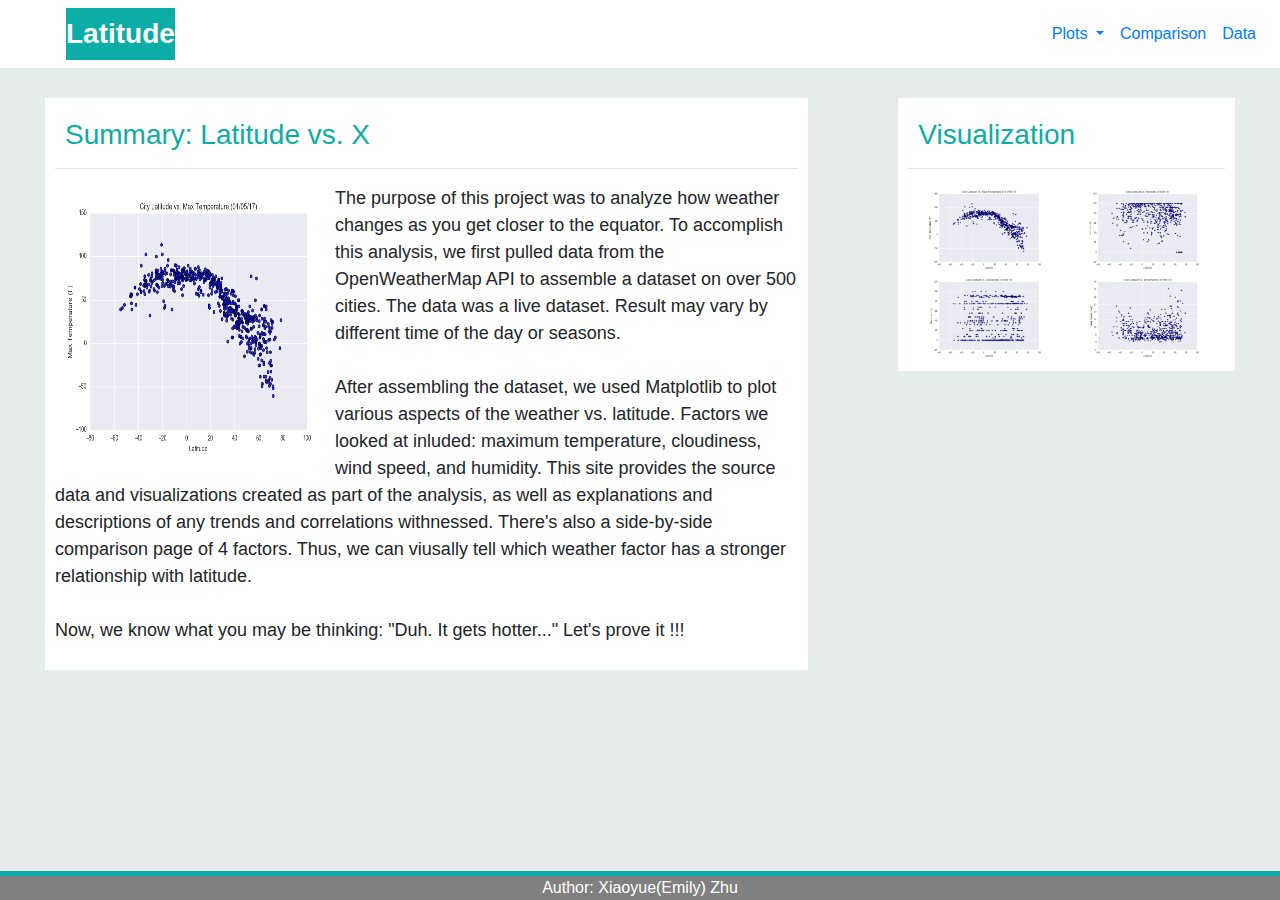
<file: index.html>
<!DOCTYPE html>
<html lang="en">

<head>
  <meta charset="UTF-8">
  <title>Home Page</title>
  <link rel="stylesheet" href="https://stackpath.bootstrapcdn.com/bootstrap/4.3.1/css/bootstrap.min.css" integrity="sha384-ggOyR0iXCbMQv3Xipma34MD+dH/1fQ784/j6cY/iJTQUOhcWr7x9JvoRxT2MZw1T" crossorigin="anonymous">
  <link rel="stylesheet" href="style.css">

  <script src="https://code.jquery.com/jquery-3.3.1.slim.min.js" integrity="sha384-q8i/X+965DzO0rT7abK41JStQIAqVgRVzpbzo5smXKp4YfRvH+8abtTE1Pi6jizo" crossorigin="anonymous"></script>
  <script src="https://cdnjs.cloudflare.com/ajax/libs/popper.js/1.14.7/umd/popper.min.js" integrity="sha384-UO2eT0CpHqdSJQ6hJty5KVphtPhzWj9WO1clHTMGa3JDZwrnQq4sF86dIHNDz0W1" crossorigin="anonymous"></script>
  <script src="https://stackpath.bootstrapcdn.com/bootstrap/4.3.1/js/bootstrap.min.js" integrity="sha384-JjSmVgyd0p3pXB1rRibZUAYoIIy6OrQ6VrjIEaFf/nJGzIxFDsf4x0xIM+B07jRM" crossorigin="anonymous"></script>
</head>

<body>
  <nav class="navbar navbar-expand-lg nav-custom-small">
      
    
    <a class="navbar-brand" style="background-color: #0BADA6; color:white; margin-left:50px; font-weight:600;
      font-size:1.75rem;" href="./index.html"><span>Latitude</span>
    </a>

    <button class="navbar-toggler ml-auto custom-toggler" type="button" data-toggle="collapse" data-target="#navbarNavDropdown" aria-controls=" navbarNavDropdown" aria-expanded="false" aria-label="Toggle navigation">
      <span class="navbar-toggler-icon custom-toggler"></span>
    </button>
     
      

    <div class="collapse navbar-collapse" id="navbarNavDropdown">
      <ul class="navbar-nav ml-auto">
        <li class="nav-item active dropdown">
          <a class="nav-link dropdown-toggle" href="#" id="navbarDropdownMenuLink" data-toggle="dropdown" aria-haspopup="true" aria-expanded="false">
              Plots
          </a>
          <ul class="dropdown-menu" aria-labelledby="navbarDropdownMenuLink">
            <li><a class="dropdown-item" href="./Max-Temp.html">Max Temperature</a></li>
            <li><a class="dropdown-item" href="./Humidity.html">Humidity</a></li>
            <li><a class="dropdown-item" href="./Cloudiness.html">Cloudiness</a></li>
            <li><a class="dropdown-item" href="./wind-speed.html">Wind Speed</a></li>
          </ul>
        </li>
        <li class="nav-item active">
          <a class="nav-link" href="./comparison.html">Comparison</a>
        </li>
        <li class="nav-item active">
          <a class="nav-link" href="./data.html">Data</a>
        </li>
       </ul>
    </div>
    
      
  </nav>
  

  <div class="container-fluid">
    <div class="row">
      <div class="col-sm-12 col-lg-8 col-xl-8">
        <div class="box white">
          <h3 class="blue">Summary: Latitude vs. X</h3>
          <hr>
          <div class="float-left">
            <img src="Fig1.png" class="myImage" alt="1st pic">
          </div>
          
          <p>The purpose of this project was to analyze how weather changes as you get closer to the equator. To accomplish this analysis,
            we first pulled data from the OpenWeatherMap API to assemble a dataset on over 500 cities. The data was a live dataset. Result may vary
            by different time of the day or seasons.
            <br>
            <br>
             After assembling the dataset, we used Matplotlib to plot various aspects of the weather vs. latitude. Factors we looked at
             inluded: maximum temperature, cloudiness, wind speed, and humidity. This site provides the source data and visualizations created
             as part of the analysis, as well as explanations and descriptions of any trends and correlations withnessed. There's also a
             side-by-side comparison page of 4 factors. Thus, we can viusally tell which weather factor has a stronger relationship with latitude.
            <br>
            <br>
            Now, we know what you may be thinking: "Duh. It gets hotter..."
            Let's prove it !!!
          </p>
        </div>
      </div>
    
  
      <div class="col-sm-12 col-lg-4 col-xl-4">
        <div class="box white">
          <h3 class="blue">Visualization</h3>
          <hr>
          <div class="container-fluid">
            <div class="row">
              <div class="col-sm-3 col-lg-6">
                <a href="./Max-Temp.html"><img src="Fig1.png" witdth="60" height="100" alt="max-temp"></a>
              </div>
              <div class="col-sm-3 col-lg-6">
                <a href="./Humidity.html"><img src="Fig2.png" witdth="60" height="100" alt="humidity"></a>
              </div>
              <div class="col-sm-3 col-lg-6">
                <a href="./Cloudiness.html"><img src="Fig3.png" witdth="60" height="100" alt="cloud"></a>
              </div>
              <div class="col-sm-3 col-lg-6">
                <a href="./wind-speed.html"><img src="Fig4.png" witdth="60" height="100" alt="windspeed"></a>
              </div>
            </div>
          </div>
        </div>
      </div>
    </div>
 </div>
 
</body>

<footer>
  <hr style="height:5px;border-width:0;color:#0BADA6;background-color:#0BADA6" class="hrfooter">
  <div class="footer">
    <div>Author: Xiaoyue(Emily) Zhu</div>
  </div>

</footer> 

</html>
</file>
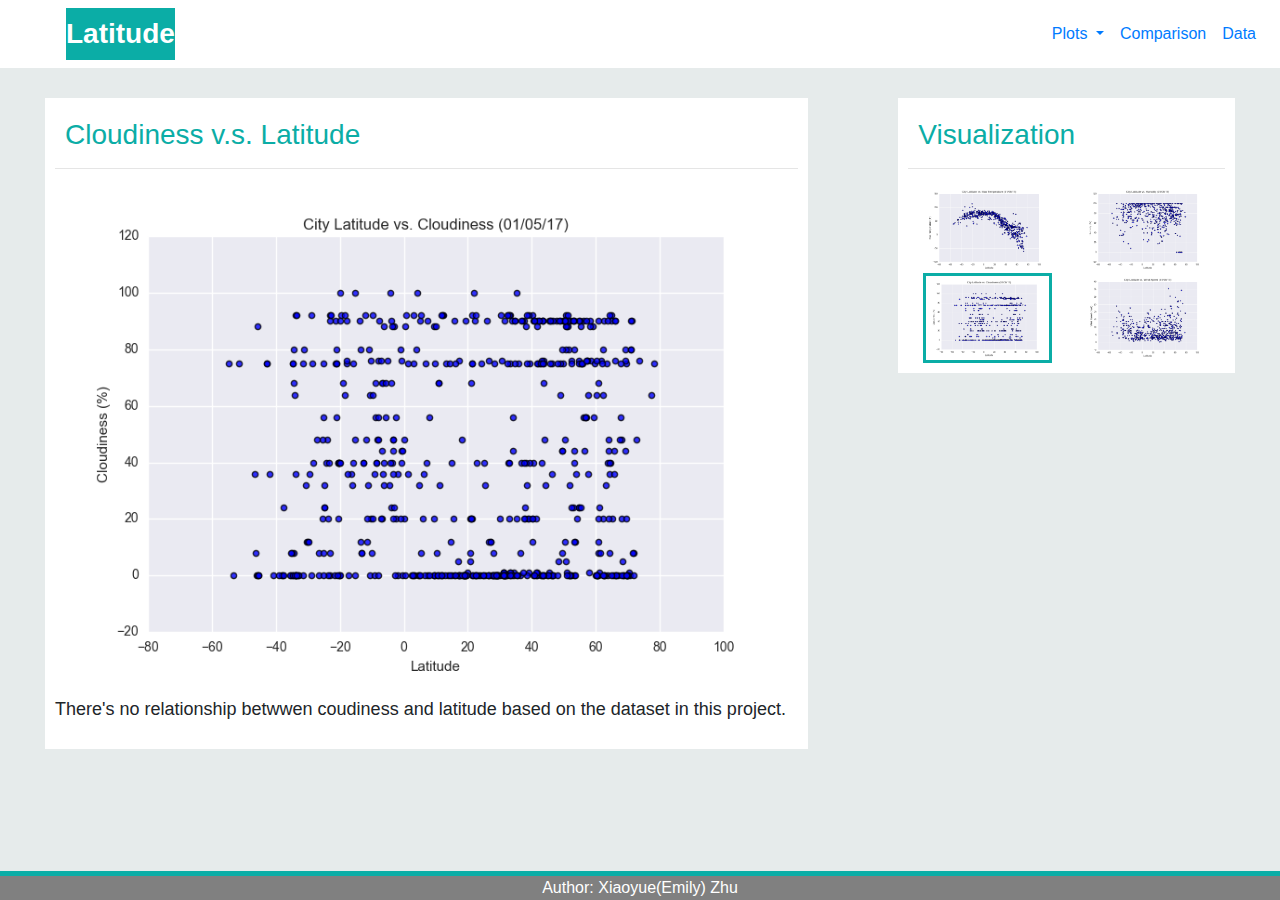
<file: Cloudiness.html>
<!DOCTYPE html>
<html lang="en">

<head>
  <meta charset="UTF-8">
  <title>Cloudiness</title>
  <link rel="stylesheet" href="https://stackpath.bootstrapcdn.com/bootstrap/4.3.1/css/bootstrap.min.css" integrity="sha384-ggOyR0iXCbMQv3Xipma34MD+dH/1fQ784/j6cY/iJTQUOhcWr7x9JvoRxT2MZw1T" crossorigin="anonymous">
  <link rel="stylesheet" href="style.css">

  <script src="https://code.jquery.com/jquery-3.3.1.slim.min.js" integrity="sha384-q8i/X+965DzO0rT7abK41JStQIAqVgRVzpbzo5smXKp4YfRvH+8abtTE1Pi6jizo" crossorigin="anonymous"></script>
  <script src="https://cdnjs.cloudflare.com/ajax/libs/popper.js/1.14.7/umd/popper.min.js" integrity="sha384-UO2eT0CpHqdSJQ6hJty5KVphtPhzWj9WO1clHTMGa3JDZwrnQq4sF86dIHNDz0W1" crossorigin="anonymous"></script>
  <script src="https://stackpath.bootstrapcdn.com/bootstrap/4.3.1/js/bootstrap.min.js" integrity="sha384-JjSmVgyd0p3pXB1rRibZUAYoIIy6OrQ6VrjIEaFf/nJGzIxFDsf4x0xIM+B07jRM" crossorigin="anonymous"></script>
</head>

<body>
  <nav class="navbar navbar-expand-lg nav-custom-small">
      
    
    <a class="navbar-brand" style="background-color: #0BADA6; color:white; margin-left:50px; font-weight:600;
      font-size:1.75rem;" href="./index.html"><span>Latitude</span>
    </a>

    <button class="navbar-toggler ml-auto custom-toggler" type="button" data-toggle="collapse" data-target="#navbarNavDropdown" aria-controls=" navbarNavDropdown" aria-expanded="false" aria-label="Toggle navigation">
      <span class="navbar-toggler-icon custom-toggler"></span>
    </button>
     
      

    <div class="collapse navbar-collapse" id="navbarNavDropdown">
      <ul class="navbar-nav ml-auto">
        <li class="nav-item active dropdown">
          <a class="nav-link dropdown-toggle" href="#" id="navbarDropdownMenuLink" data-toggle="dropdown" aria-haspopup="true" aria-expanded="false">
              Plots
          </a>
          <ul class="dropdown-menu" aria-labelledby="navbarDropdownMenuLink">
            <li><a class="dropdown-item" href="./Max-Temp.html">Max Temperature</a></li>
            <li><a class="dropdown-item" href="./Humidity.html">Humidity</a></li>
            <li><a class="dropdown-item" href="./Cloudiness.html">Cloudiness</a></li>
            <li><a class="dropdown-item" href="./wind-speed.html">Wind Speed</a></li>
          </ul>
        </li>
        <li class="nav-item active">
          <a class="nav-link" href="./comparison.html">Comparison</a>
        </li>
        <li class="nav-item active">
          <a class="nav-link" href="./data.html">Data</a>
        </li>
       </ul>
    </div>
    
      
  </nav>
  

  <div class="container-fluid">
    <div class="row">
      <div class="col-sm-12 col-lg-8 col-xl-8">
        <div class="box white">
          <h3 class="blue">Cloudiness v.s. Latitude</h3>
          <hr>
          <img src="Fig3.png" alt="cloud">         
          <p>There's no relationship betwwen coudiness and latitude based on the dataset in this project.
          </p>
        </div>
      </div>
    
  
      <div class="col-sm-12 col-lg-4 col-xl-4">
        <div class="box white">
          <h3 class="blue">Visualization</h3>
          <hr>
          <div class="container-fluid">
            <div class="row">
              <div class="col-sm-3 col-lg-6">
                <a href="./Max-Temp.html"><img src="Fig1.png" witdth="60" height="100" alt="max-temp"></a>
              </div>
              <div class="col-sm-3 col-lg-6">
                <a href="./Humidity.html"><img src="Fig2.png" witdth="60" height="100" alt="humidity"></a>
              </div>
              <div class="col-sm-3 col-lg-6">
                <a href="./Cloudiness.html"><img src="Fig3.png" witdth="60" height="100" class="img-border" alt="cloud"></a>
              </div>
              <div class="col-sm-3 col-lg-6">
                <a href="./wind-speed.html"><img src="Fig4.png" witdth="60" height="100" alt="windspeed"></a>
              </div>
            </div>
          </div>
        </div>
      </div>
    </div>
 </div>
 
</body>

<footer>
  <hr style="height:5px;border-width:0;color:#0BADA6;background-color:#0BADA6" class="hrfooter">
  <div class="footer">
    <div>Author: Xiaoyue(Emily) Zhu</div>
  </div>

</footer> 

</html>
</file>
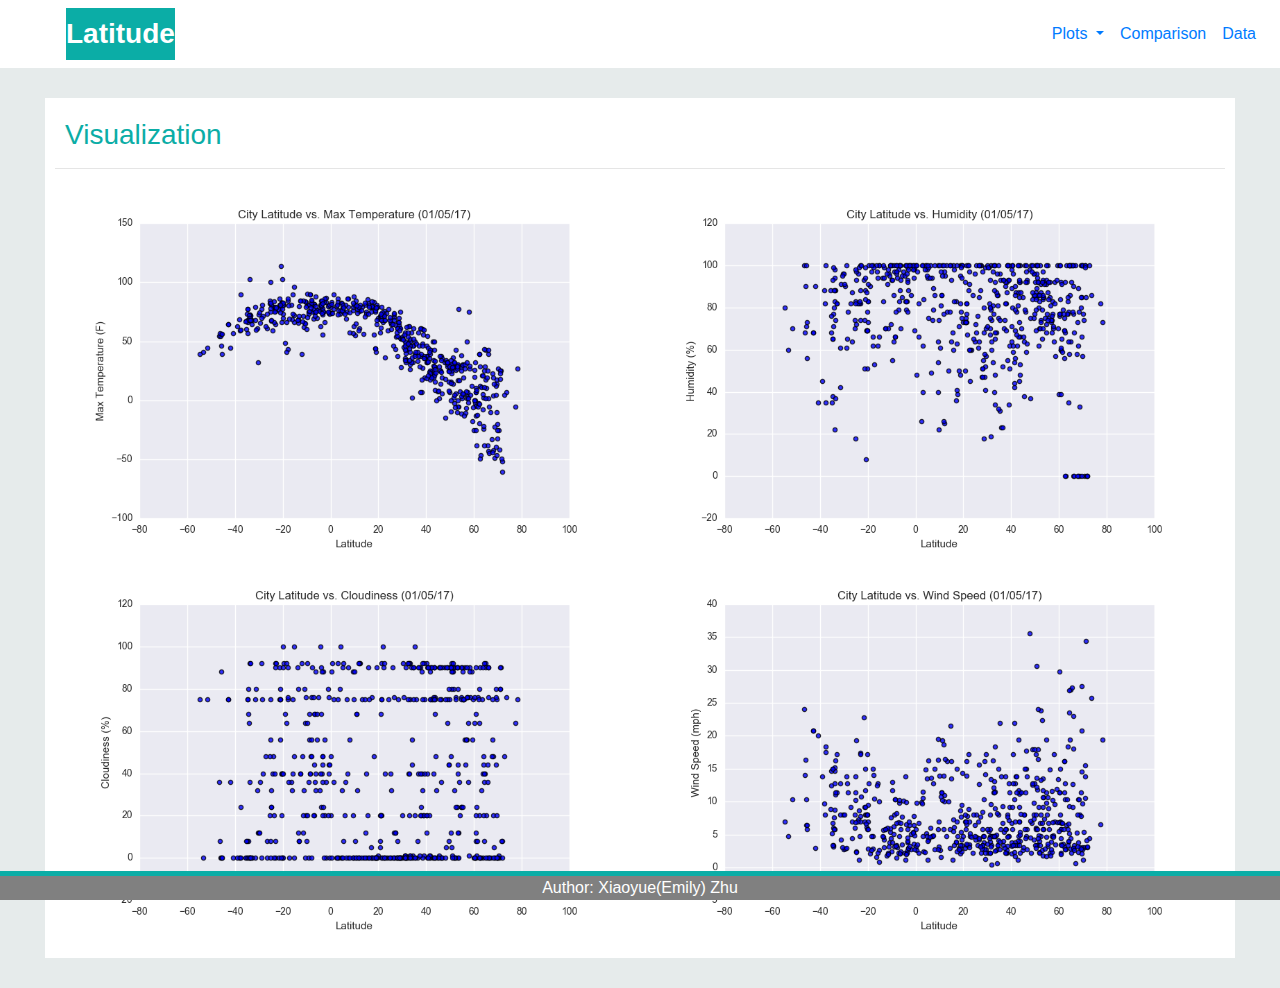
<file: comparison.html>
<!DOCTYPE html>
<html lang="en">

<head>
  <meta charset="UTF-8">
  <title>Comparison Page</title>
  <link rel="stylesheet" href="https://stackpath.bootstrapcdn.com/bootstrap/4.3.1/css/bootstrap.min.css" integrity="sha384-ggOyR0iXCbMQv3Xipma34MD+dH/1fQ784/j6cY/iJTQUOhcWr7x9JvoRxT2MZw1T" crossorigin="anonymous">
  <link rel="stylesheet" href="style.css">

  <script src="https://code.jquery.com/jquery-3.3.1.slim.min.js" integrity="sha384-q8i/X+965DzO0rT7abK41JStQIAqVgRVzpbzo5smXKp4YfRvH+8abtTE1Pi6jizo" crossorigin="anonymous"></script>
  <script src="https://cdnjs.cloudflare.com/ajax/libs/popper.js/1.14.7/umd/popper.min.js" integrity="sha384-UO2eT0CpHqdSJQ6hJty5KVphtPhzWj9WO1clHTMGa3JDZwrnQq4sF86dIHNDz0W1" crossorigin="anonymous"></script>
  <script src="https://stackpath.bootstrapcdn.com/bootstrap/4.3.1/js/bootstrap.min.js" integrity="sha384-JjSmVgyd0p3pXB1rRibZUAYoIIy6OrQ6VrjIEaFf/nJGzIxFDsf4x0xIM+B07jRM" crossorigin="anonymous"></script>
</head>

<body>
  <nav class="navbar navbar-expand-lg nav-custom-small">
      
    
    <a class="navbar-brand" style="background-color: #0BADA6; color:white; margin-left:50px; font-weight:600;
      font-size:1.75rem;" href="./index.html"><span>Latitude</span>
    </a>

    <button class="navbar-toggler ml-auto custom-toggler" type="button" data-toggle="collapse" data-target="#navbarNavDropdown" aria-controls=" navbarNavDropdown" aria-expanded="false" aria-label="Toggle navigation">
      <span class="navbar-toggler-icon custom-toggler"></span>
    </button>
     
      

    <div class="collapse navbar-collapse" id="navbarNavDropdown">
      <ul class="navbar-nav ml-auto">
        <li class="nav-item active dropdown">
          <a class="nav-link dropdown-toggle" href="#" id="navbarDropdownMenuLink" data-toggle="dropdown" aria-haspopup="true" aria-expanded="false">
              Plots
          </a>
          <ul class="dropdown-menu" aria-labelledby="navbarDropdownMenuLink">
            <li><a class="dropdown-item" href="./Max-Temp.html">Max Temperature</a></li>
            <li><a class="dropdown-item" href="./Humidity.html">Humidity</a></li>
            <li><a class="dropdown-item" href="./Cloudiness.html">Cloudiness</a></li>
            <li><a class="dropdown-item" href="./wind-speed.html">Wind Speed</a></li>
          </ul>
        </li>
        <li class="nav-item active">
          <a class="nav-link" href="./comparison.html">Comparison</a>
        </li>
        <li class="nav-item active">
          <a class="nav-link" href="./data.html">Data</a>
        </li>
       </ul>
    </div>
    
      
  </nav>
  

  <div class="container-fluid">
    <div class="box white">
        <h3 class="blue">Visualization</h3>
        <hr>
        <div class="container-fluid">
            <div class="row">
              <div class="col-xs-12 col-sm-12 col-lg-6 col-xl-6">
                <a href="./Max-Temp.html"><img src="Fig1.png" witdth="60" height="100" alt="max-temp"></a>
              </div>
              <div class="col-xs-12 col-sm-12 col-lg-6 col-xl-6">
                <a href="./Humidity.html"><img src="Fig2.png" witdth="60" height="100" alt="humidity"></a>
              </div>
              <div class="col-xs-12 col-sm-12 col-lg-6 col-xl-6">
                <a href="./Cloudiness.html"><img src="Fig3.png" witdth="60" height="100" alt="cloud"></a>
              </div>
              <div class="col-xs-12 col-sm-12 col-lg-6 col-xl-6">
                <a href="./wind-speed.html"><img src="Fig4.png" witdth="60" height="100" alt="windspeed"></a>
              </div>
            </div>
        </div>
    </div>
 </div>
 
</body>

<footer>
  <hr style="height:5px;border-width:0;color:#0BADA6;background-color:#0BADA6" class="hrfooter">
  <div class="footer">
    <div>Author: Xiaoyue(Emily) Zhu</div>
  </div>

</footer> 

</html>
</file>
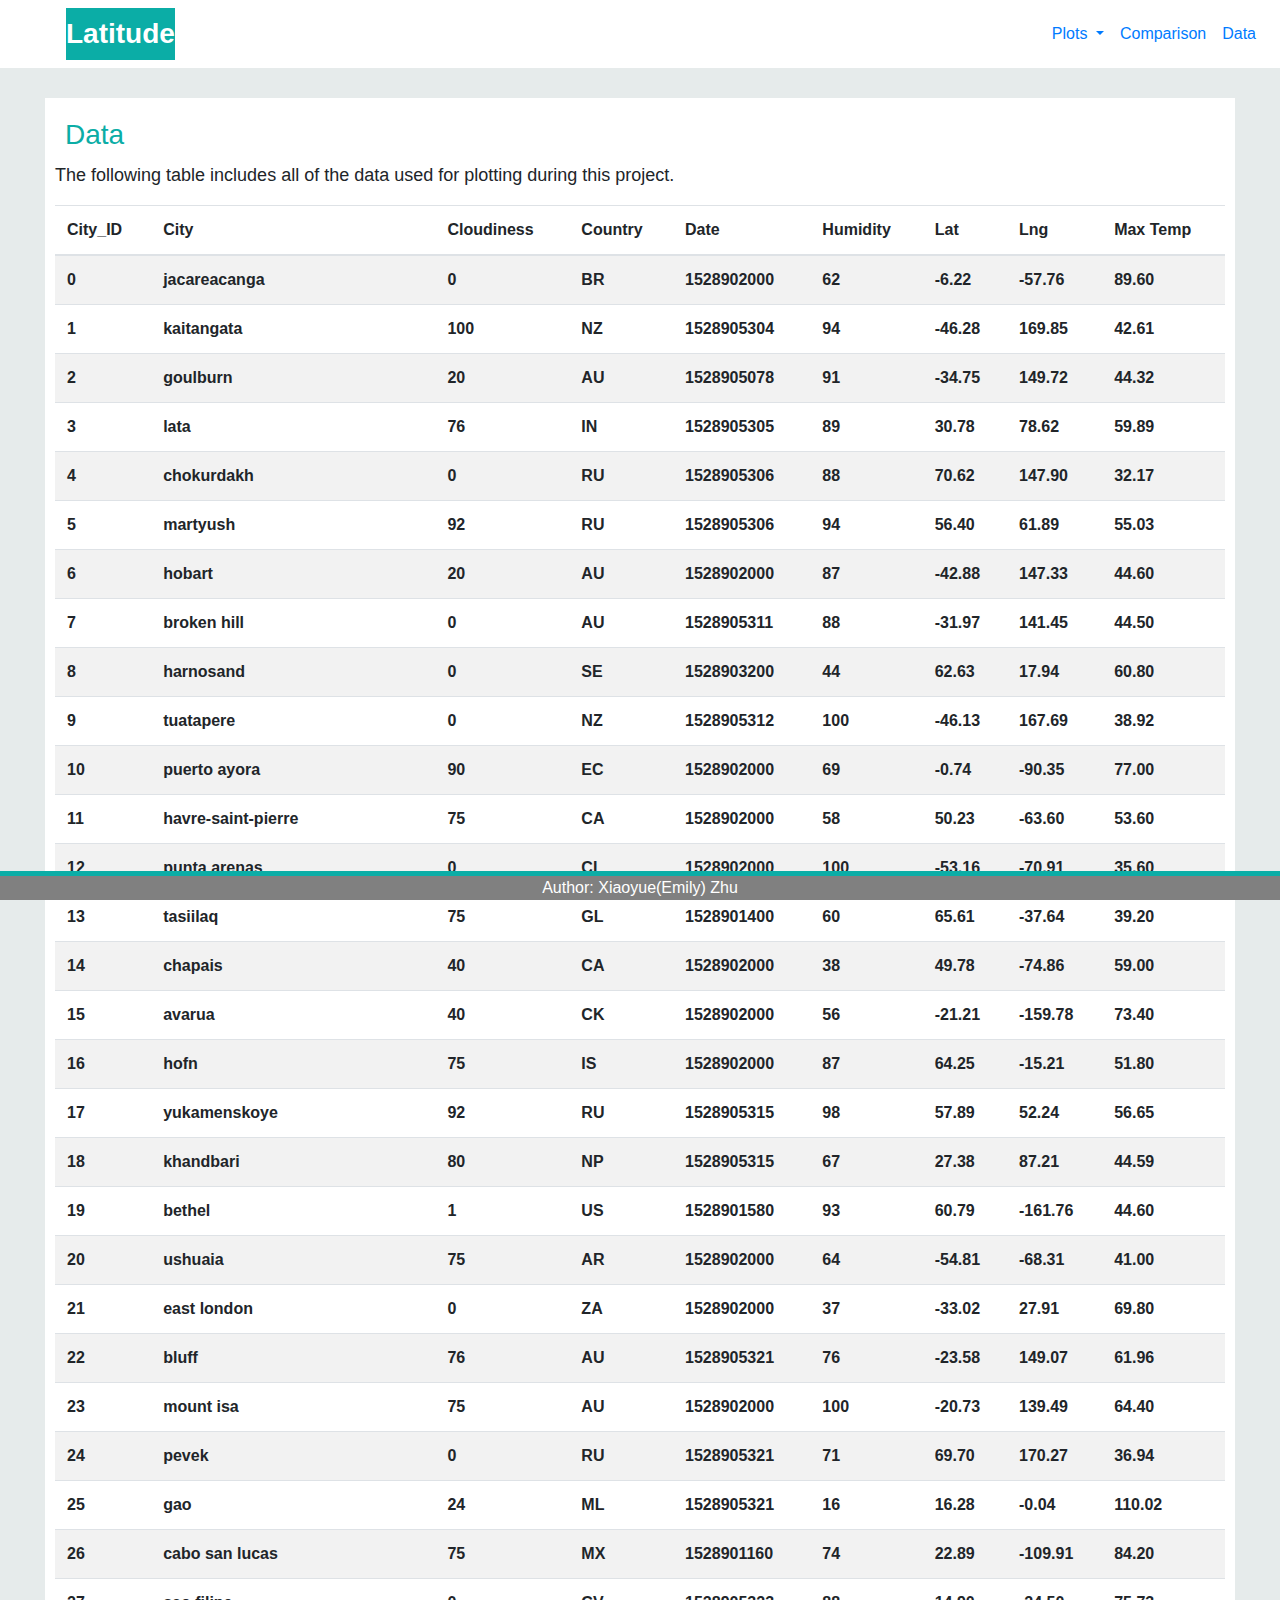
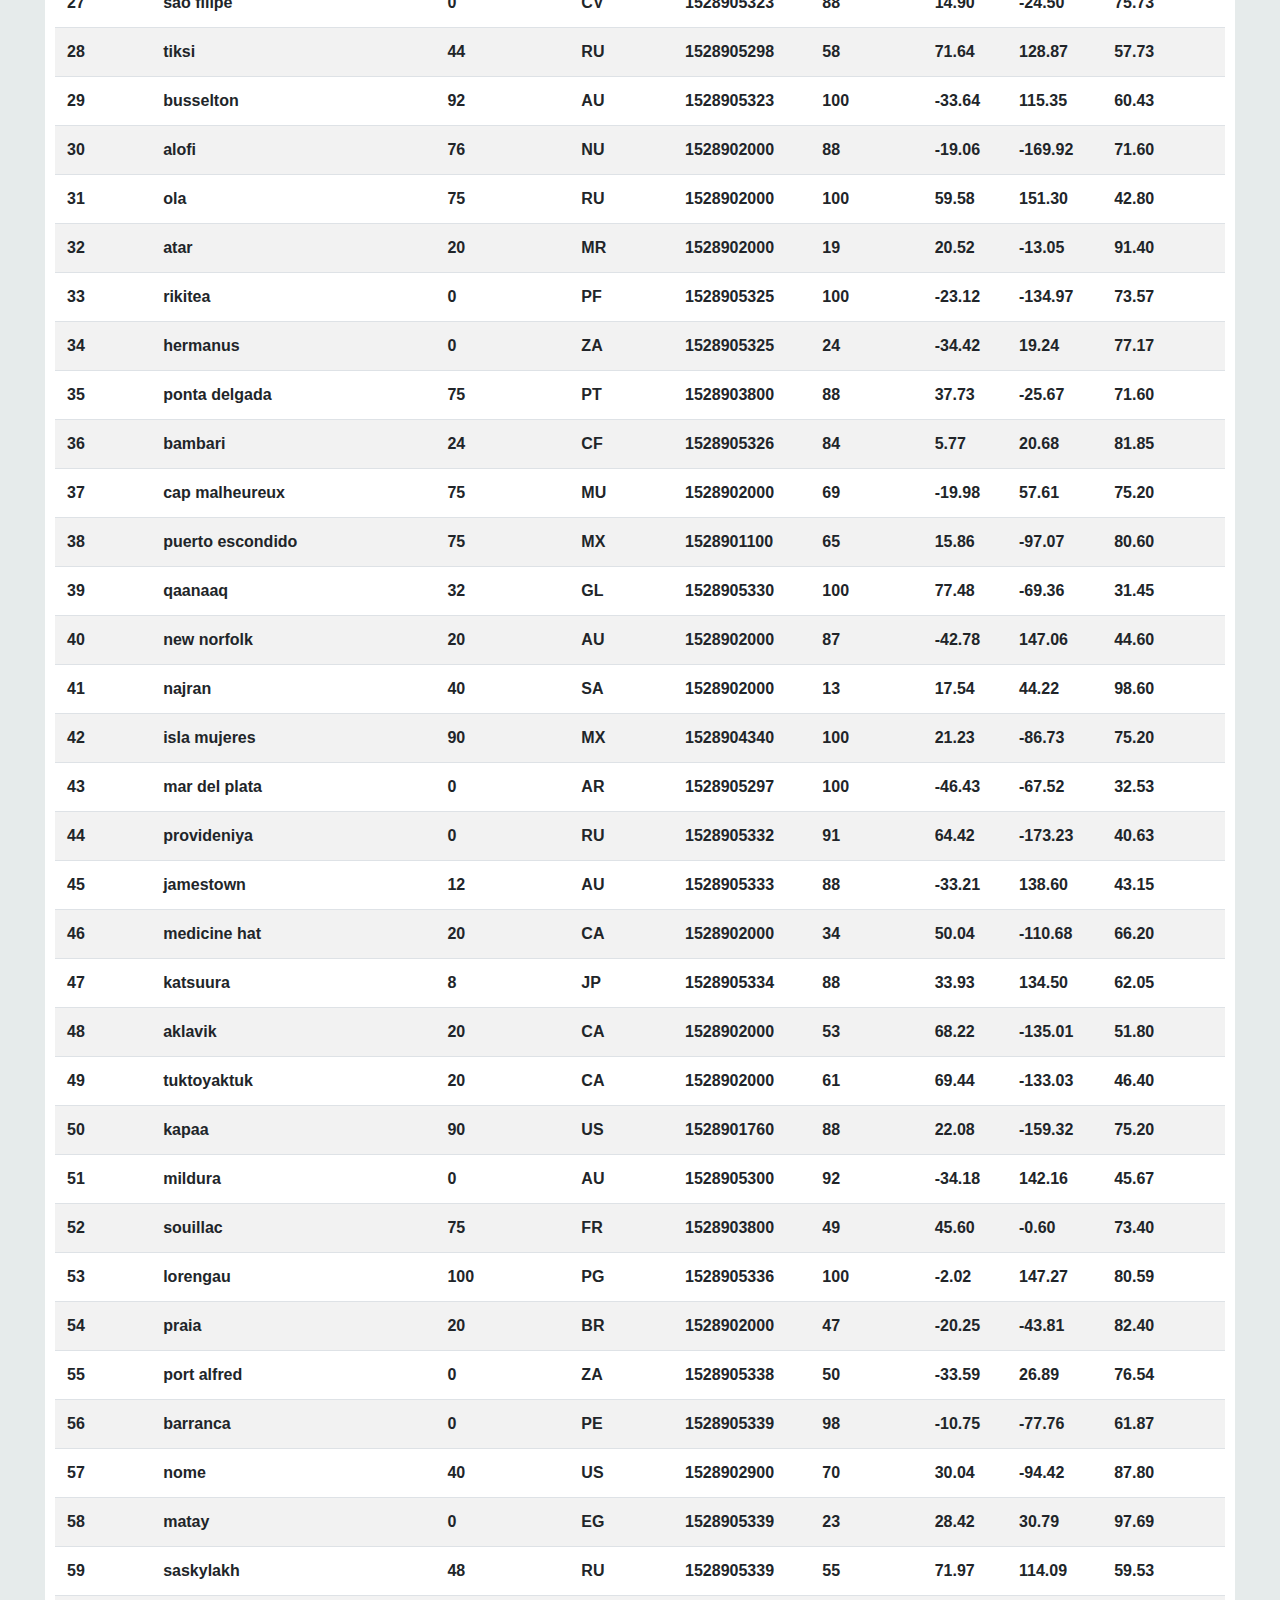
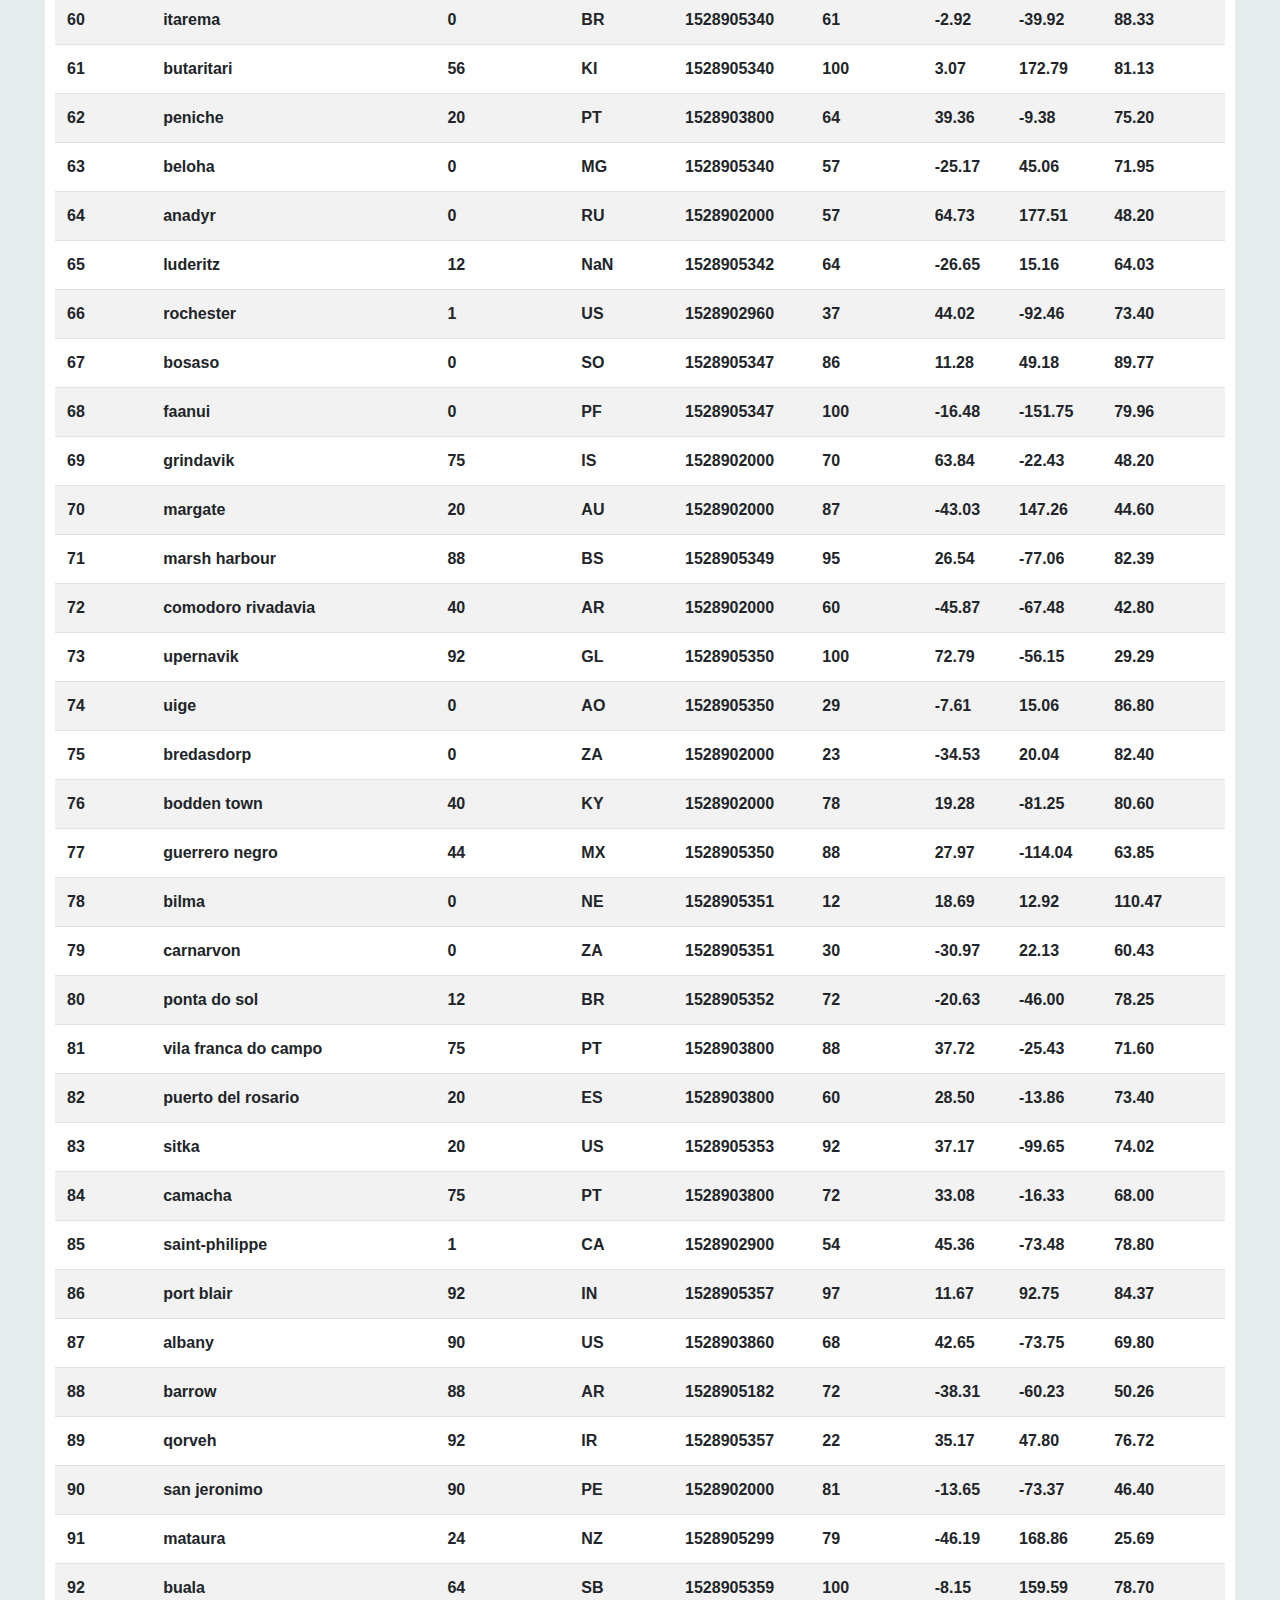
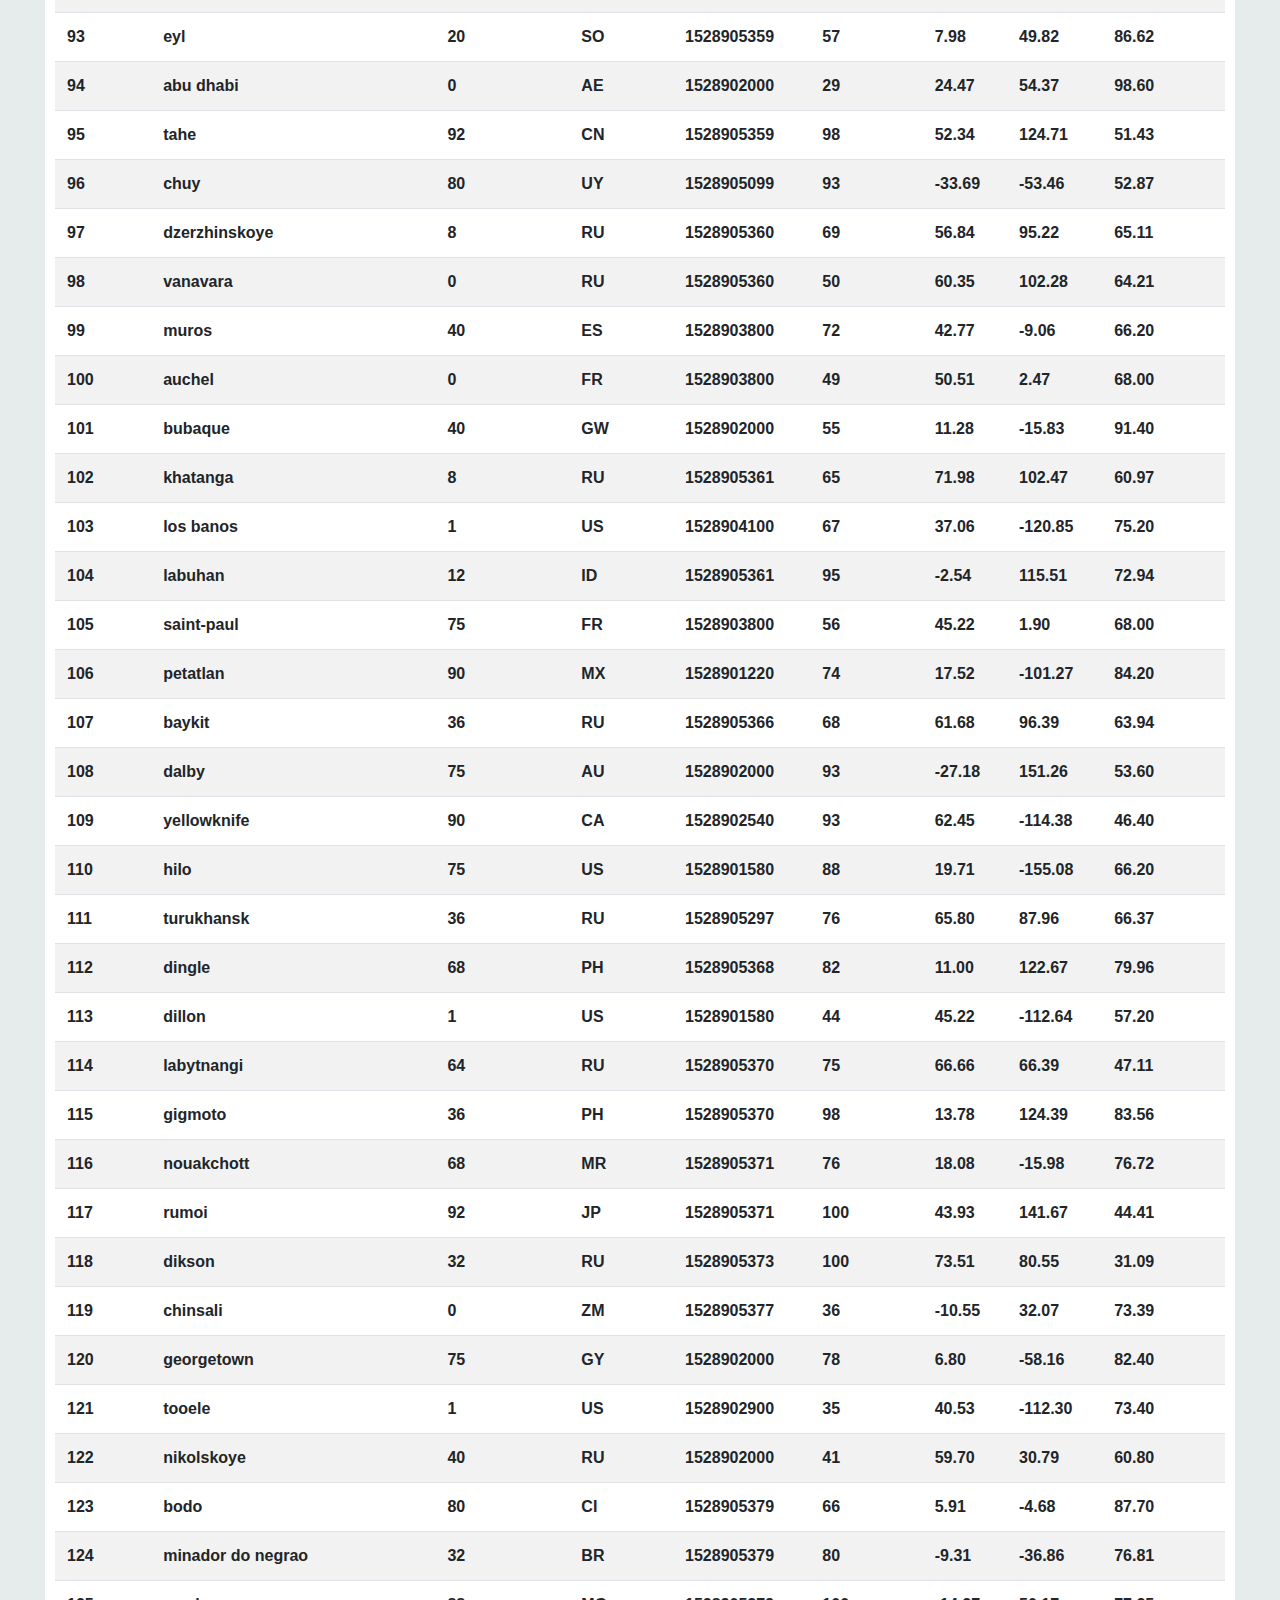
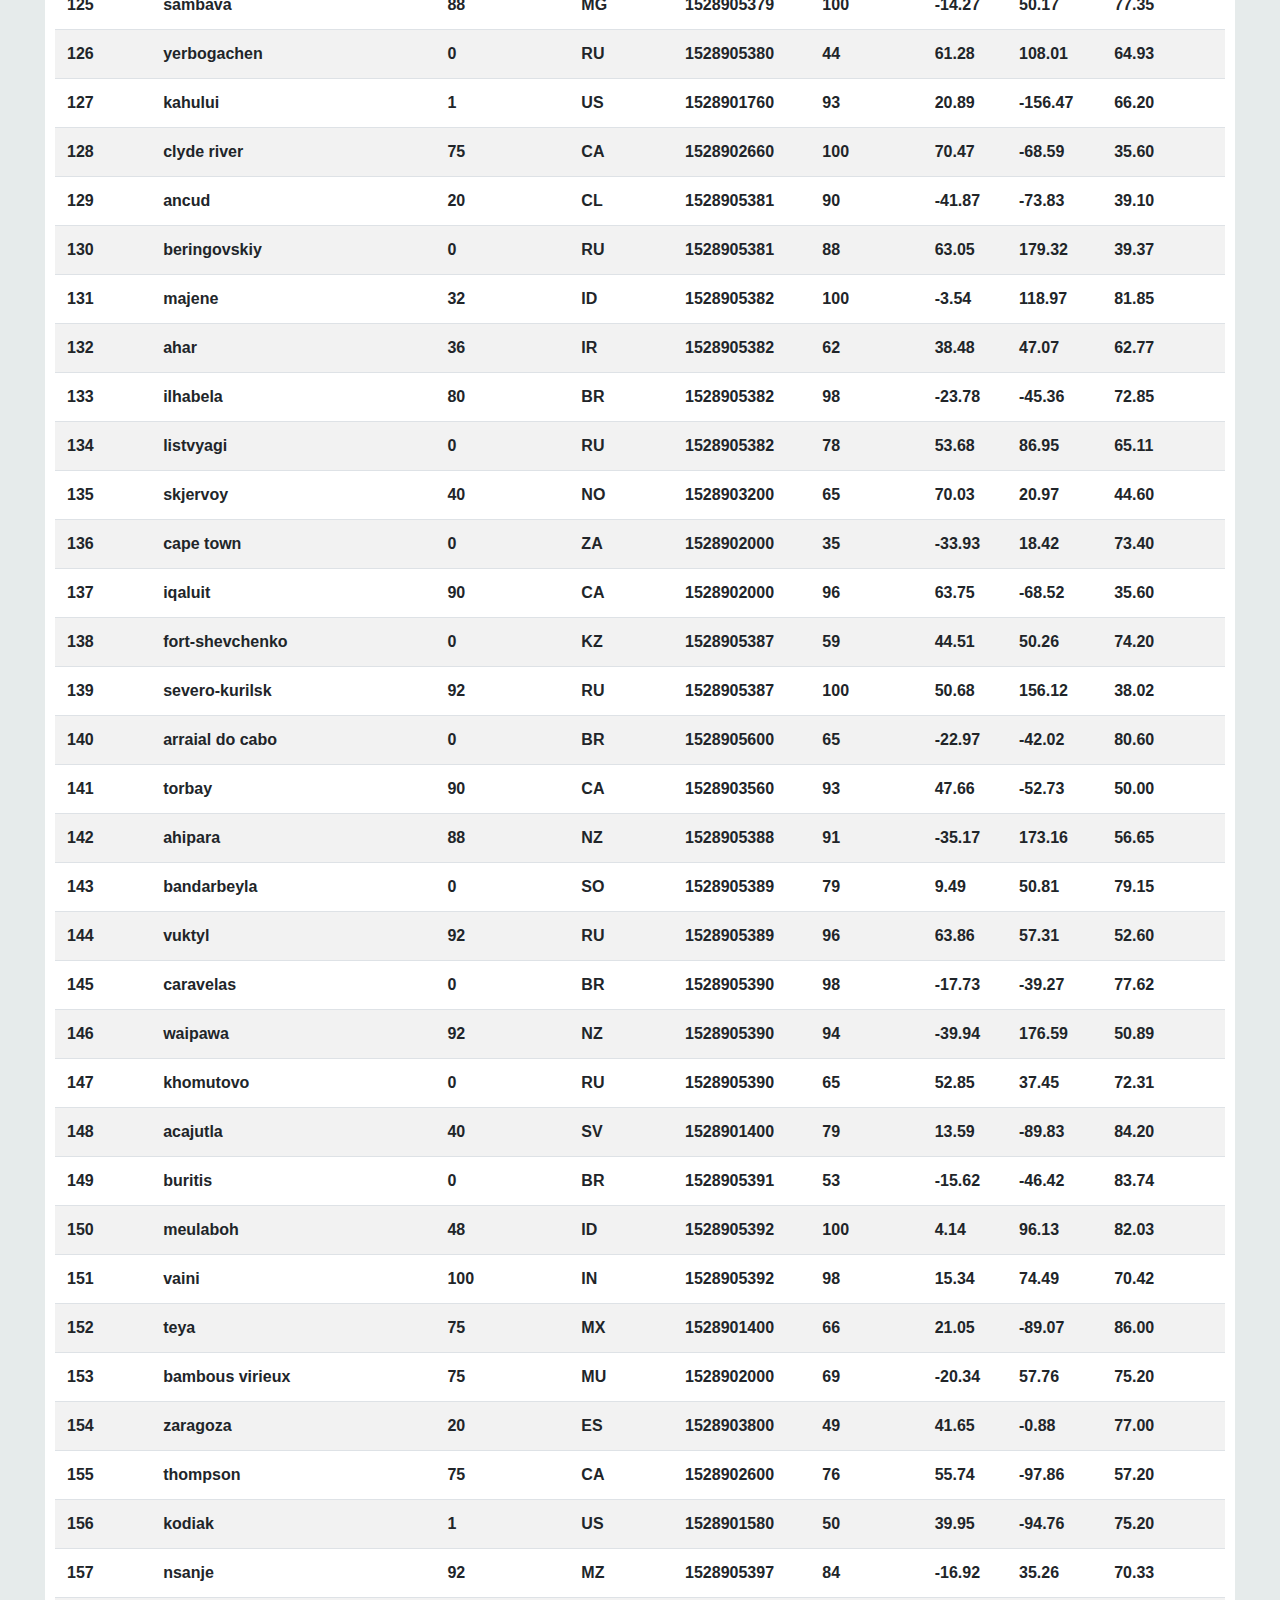
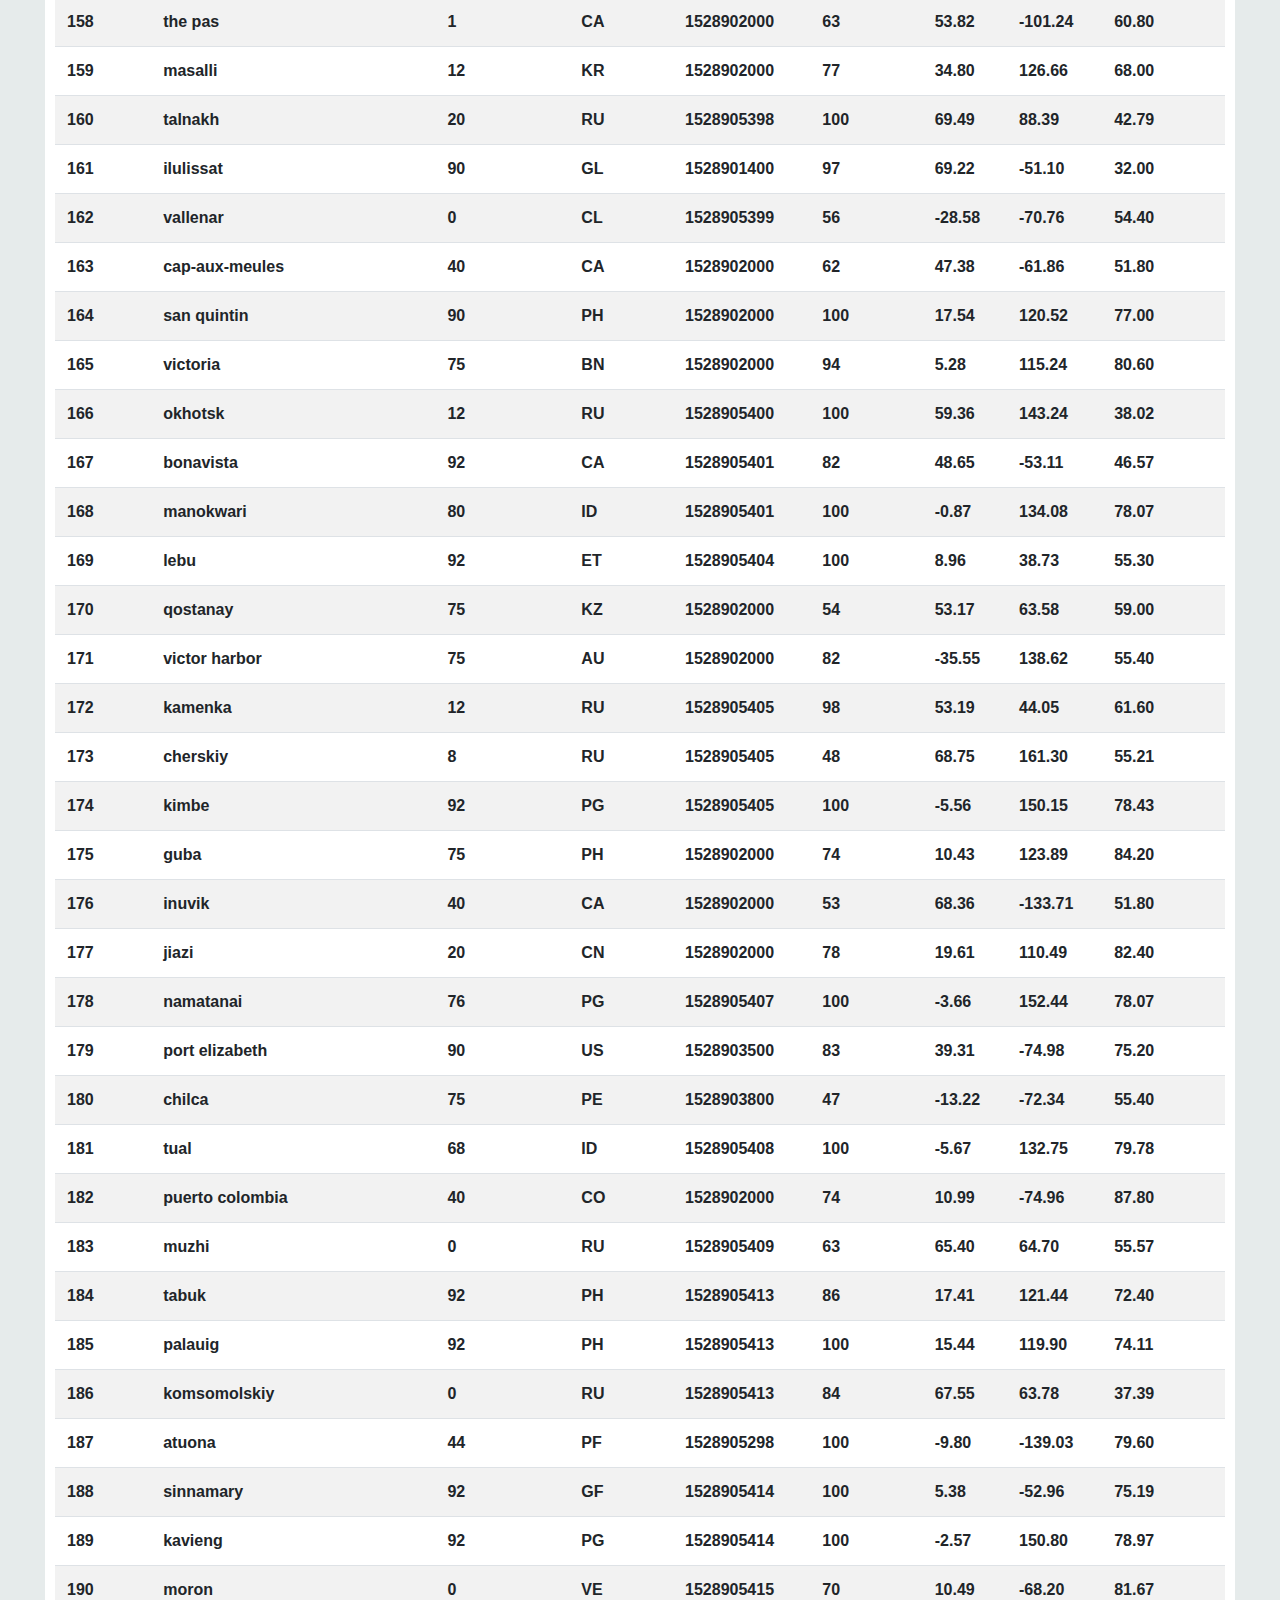
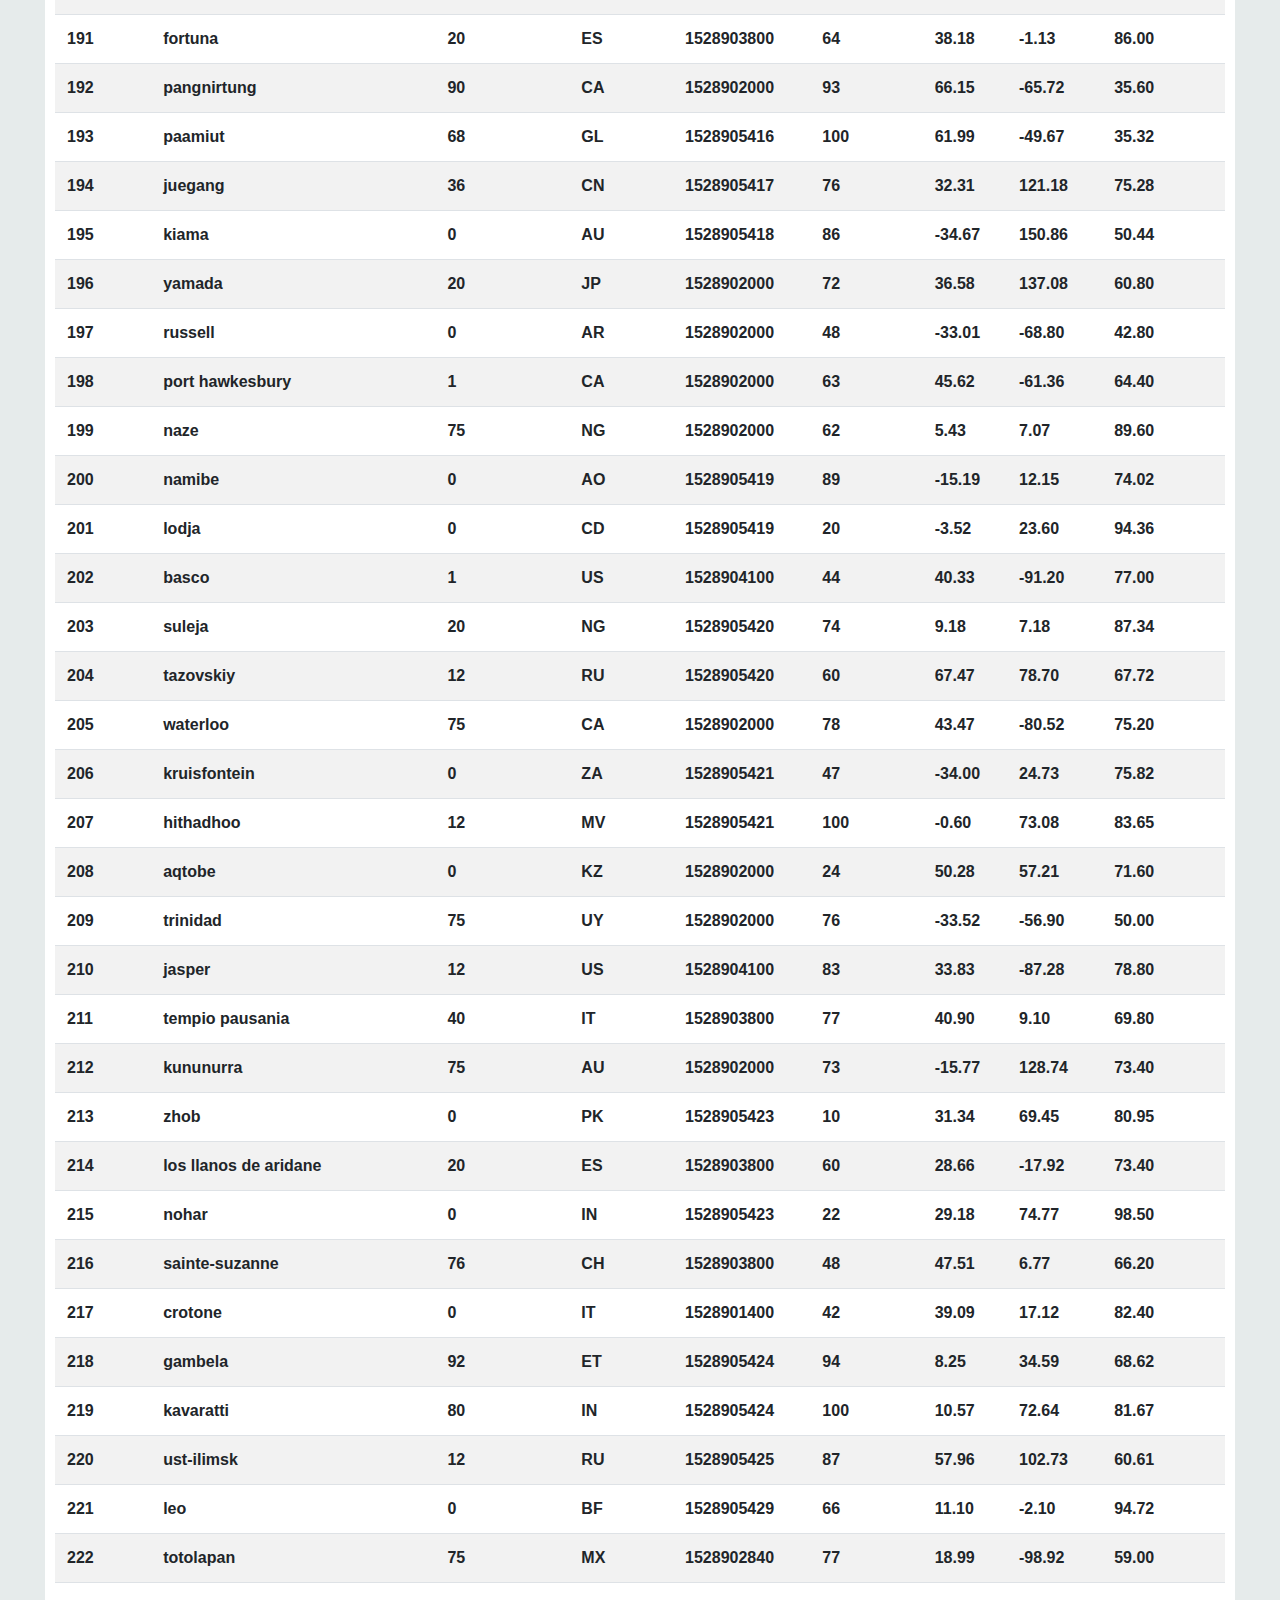
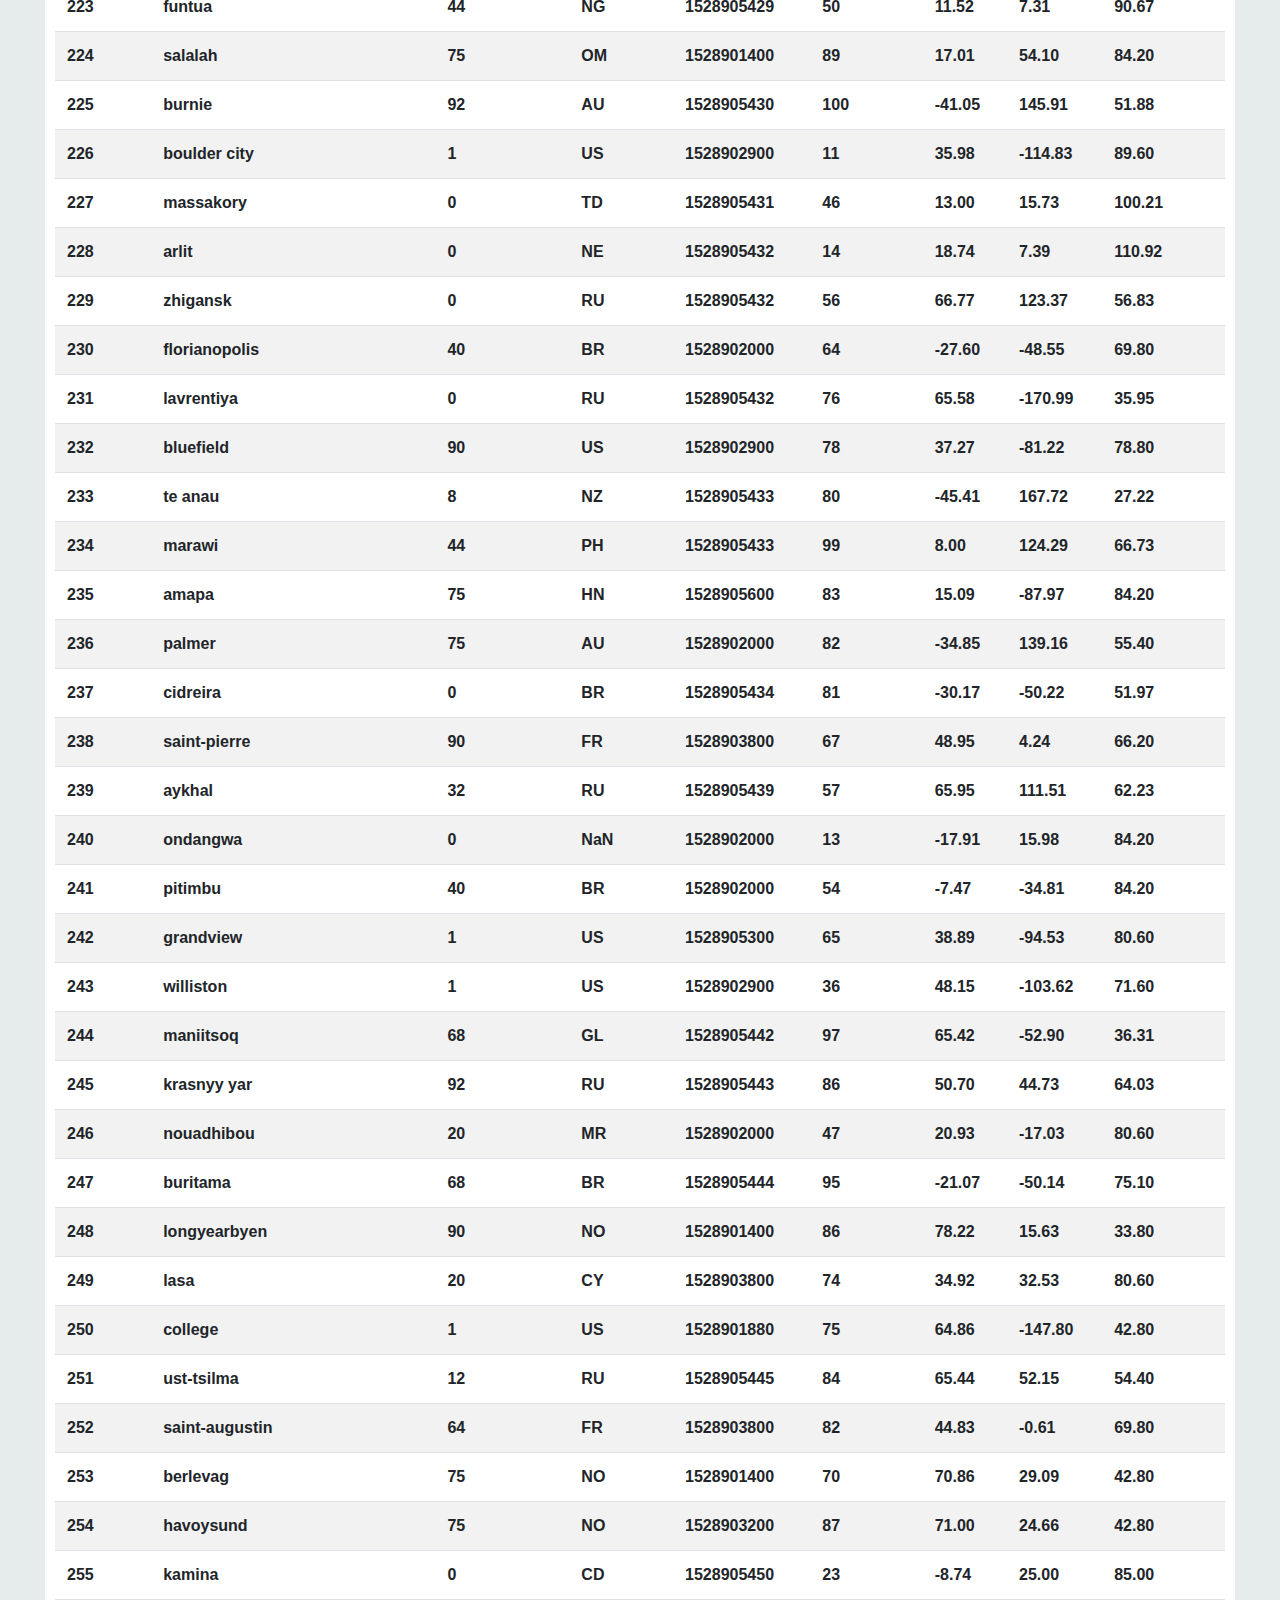
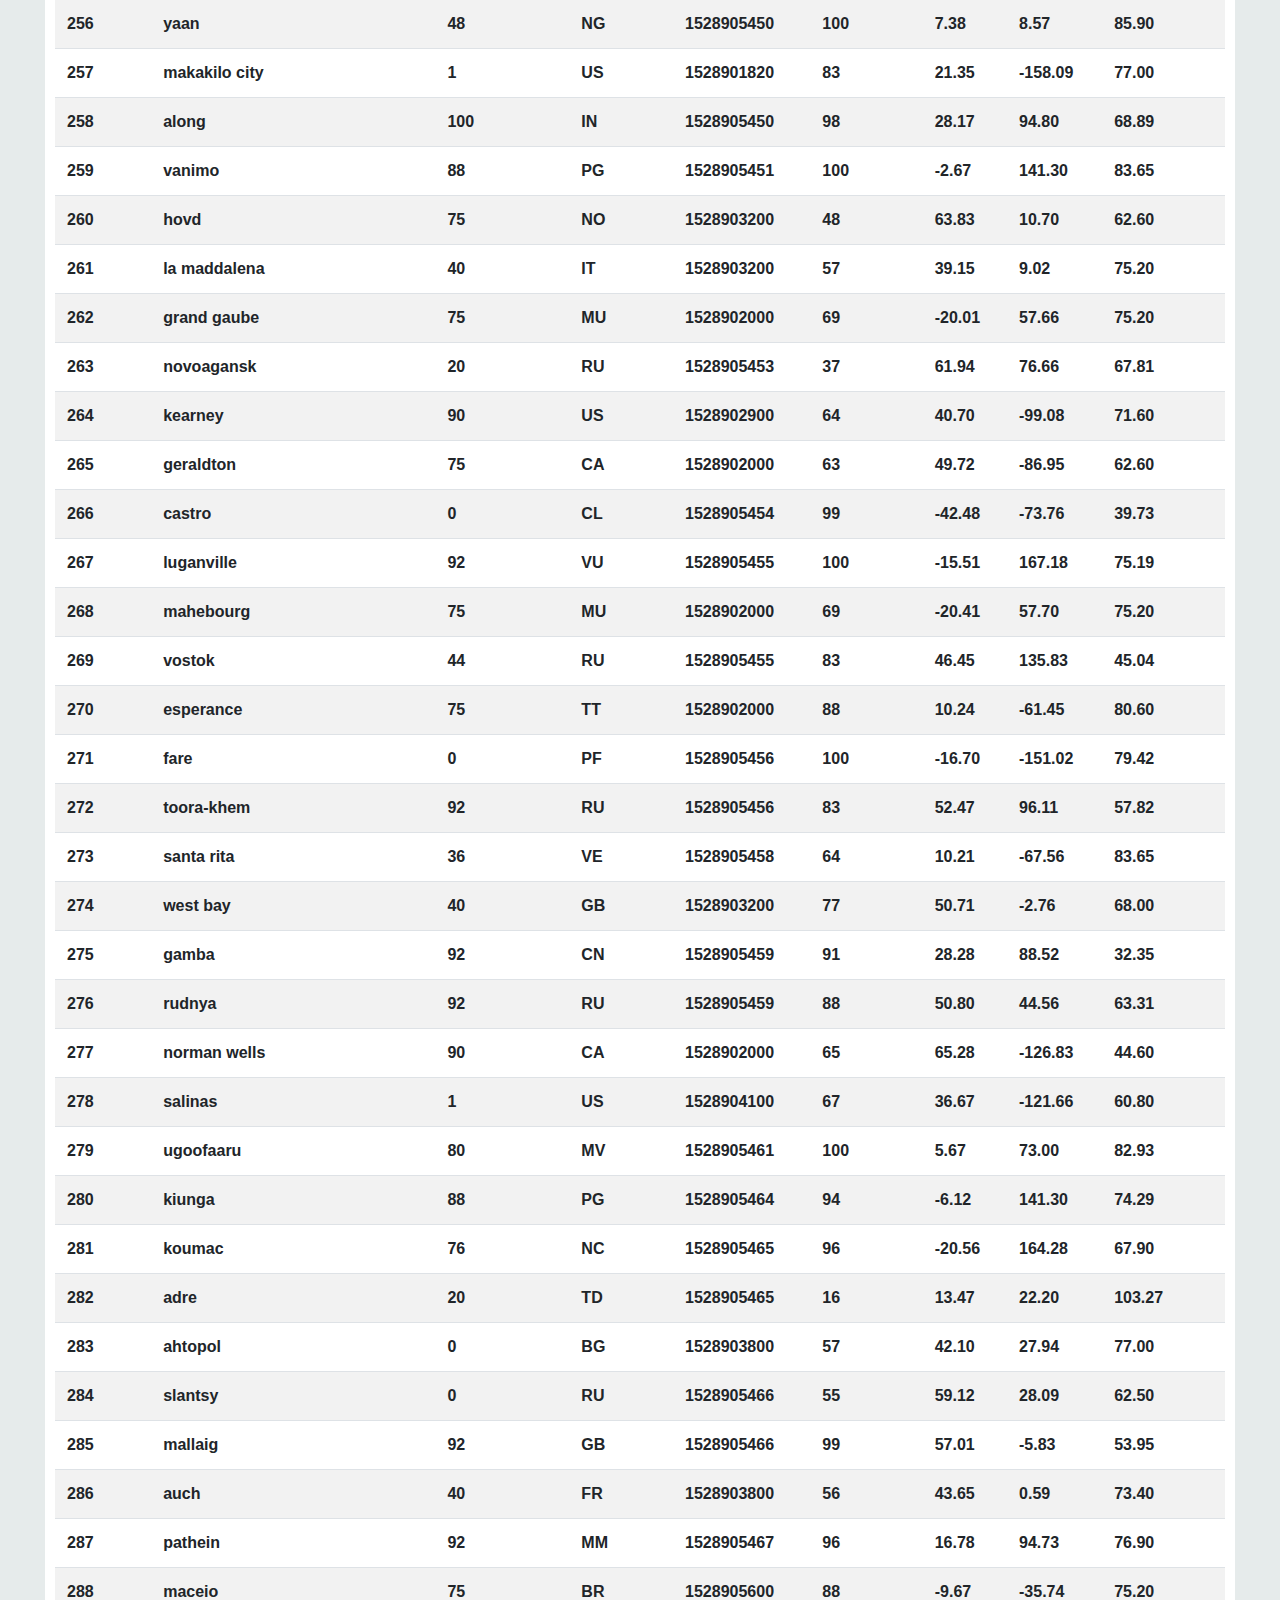
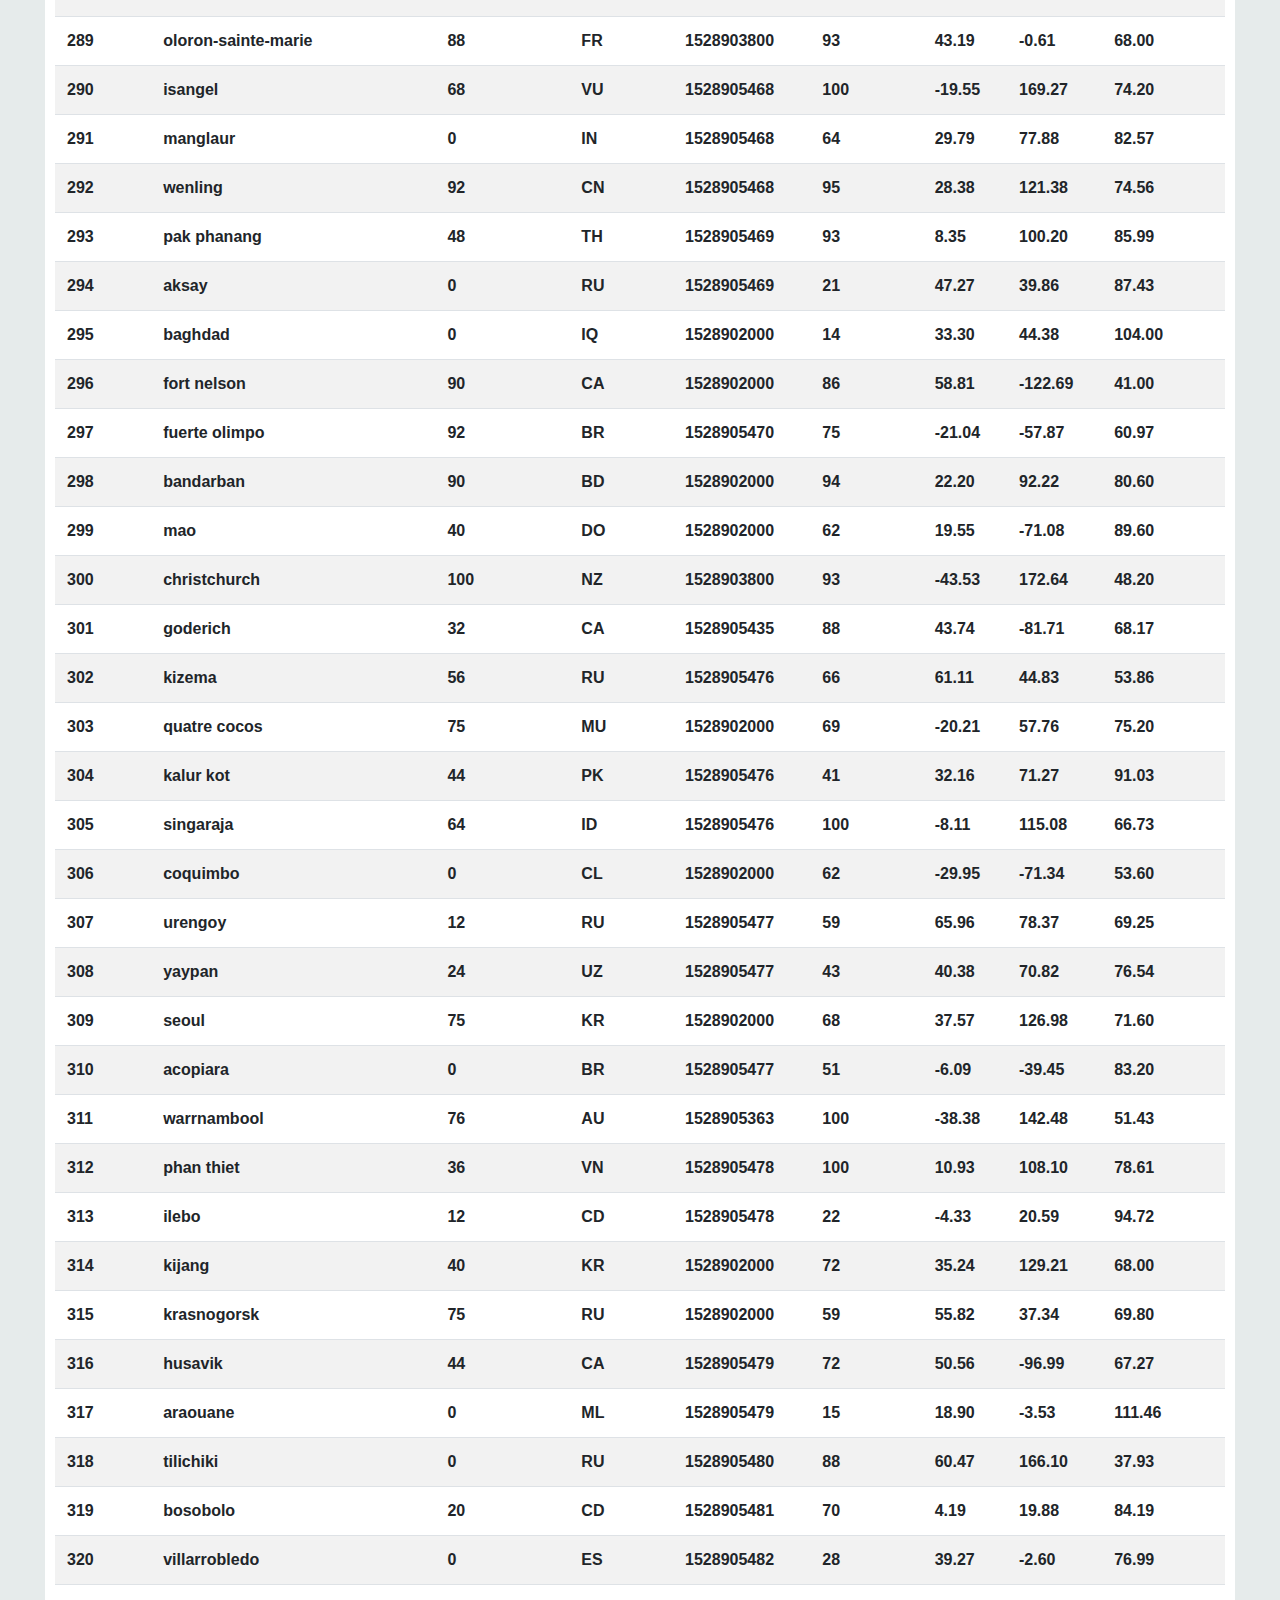
<file: data.html>
<!DOCTYPE html>
<html lang="en">

<head>
  <meta charset="UTF-8">
  <title>Data Page</title>
  <link rel="stylesheet" href="https://stackpath.bootstrapcdn.com/bootstrap/4.3.1/css/bootstrap.min.css" integrity="sha384-ggOyR0iXCbMQv3Xipma34MD+dH/1fQ784/j6cY/iJTQUOhcWr7x9JvoRxT2MZw1T" crossorigin="anonymous">
  <link rel="stylesheet" href="style.css">

  <script src="https://code.jquery.com/jquery-3.3.1.slim.min.js" integrity="sha384-q8i/X+965DzO0rT7abK41JStQIAqVgRVzpbzo5smXKp4YfRvH+8abtTE1Pi6jizo" crossorigin="anonymous"></script>
  <script src="https://cdnjs.cloudflare.com/ajax/libs/popper.js/1.14.7/umd/popper.min.js" integrity="sha384-UO2eT0CpHqdSJQ6hJty5KVphtPhzWj9WO1clHTMGa3JDZwrnQq4sF86dIHNDz0W1" crossorigin="anonymous"></script>
  <script src="https://stackpath.bootstrapcdn.com/bootstrap/4.3.1/js/bootstrap.min.js" integrity="sha384-JjSmVgyd0p3pXB1rRibZUAYoIIy6OrQ6VrjIEaFf/nJGzIxFDsf4x0xIM+B07jRM" crossorigin="anonymous"></script>
</head>

<body>
    <nav class="navbar navbar-expand-lg nav-custom-small">
      
    
        <a class="navbar-brand" style="background-color: #0BADA6; color:white; margin-left:50px; font-weight:600;
          font-size:1.75rem;" href="./index.html"><span>Latitude</span>
        </a>
    
        <button class="navbar-toggler ml-auto custom-toggler" type="button" data-toggle="collapse" data-target="#navbarNavDropdown" aria-controls=" navbarNavDropdown" aria-expanded="false" aria-label="Toggle navigation">
          <span class="navbar-toggler-icon custom-toggler"></span>
        </button>
         
          
    
        <div class="collapse navbar-collapse" id="navbarNavDropdown">
          <ul class="navbar-nav ml-auto">
            <li class="nav-item active dropdown">
              <a class="nav-link dropdown-toggle" href="#" id="navbarDropdownMenuLink" data-toggle="dropdown" aria-haspopup="true" aria-expanded="false">
                  Plots
              </a>
              <ul class="dropdown-menu" aria-labelledby="navbarDropdownMenuLink">
                <li><a class="dropdown-item" href="./Max-Temp.html">Max Temperature</a></li>
                <li><a class="dropdown-item" href="./Humidity.html">Humidity</a></li>
                <li><a class="dropdown-item" href="./Cloudiness.html">Cloudiness</a></li>
                <li><a class="dropdown-item" href="./wind-speed.html">Wind Speed</a></li>
              </ul>
            </li>
            <li class="nav-item active">
              <a class="nav-link" href="./comparison.html">Comparison</a>
            </li>
            <li class="nav-item active">
              <a class="nav-link" href="./data.html">Data</a>
            </li>
           </ul>
        </div>
        
          
      </nav>
  

  <div class="container-fluid">
    <div class="box white">
        <h3 class="blue">Data</h3>
        <p>The following table includes all of the data used for plotting during this project.</p>
        <table class="table table-striped">
            <thead>
              <tr>
                <th scope="col">City_ID</th>
                <th scope="col">City</th>
                <th scope="col">Cloudiness</th>
                <th scope="col">Country</th>
                <th scope="col">Date</th>
                <th scope="col">Humidity</th>
                <th scope="col">Lat</th>
                <th scope="col">Lng</th>
                <th scope="col">Max Temp</th>
              </tr>
            </thead>
            <tbody>
              <tr>
                <th>0</th>
                <td>jacareacanga</td>
                <td>0</td>
                <td>BR</td>
                <td>1528902000</td>
                <td>62</td>
                <td>-6.22</td>
                <td>-57.76</td>
                <td>89.60</td>
              </tr>
              <tr>
                <th>1</th>
                <td>kaitangata</td>
                <td>100</td>
                <td>NZ</td>
                <td>1528905304</td>
                <td>94</td>
                <td>-46.28</td>
                <td>169.85</td>
                <td>42.61</td>
              </tr>
              <tr>
                <th>2</th>
                <td>goulburn</td>
                <td>20</td>
                <td>AU</td>
                <td>1528905078</td>
                <td>91</td>
                <td>-34.75</td>
                <td>149.72</td>
                <td>44.32</td>
              </tr>
              <tr>
                <th>3</th>
                <td>lata</td>
                <td>76</td>
                <td>IN</td>
                <td>1528905305</td>
                <td>89</td>
                <td>30.78</td>
                <td>78.62</td>
                <td>59.89</td>
              </tr>
              <tr>
                <th>4</th>
                <td>chokurdakh</td>
                <td>0</td>
                <td>RU</td>
                <td>1528905306</td>
                <td>88</td>
                <td>70.62</td>
                <td>147.90</td>
                <td>32.17</td>
              </tr>
              <tr>
                <th>5</th>
                <td>martyush</td>
                <td>92</td>
                <td>RU</td>
                <td>1528905306</td>
                <td>94</td>
                <td>56.40</td>
                <td>61.89</td>
                <td>55.03</td>
              </tr>
              <tr>
                <th>6</th>
                <td>hobart</td>
                <td>20</td>
                <td>AU</td>
                <td>1528902000</td>
                <td>87</td>
                <td>-42.88</td>
                <td>147.33</td>
                <td>44.60</td>
              </tr>
              <tr>
                <th>7</th>
                <td>broken hill</td>
                <td>0</td>
                <td>AU</td>
                <td>1528905311</td>
                <td>88</td>
                <td>-31.97</td>
                <td>141.45</td>
                <td>44.50</td>
              </tr>
              <tr>
                <th>8</th>
                <td>harnosand</td>
                <td>0</td>
                <td>SE</td>
                <td>1528903200</td>
                <td>44</td>
                <td>62.63</td>
                <td>17.94</td>
                <td>60.80</td>
              </tr>
              <tr>
                <th>9</th>
                <td>tuatapere</td>
                <td>0</td>
                <td>NZ</td>
                <td>1528905312</td>
                <td>100</td>
                <td>-46.13</td>
                <td>167.69</td>
                <td>38.92</td>
              </tr>
              <tr>
                <th>10</th>
                <td>puerto ayora</td>
                <td>90</td>
                <td>EC</td>
                <td>1528902000</td>
                <td>69</td>
                <td>-0.74</td>
                <td>-90.35</td>
                <td>77.00</td>
              </tr>
              <tr>
                <th>11</th>
                <td>havre-saint-pierre</td>
                <td>75</td>
                <td>CA</td>
                <td>1528902000</td>
                <td>58</td>
                <td>50.23</td>
                <td>-63.60</td>
                <td>53.60</td>
              </tr>
              <tr>
                <th>12</th>
                <td>punta arenas</td>
                <td>0</td>
                <td>CL</td>
                <td>1528902000</td>
                <td>100</td>
                <td>-53.16</td>
                <td>-70.91</td>
                <td>35.60</td>
              </tr>
              <tr>
                <th>13</th>
                <td>tasiilaq</td>
                <td>75</td>
                <td>GL</td>
                <td>1528901400</td>
                <td>60</td>
                <td>65.61</td>
                <td>-37.64</td>
                <td>39.20</td>
              </tr>
              <tr>
                <th>14</th>
                <td>chapais</td>
                <td>40</td>
                <td>CA</td>
                <td>1528902000</td>
                <td>38</td>
                <td>49.78</td>
                <td>-74.86</td>
                <td>59.00</td>
              </tr>
              <tr>
                <th>15</th>
                <td>avarua</td>
                <td>40</td>
                <td>CK</td>
                <td>1528902000</td>
                <td>56</td>
                <td>-21.21</td>
                <td>-159.78</td>
                <td>73.40</td>
              </tr>
              <tr>
                <th>16</th>
                <td>hofn</td>
                <td>75</td>
                <td>IS</td>
                <td>1528902000</td>
                <td>87</td>
                <td>64.25</td>
                <td>-15.21</td>
                <td>51.80</td>
              </tr>
              <tr>
                <th>17</th>
                <td>yukamenskoye</td>
                <td>92</td>
                <td>RU</td>
                <td>1528905315</td>
                <td>98</td>
                <td>57.89</td>
                <td>52.24</td>
                <td>56.65</td>
              </tr>
              <tr>
                <th>18</th>
                <td>khandbari</td>
                <td>80</td>
                <td>NP</td>
                <td>1528905315</td>
                <td>67</td>
                <td>27.38</td>
                <td>87.21</td>
                <td>44.59</td>
              </tr>
              <tr>
                <th>19</th>
                <td>bethel</td>
                <td>1</td>
                <td>US</td>
                <td>1528901580</td>
                <td>93</td>
                <td>60.79</td>
                <td>-161.76</td>
                <td>44.60</td>
              </tr>
              <tr>
                <th>20</th>
                <td>ushuaia</td>
                <td>75</td>
                <td>AR</td>
                <td>1528902000</td>
                <td>64</td>
                <td>-54.81</td>
                <td>-68.31</td>
                <td>41.00</td>
              </tr>
              <tr>
                <th>21</th>
                <td>east london</td>
                <td>0</td>
                <td>ZA</td>
                <td>1528902000</td>
                <td>37</td>
                <td>-33.02</td>
                <td>27.91</td>
                <td>69.80</td>
              </tr>
              <tr>
                <th>22</th>
                <td>bluff</td>
                <td>76</td>
                <td>AU</td>
                <td>1528905321</td>
                <td>76</td>
                <td>-23.58</td>
                <td>149.07</td>
                <td>61.96</td>
              </tr>
              <tr>
                <th>23</th>
                <td>mount isa</td>
                <td>75</td>
                <td>AU</td>
                <td>1528902000</td>
                <td>100</td>
                <td>-20.73</td>
                <td>139.49</td>
                <td>64.40</td>
              </tr>
              <tr>
                <th>24</th>
                <td>pevek</td>
                <td>0</td>
                <td>RU</td>
                <td>1528905321</td>
                <td>71</td>
                <td>69.70</td>
                <td>170.27</td>
                <td>36.94</td>
              </tr>
              <tr>
                <th>25</th>
                <td>gao</td>
                <td>24</td>
                <td>ML</td>
                <td>1528905321</td>
                <td>16</td>
                <td>16.28</td>
                <td>-0.04</td>
                <td>110.02</td>
              </tr>
              <tr>
                <th>26</th>
                <td>cabo san lucas</td>
                <td>75</td>
                <td>MX</td>
                <td>1528901160</td>
                <td>74</td>
                <td>22.89</td>
                <td>-109.91</td>
                <td>84.20</td>
              </tr>
              <tr>
                <th>27</th>
                <td>sao filipe</td>
                <td>0</td>
                <td>CV</td>
                <td>1528905323</td>
                <td>88</td>
                <td>14.90</td>
                <td>-24.50</td>
                <td>75.73</td>
              </tr>
              <tr>
                <th>28</th>
                <td>tiksi</td>
                <td>44</td>
                <td>RU</td>
                <td>1528905298</td>
                <td>58</td>
                <td>71.64</td>
                <td>128.87</td>
                <td>57.73</td>
              </tr>
              <tr>
                <th>29</th>
                <td>busselton</td>
                <td>92</td>
                <td>AU</td>
                <td>1528905323</td>
                <td>100</td>
                <td>-33.64</td>
                <td>115.35</td>
                <td>60.43</td>
              </tr>
              <tr>
                <th>30</th>
                <td>alofi</td>
                <td>76</td>
                <td>NU</td>
                <td>1528902000</td>
                <td>88</td>
                <td>-19.06</td>
                <td>-169.92</td>
                <td>71.60</td>
              </tr>
              <tr>
                <th>31</th>
                <td>ola</td>
                <td>75</td>
                <td>RU</td>
                <td>1528902000</td>
                <td>100</td>
                <td>59.58</td>
                <td>151.30</td>
                <td>42.80</td>
              </tr>
              <tr>
                <th>32</th>
                <td>atar</td>
                <td>20</td>
                <td>MR</td>
                <td>1528902000</td>
                <td>19</td>
                <td>20.52</td>
                <td>-13.05</td>
                <td>91.40</td>
              </tr>
              <tr>
                <th>33</th>
                <td>rikitea</td>
                <td>0</td>
                <td>PF</td>
                <td>1528905325</td>
                <td>100</td>
                <td>-23.12</td>
                <td>-134.97</td>
                <td>73.57</td>
              </tr>
              <tr>
                <th>34</th>
                <td>hermanus</td>
                <td>0</td>
                <td>ZA</td>
                <td>1528905325</td>
                <td>24</td>
                <td>-34.42</td>
                <td>19.24</td>
                <td>77.17</td>
              </tr>
              <tr>
                <th>35</th>
                <td>ponta delgada</td>
                <td>75</td>
                <td>PT</td>
                <td>1528903800</td>
                <td>88</td>
                <td>37.73</td>
                <td>-25.67</td>
                <td>71.60</td>
              </tr>
              <tr>
                <th>36</th>
                <td>bambari</td>
                <td>24</td>
                <td>CF</td>
                <td>1528905326</td>
                <td>84</td>
                <td>5.77</td>
                <td>20.68</td>
                <td>81.85</td>
              </tr>
              <tr>
                <th>37</th>
                <td>cap malheureux</td>
                <td>75</td>
                <td>MU</td>
                <td>1528902000</td>
                <td>69</td>
                <td>-19.98</td>
                <td>57.61</td>
                <td>75.20</td>
              </tr>
              <tr>
                <th>38</th>
                <td>puerto escondido</td>
                <td>75</td>
                <td>MX</td>
                <td>1528901100</td>
                <td>65</td>
                <td>15.86</td>
                <td>-97.07</td>
                <td>80.60</td>
              </tr>
              <tr>
                <th>39</th>
                <td>qaanaaq</td>
                <td>32</td>
                <td>GL</td>
                <td>1528905330</td>
                <td>100</td>
                <td>77.48</td>
                <td>-69.36</td>
                <td>31.45</td>
              </tr>
              <tr>
                <th>40</th>
                <td>new norfolk</td>
                <td>20</td>
                <td>AU</td>
                <td>1528902000</td>
                <td>87</td>
                <td>-42.78</td>
                <td>147.06</td>
                <td>44.60</td>
              </tr>
              <tr>
                <th>41</th>
                <td>najran</td>
                <td>40</td>
                <td>SA</td>
                <td>1528902000</td>
                <td>13</td>
                <td>17.54</td>
                <td>44.22</td>
                <td>98.60</td>
              </tr>
              <tr>
                <th>42</th>
                <td>isla mujeres</td>
                <td>90</td>
                <td>MX</td>
                <td>1528904340</td>
                <td>100</td>
                <td>21.23</td>
                <td>-86.73</td>
                <td>75.20</td>
              </tr>
              <tr>
                <th>43</th>
                <td>mar del plata</td>
                <td>0</td>
                <td>AR</td>
                <td>1528905297</td>
                <td>100</td>
                <td>-46.43</td>
                <td>-67.52</td>
                <td>32.53</td>
              </tr>
              <tr>
                <th>44</th>
                <td>provideniya</td>
                <td>0</td>
                <td>RU</td>
                <td>1528905332</td>
                <td>91</td>
                <td>64.42</td>
                <td>-173.23</td>
                <td>40.63</td>
              </tr>
              <tr>
                <th>45</th>
                <td>jamestown</td>
                <td>12</td>
                <td>AU</td>
                <td>1528905333</td>
                <td>88</td>
                <td>-33.21</td>
                <td>138.60</td>
                <td>43.15</td>
              </tr>
              <tr>
                <th>46</th>
                <td>medicine hat</td>
                <td>20</td>
                <td>CA</td>
                <td>1528902000</td>
                <td>34</td>
                <td>50.04</td>
                <td>-110.68</td>
                <td>66.20</td>
              </tr>
              <tr>
                <th>47</th>
                <td>katsuura</td>
                <td>8</td>
                <td>JP</td>
                <td>1528905334</td>
                <td>88</td>
                <td>33.93</td>
                <td>134.50</td>
                <td>62.05</td>
              </tr>
              <tr>
                <th>48</th>
                <td>aklavik</td>
                <td>20</td>
                <td>CA</td>
                <td>1528902000</td>
                <td>53</td>
                <td>68.22</td>
                <td>-135.01</td>
                <td>51.80</td>
              </tr>
              <tr>
                <th>49</th>
                <td>tuktoyaktuk</td>
                <td>20</td>
                <td>CA</td>
                <td>1528902000</td>
                <td>61</td>
                <td>69.44</td>
                <td>-133.03</td>
                <td>46.40</td>
              </tr>
              <tr>
                <th>50</th>
                <td>kapaa</td>
                <td>90</td>
                <td>US</td>
                <td>1528901760</td>
                <td>88</td>
                <td>22.08</td>
                <td>-159.32</td>
                <td>75.20</td>
              </tr>
              <tr>
                <th>51</th>
                <td>mildura</td>
                <td>0</td>
                <td>AU</td>
                <td>1528905300</td>
                <td>92</td>
                <td>-34.18</td>
                <td>142.16</td>
                <td>45.67</td>
              </tr>
              <tr>
                <th>52</th>
                <td>souillac</td>
                <td>75</td>
                <td>FR</td>
                <td>1528903800</td>
                <td>49</td>
                <td>45.60</td>
                <td>-0.60</td>
                <td>73.40</td>
              </tr>
              <tr>
                <th>53</th>
                <td>lorengau</td>
                <td>100</td>
                <td>PG</td>
                <td>1528905336</td>
                <td>100</td>
                <td>-2.02</td>
                <td>147.27</td>
                <td>80.59</td>
              </tr>
              <tr>
                <th>54</th>
                <td>praia</td>
                <td>20</td>
                <td>BR</td>
                <td>1528902000</td>
                <td>47</td>
                <td>-20.25</td>
                <td>-43.81</td>
                <td>82.40</td>
              </tr>
              <tr>
                <th>55</th>
                <td>port alfred</td>
                <td>0</td>
                <td>ZA</td>
                <td>1528905338</td>
                <td>50</td>
                <td>-33.59</td>
                <td>26.89</td>
                <td>76.54</td>
              </tr>
              <tr>
                <th>56</th>
                <td>barranca</td>
                <td>0</td>
                <td>PE</td>
                <td>1528905339</td>
                <td>98</td>
                <td>-10.75</td>
                <td>-77.76</td>
                <td>61.87</td>
              </tr>
              <tr>
                <th>57</th>
                <td>nome</td>
                <td>40</td>
                <td>US</td>
                <td>1528902900</td>
                <td>70</td>
                <td>30.04</td>
                <td>-94.42</td>
                <td>87.80</td>
              </tr>
              <tr>
                <th>58</th>
                <td>matay</td>
                <td>0</td>
                <td>EG</td>
                <td>1528905339</td>
                <td>23</td>
                <td>28.42</td>
                <td>30.79</td>
                <td>97.69</td>
              </tr>
              <tr>
                <th>59</th>
                <td>saskylakh</td>
                <td>48</td>
                <td>RU</td>
                <td>1528905339</td>
                <td>55</td>
                <td>71.97</td>
                <td>114.09</td>
                <td>59.53</td>
              </tr>
              <tr>
                <th>60</th>
                <td>itarema</td>
                <td>0</td>
                <td>BR</td>
                <td>1528905340</td>
                <td>61</td>
                <td>-2.92</td>
                <td>-39.92</td>
                <td>88.33</td>
              </tr>
              <tr>
                <th>61</th>
                <td>butaritari</td>
                <td>56</td>
                <td>KI</td>
                <td>1528905340</td>
                <td>100</td>
                <td>3.07</td>
                <td>172.79</td>
                <td>81.13</td>
              </tr>
              <tr>
                <th>62</th>
                <td>peniche</td>
                <td>20</td>
                <td>PT</td>
                <td>1528903800</td>
                <td>64</td>
                <td>39.36</td>
                <td>-9.38</td>
                <td>75.20</td>
              </tr>
              <tr>
                <th>63</th>
                <td>beloha</td>
                <td>0</td>
                <td>MG</td>
                <td>1528905340</td>
                <td>57</td>
                <td>-25.17</td>
                <td>45.06</td>
                <td>71.95</td>
              </tr>
              <tr>
                <th>64</th>
                <td>anadyr</td>
                <td>0</td>
                <td>RU</td>
                <td>1528902000</td>
                <td>57</td>
                <td>64.73</td>
                <td>177.51</td>
                <td>48.20</td>
              </tr>
              <tr>
                <th>65</th>
                <td>luderitz</td>
                <td>12</td>
                <td>NaN</td>
                <td>1528905342</td>
                <td>64</td>
                <td>-26.65</td>
                <td>15.16</td>
                <td>64.03</td>
              </tr>
              <tr>
                <th>66</th>
                <td>rochester</td>
                <td>1</td>
                <td>US</td>
                <td>1528902960</td>
                <td>37</td>
                <td>44.02</td>
                <td>-92.46</td>
                <td>73.40</td>
              </tr>
              <tr>
                <th>67</th>
                <td>bosaso</td>
                <td>0</td>
                <td>SO</td>
                <td>1528905347</td>
                <td>86</td>
                <td>11.28</td>
                <td>49.18</td>
                <td>89.77</td>
              </tr>
              <tr>
                <th>68</th>
                <td>faanui</td>
                <td>0</td>
                <td>PF</td>
                <td>1528905347</td>
                <td>100</td>
                <td>-16.48</td>
                <td>-151.75</td>
                <td>79.96</td>
              </tr>
              <tr>
                <th>69</th>
                <td>grindavik</td>
                <td>75</td>
                <td>IS</td>
                <td>1528902000</td>
                <td>70</td>
                <td>63.84</td>
                <td>-22.43</td>
                <td>48.20</td>
              </tr>
              <tr>
                <th>70</th>
                <td>margate</td>
                <td>20</td>
                <td>AU</td>
                <td>1528902000</td>
                <td>87</td>
                <td>-43.03</td>
                <td>147.26</td>
                <td>44.60</td>
              </tr>
              <tr>
                <th>71</th>
                <td>marsh harbour</td>
                <td>88</td>
                <td>BS</td>
                <td>1528905349</td>
                <td>95</td>
                <td>26.54</td>
                <td>-77.06</td>
                <td>82.39</td>
              </tr>
              <tr>
                <th>72</th>
                <td>comodoro rivadavia</td>
                <td>40</td>
                <td>AR</td>
                <td>1528902000</td>
                <td>60</td>
                <td>-45.87</td>
                <td>-67.48</td>
                <td>42.80</td>
              </tr>
              <tr>
                <th>73</th>
                <td>upernavik</td>
                <td>92</td>
                <td>GL</td>
                <td>1528905350</td>
                <td>100</td>
                <td>72.79</td>
                <td>-56.15</td>
                <td>29.29</td>
              </tr>
              <tr>
                <th>74</th>
                <td>uige</td>
                <td>0</td>
                <td>AO</td>
                <td>1528905350</td>
                <td>29</td>
                <td>-7.61</td>
                <td>15.06</td>
                <td>86.80</td>
              </tr>
              <tr>
                <th>75</th>
                <td>bredasdorp</td>
                <td>0</td>
                <td>ZA</td>
                <td>1528902000</td>
                <td>23</td>
                <td>-34.53</td>
                <td>20.04</td>
                <td>82.40</td>
              </tr>
              <tr>
                <th>76</th>
                <td>bodden town</td>
                <td>40</td>
                <td>KY</td>
                <td>1528902000</td>
                <td>78</td>
                <td>19.28</td>
                <td>-81.25</td>
                <td>80.60</td>
              </tr>
              <tr>
                <th>77</th>
                <td>guerrero negro</td>
                <td>44</td>
                <td>MX</td>
                <td>1528905350</td>
                <td>88</td>
                <td>27.97</td>
                <td>-114.04</td>
                <td>63.85</td>
              </tr>
              <tr>
                <th>78</th>
                <td>bilma</td>
                <td>0</td>
                <td>NE</td>
                <td>1528905351</td>
                <td>12</td>
                <td>18.69</td>
                <td>12.92</td>
                <td>110.47</td>
              </tr>
              <tr>
                <th>79</th>
                <td>carnarvon</td>
                <td>0</td>
                <td>ZA</td>
                <td>1528905351</td>
                <td>30</td>
                <td>-30.97</td>
                <td>22.13</td>
                <td>60.43</td>
              </tr>
              <tr>
                <th>80</th>
                <td>ponta do sol</td>
                <td>12</td>
                <td>BR</td>
                <td>1528905352</td>
                <td>72</td>
                <td>-20.63</td>
                <td>-46.00</td>
                <td>78.25</td>
              </tr>
              <tr>
                <th>81</th>
                <td>vila franca do campo</td>
                <td>75</td>
                <td>PT</td>
                <td>1528903800</td>
                <td>88</td>
                <td>37.72</td>
                <td>-25.43</td>
                <td>71.60</td>
              </tr>
              <tr>
                <th>82</th>
                <td>puerto del rosario</td>
                <td>20</td>
                <td>ES</td>
                <td>1528903800</td>
                <td>60</td>
                <td>28.50</td>
                <td>-13.86</td>
                <td>73.40</td>
              </tr>
              <tr>
                <th>83</th>
                <td>sitka</td>
                <td>20</td>
                <td>US</td>
                <td>1528905353</td>
                <td>92</td>
                <td>37.17</td>
                <td>-99.65</td>
                <td>74.02</td>
              </tr>
              <tr>
                <th>84</th>
                <td>camacha</td>
                <td>75</td>
                <td>PT</td>
                <td>1528903800</td>
                <td>72</td>
                <td>33.08</td>
                <td>-16.33</td>
                <td>68.00</td>
              </tr>
              <tr>
                <th>85</th>
                <td>saint-philippe</td>
                <td>1</td>
                <td>CA</td>
                <td>1528902900</td>
                <td>54</td>
                <td>45.36</td>
                <td>-73.48</td>
                <td>78.80</td>
              </tr>
              <tr>
                <th>86</th>
                <td>port blair</td>
                <td>92</td>
                <td>IN</td>
                <td>1528905357</td>
                <td>97</td>
                <td>11.67</td>
                <td>92.75</td>
                <td>84.37</td>
              </tr>
              <tr>
                <th>87</th>
                <td>albany</td>
                <td>90</td>
                <td>US</td>
                <td>1528903860</td>
                <td>68</td>
                <td>42.65</td>
                <td>-73.75</td>
                <td>69.80</td>
              </tr>
              <tr>
                <th>88</th>
                <td>barrow</td>
                <td>88</td>
                <td>AR</td>
                <td>1528905182</td>
                <td>72</td>
                <td>-38.31</td>
                <td>-60.23</td>
                <td>50.26</td>
              </tr>
              <tr>
                <th>89</th>
                <td>qorveh</td>
                <td>92</td>
                <td>IR</td>
                <td>1528905357</td>
                <td>22</td>
                <td>35.17</td>
                <td>47.80</td>
                <td>76.72</td>
              </tr>
              <tr>
                <th>90</th>
                <td>san jeronimo</td>
                <td>90</td>
                <td>PE</td>
                <td>1528902000</td>
                <td>81</td>
                <td>-13.65</td>
                <td>-73.37</td>
                <td>46.40</td>
              </tr>
              <tr>
                <th>91</th>
                <td>mataura</td>
                <td>24</td>
                <td>NZ</td>
                <td>1528905299</td>
                <td>79</td>
                <td>-46.19</td>
                <td>168.86</td>
                <td>25.69</td>
              </tr>
              <tr>
                <th>92</th>
                <td>buala</td>
                <td>64</td>
                <td>SB</td>
                <td>1528905359</td>
                <td>100</td>
                <td>-8.15</td>
                <td>159.59</td>
                <td>78.70</td>
              </tr>
              <tr>
                <th>93</th>
                <td>eyl</td>
                <td>20</td>
                <td>SO</td>
                <td>1528905359</td>
                <td>57</td>
                <td>7.98</td>
                <td>49.82</td>
                <td>86.62</td>
              </tr>
              <tr>
                <th>94</th>
                <td>abu dhabi</td>
                <td>0</td>
                <td>AE</td>
                <td>1528902000</td>
                <td>29</td>
                <td>24.47</td>
                <td>54.37</td>
                <td>98.60</td>
              </tr>
              <tr>
                <th>95</th>
                <td>tahe</td>
                <td>92</td>
                <td>CN</td>
                <td>1528905359</td>
                <td>98</td>
                <td>52.34</td>
                <td>124.71</td>
                <td>51.43</td>
              </tr>
              <tr>
                <th>96</th>
                <td>chuy</td>
                <td>80</td>
                <td>UY</td>
                <td>1528905099</td>
                <td>93</td>
                <td>-33.69</td>
                <td>-53.46</td>
                <td>52.87</td>
              </tr>
              <tr>
                <th>97</th>
                <td>dzerzhinskoye</td>
                <td>8</td>
                <td>RU</td>
                <td>1528905360</td>
                <td>69</td>
                <td>56.84</td>
                <td>95.22</td>
                <td>65.11</td>
              </tr>
              <tr>
                <th>98</th>
                <td>vanavara</td>
                <td>0</td>
                <td>RU</td>
                <td>1528905360</td>
                <td>50</td>
                <td>60.35</td>
                <td>102.28</td>
                <td>64.21</td>
              </tr>
              <tr>
                <th>99</th>
                <td>muros</td>
                <td>40</td>
                <td>ES</td>
                <td>1528903800</td>
                <td>72</td>
                <td>42.77</td>
                <td>-9.06</td>
                <td>66.20</td>
              </tr>
              <tr>
                <th>100</th>
                <td>auchel</td>
                <td>0</td>
                <td>FR</td>
                <td>1528903800</td>
                <td>49</td>
                <td>50.51</td>
                <td>2.47</td>
                <td>68.00</td>
              </tr>
              <tr>
                <th>101</th>
                <td>bubaque</td>
                <td>40</td>
                <td>GW</td>
                <td>1528902000</td>
                <td>55</td>
                <td>11.28</td>
                <td>-15.83</td>
                <td>91.40</td>
              </tr>
              <tr>
                <th>102</th>
                <td>khatanga</td>
                <td>8</td>
                <td>RU</td>
                <td>1528905361</td>
                <td>65</td>
                <td>71.98</td>
                <td>102.47</td>
                <td>60.97</td>
              </tr>
              <tr>
                <th>103</th>
                <td>los banos</td>
                <td>1</td>
                <td>US</td>
                <td>1528904100</td>
                <td>67</td>
                <td>37.06</td>
                <td>-120.85</td>
                <td>75.20</td>
              </tr>
              <tr>
                <th>104</th>
                <td>labuhan</td>
                <td>12</td>
                <td>ID</td>
                <td>1528905361</td>
                <td>95</td>
                <td>-2.54</td>
                <td>115.51</td>
                <td>72.94</td>
              </tr>
              <tr>
                <th>105</th>
                <td>saint-paul</td>
                <td>75</td>
                <td>FR</td>
                <td>1528903800</td>
                <td>56</td>
                <td>45.22</td>
                <td>1.90</td>
                <td>68.00</td>
              </tr>
              <tr>
                <th>106</th>
                <td>petatlan</td>
                <td>90</td>
                <td>MX</td>
                <td>1528901220</td>
                <td>74</td>
                <td>17.52</td>
                <td>-101.27</td>
                <td>84.20</td>
              </tr>
              <tr>
                <th>107</th>
                <td>baykit</td>
                <td>36</td>
                <td>RU</td>
                <td>1528905366</td>
                <td>68</td>
                <td>61.68</td>
                <td>96.39</td>
                <td>63.94</td>
              </tr>
              <tr>
                <th>108</th>
                <td>dalby</td>
                <td>75</td>
                <td>AU</td>
                <td>1528902000</td>
                <td>93</td>
                <td>-27.18</td>
                <td>151.26</td>
                <td>53.60</td>
              </tr>
              <tr>
                <th>109</th>
                <td>yellowknife</td>
                <td>90</td>
                <td>CA</td>
                <td>1528902540</td>
                <td>93</td>
                <td>62.45</td>
                <td>-114.38</td>
                <td>46.40</td>
              </tr>
              <tr>
                <th>110</th>
                <td>hilo</td>
                <td>75</td>
                <td>US</td>
                <td>1528901580</td>
                <td>88</td>
                <td>19.71</td>
                <td>-155.08</td>
                <td>66.20</td>
              </tr>
              <tr>
                <th>111</th>
                <td>turukhansk</td>
                <td>36</td>
                <td>RU</td>
                <td>1528905297</td>
                <td>76</td>
                <td>65.80</td>
                <td>87.96</td>
                <td>66.37</td>
              </tr>
              <tr>
                <th>112</th>
                <td>dingle</td>
                <td>68</td>
                <td>PH</td>
                <td>1528905368</td>
                <td>82</td>
                <td>11.00</td>
                <td>122.67</td>
                <td>79.96</td>
              </tr>
              <tr>
                <th>113</th>
                <td>dillon</td>
                <td>1</td>
                <td>US</td>
                <td>1528901580</td>
                <td>44</td>
                <td>45.22</td>
                <td>-112.64</td>
                <td>57.20</td>
              </tr>
              <tr>
                <th>114</th>
                <td>labytnangi</td>
                <td>64</td>
                <td>RU</td>
                <td>1528905370</td>
                <td>75</td>
                <td>66.66</td>
                <td>66.39</td>
                <td>47.11</td>
              </tr>
              <tr>
                <th>115</th>
                <td>gigmoto</td>
                <td>36</td>
                <td>PH</td>
                <td>1528905370</td>
                <td>98</td>
                <td>13.78</td>
                <td>124.39</td>
                <td>83.56</td>
              </tr>
              <tr>
                <th>116</th>
                <td>nouakchott</td>
                <td>68</td>
                <td>MR</td>
                <td>1528905371</td>
                <td>76</td>
                <td>18.08</td>
                <td>-15.98</td>
                <td>76.72</td>
              </tr>
              <tr>
                <th>117</th>
                <td>rumoi</td>
                <td>92</td>
                <td>JP</td>
                <td>1528905371</td>
                <td>100</td>
                <td>43.93</td>
                <td>141.67</td>
                <td>44.41</td>
              </tr>
              <tr>
                <th>118</th>
                <td>dikson</td>
                <td>32</td>
                <td>RU</td>
                <td>1528905373</td>
                <td>100</td>
                <td>73.51</td>
                <td>80.55</td>
                <td>31.09</td>
              </tr>
              <tr>
                <th>119</th>
                <td>chinsali</td>
                <td>0</td>
                <td>ZM</td>
                <td>1528905377</td>
                <td>36</td>
                <td>-10.55</td>
                <td>32.07</td>
                <td>73.39</td>
              </tr>
              <tr>
                <th>120</th>
                <td>georgetown</td>
                <td>75</td>
                <td>GY</td>
                <td>1528902000</td>
                <td>78</td>
                <td>6.80</td>
                <td>-58.16</td>
                <td>82.40</td>
              </tr>
              <tr>
                <th>121</th>
                <td>tooele</td>
                <td>1</td>
                <td>US</td>
                <td>1528902900</td>
                <td>35</td>
                <td>40.53</td>
                <td>-112.30</td>
                <td>73.40</td>
              </tr>
              <tr>
                <th>122</th>
                <td>nikolskoye</td>
                <td>40</td>
                <td>RU</td>
                <td>1528902000</td>
                <td>41</td>
                <td>59.70</td>
                <td>30.79</td>
                <td>60.80</td>
              </tr>
              <tr>
                <th>123</th>
                <td>bodo</td>
                <td>80</td>
                <td>CI</td>
                <td>1528905379</td>
                <td>66</td>
                <td>5.91</td>
                <td>-4.68</td>
                <td>87.70</td>
              </tr>
              <tr>
                <th>124</th>
                <td>minador do negrao</td>
                <td>32</td>
                <td>BR</td>
                <td>1528905379</td>
                <td>80</td>
                <td>-9.31</td>
                <td>-36.86</td>
                <td>76.81</td>
              </tr>
              <tr>
                <th>125</th>
                <td>sambava</td>
                <td>88</td>
                <td>MG</td>
                <td>1528905379</td>
                <td>100</td>
                <td>-14.27</td>
                <td>50.17</td>
                <td>77.35</td>
              </tr>
              <tr>
                <th>126</th>
                <td>yerbogachen</td>
                <td>0</td>
                <td>RU</td>
                <td>1528905380</td>
                <td>44</td>
                <td>61.28</td>
                <td>108.01</td>
                <td>64.93</td>
              </tr>
              <tr>
                <th>127</th>
                <td>kahului</td>
                <td>1</td>
                <td>US</td>
                <td>1528901760</td>
                <td>93</td>
                <td>20.89</td>
                <td>-156.47</td>
                <td>66.20</td>
              </tr>
              <tr>
                <th>128</th>
                <td>clyde river</td>
                <td>75</td>
                <td>CA</td>
                <td>1528902660</td>
                <td>100</td>
                <td>70.47</td>
                <td>-68.59</td>
                <td>35.60</td>
              </tr>
              <tr>
                <th>129</th>
                <td>ancud</td>
                <td>20</td>
                <td>CL</td>
                <td>1528905381</td>
                <td>90</td>
                <td>-41.87</td>
                <td>-73.83</td>
                <td>39.10</td>
              </tr>
              <tr>
                <th>130</th>
                <td>beringovskiy</td>
                <td>0</td>
                <td>RU</td>
                <td>1528905381</td>
                <td>88</td>
                <td>63.05</td>
                <td>179.32</td>
                <td>39.37</td>
              </tr>
              <tr>
                <th>131</th>
                <td>majene</td>
                <td>32</td>
                <td>ID</td>
                <td>1528905382</td>
                <td>100</td>
                <td>-3.54</td>
                <td>118.97</td>
                <td>81.85</td>
              </tr>
              <tr>
                <th>132</th>
                <td>ahar</td>
                <td>36</td>
                <td>IR</td>
                <td>1528905382</td>
                <td>62</td>
                <td>38.48</td>
                <td>47.07</td>
                <td>62.77</td>
              </tr>
              <tr>
                <th>133</th>
                <td>ilhabela</td>
                <td>80</td>
                <td>BR</td>
                <td>1528905382</td>
                <td>98</td>
                <td>-23.78</td>
                <td>-45.36</td>
                <td>72.85</td>
              </tr>
              <tr>
                <th>134</th>
                <td>listvyagi</td>
                <td>0</td>
                <td>RU</td>
                <td>1528905382</td>
                <td>78</td>
                <td>53.68</td>
                <td>86.95</td>
                <td>65.11</td>
              </tr>
              <tr>
                <th>135</th>
                <td>skjervoy</td>
                <td>40</td>
                <td>NO</td>
                <td>1528903200</td>
                <td>65</td>
                <td>70.03</td>
                <td>20.97</td>
                <td>44.60</td>
              </tr>
              <tr>
                <th>136</th>
                <td>cape town</td>
                <td>0</td>
                <td>ZA</td>
                <td>1528902000</td>
                <td>35</td>
                <td>-33.93</td>
                <td>18.42</td>
                <td>73.40</td>
              </tr>
              <tr>
                <th>137</th>
                <td>iqaluit</td>
                <td>90</td>
                <td>CA</td>
                <td>1528902000</td>
                <td>96</td>
                <td>63.75</td>
                <td>-68.52</td>
                <td>35.60</td>
              </tr>
              <tr>
                <th>138</th>
                <td>fort-shevchenko</td>
                <td>0</td>
                <td>KZ</td>
                <td>1528905387</td>
                <td>59</td>
                <td>44.51</td>
                <td>50.26</td>
                <td>74.20</td>
              </tr>
              <tr>
                <th>139</th>
                <td>severo-kurilsk</td>
                <td>92</td>
                <td>RU</td>
                <td>1528905387</td>
                <td>100</td>
                <td>50.68</td>
                <td>156.12</td>
                <td>38.02</td>
              </tr>
              <tr>
                <th>140</th>
                <td>arraial do cabo</td>
                <td>0</td>
                <td>BR</td>
                <td>1528905600</td>
                <td>65</td>
                <td>-22.97</td>
                <td>-42.02</td>
                <td>80.60</td>
              </tr>
              <tr>
                <th>141</th>
                <td>torbay</td>
                <td>90</td>
                <td>CA</td>
                <td>1528903560</td>
                <td>93</td>
                <td>47.66</td>
                <td>-52.73</td>
                <td>50.00</td>
              </tr>
              <tr>
                <th>142</th>
                <td>ahipara</td>
                <td>88</td>
                <td>NZ</td>
                <td>1528905388</td>
                <td>91</td>
                <td>-35.17</td>
                <td>173.16</td>
                <td>56.65</td>
              </tr>
              <tr>
                <th>143</th>
                <td>bandarbeyla</td>
                <td>0</td>
                <td>SO</td>
                <td>1528905389</td>
                <td>79</td>
                <td>9.49</td>
                <td>50.81</td>
                <td>79.15</td>
              </tr>
              <tr>
                <th>144</th>
                <td>vuktyl</td>
                <td>92</td>
                <td>RU</td>
                <td>1528905389</td>
                <td>96</td>
                <td>63.86</td>
                <td>57.31</td>
                <td>52.60</td>
              </tr>
              <tr>
                <th>145</th>
                <td>caravelas</td>
                <td>0</td>
                <td>BR</td>
                <td>1528905390</td>
                <td>98</td>
                <td>-17.73</td>
                <td>-39.27</td>
                <td>77.62</td>
              </tr>
              <tr>
                <th>146</th>
                <td>waipawa</td>
                <td>92</td>
                <td>NZ</td>
                <td>1528905390</td>
                <td>94</td>
                <td>-39.94</td>
                <td>176.59</td>
                <td>50.89</td>
              </tr>
              <tr>
                <th>147</th>
                <td>khomutovo</td>
                <td>0</td>
                <td>RU</td>
                <td>1528905390</td>
                <td>65</td>
                <td>52.85</td>
                <td>37.45</td>
                <td>72.31</td>
              </tr>
              <tr>
                <th>148</th>
                <td>acajutla</td>
                <td>40</td>
                <td>SV</td>
                <td>1528901400</td>
                <td>79</td>
                <td>13.59</td>
                <td>-89.83</td>
                <td>84.20</td>
              </tr>
              <tr>
                <th>149</th>
                <td>buritis</td>
                <td>0</td>
                <td>BR</td>
                <td>1528905391</td>
                <td>53</td>
                <td>-15.62</td>
                <td>-46.42</td>
                <td>83.74</td>
              </tr>
              <tr>
                <th>150</th>
                <td>meulaboh</td>
                <td>48</td>
                <td>ID</td>
                <td>1528905392</td>
                <td>100</td>
                <td>4.14</td>
                <td>96.13</td>
                <td>82.03</td>
              </tr>
              <tr>
                <th>151</th>
                <td>vaini</td>
                <td>100</td>
                <td>IN</td>
                <td>1528905392</td>
                <td>98</td>
                <td>15.34</td>
                <td>74.49</td>
                <td>70.42</td>
              </tr>
              <tr>
                <th>152</th>
                <td>teya</td>
                <td>75</td>
                <td>MX</td>
                <td>1528901400</td>
                <td>66</td>
                <td>21.05</td>
                <td>-89.07</td>
                <td>86.00</td>
              </tr>
              <tr>
                <th>153</th>
                <td>bambous virieux</td>
                <td>75</td>
                <td>MU</td>
                <td>1528902000</td>
                <td>69</td>
                <td>-20.34</td>
                <td>57.76</td>
                <td>75.20</td>
              </tr>
              <tr>
                <th>154</th>
                <td>zaragoza</td>
                <td>20</td>
                <td>ES</td>
                <td>1528903800</td>
                <td>49</td>
                <td>41.65</td>
                <td>-0.88</td>
                <td>77.00</td>
              </tr>
              <tr>
                <th>155</th>
                <td>thompson</td>
                <td>75</td>
                <td>CA</td>
                <td>1528902600</td>
                <td>76</td>
                <td>55.74</td>
                <td>-97.86</td>
                <td>57.20</td>
              </tr>
              <tr>
                <th>156</th>
                <td>kodiak</td>
                <td>1</td>
                <td>US</td>
                <td>1528901580</td>
                <td>50</td>
                <td>39.95</td>
                <td>-94.76</td>
                <td>75.20</td>
              </tr>
              <tr>
                <th>157</th>
                <td>nsanje</td>
                <td>92</td>
                <td>MZ</td>
                <td>1528905397</td>
                <td>84</td>
                <td>-16.92</td>
                <td>35.26</td>
                <td>70.33</td>
              </tr>
              <tr>
                <th>158</th>
                <td>the pas</td>
                <td>1</td>
                <td>CA</td>
                <td>1528902000</td>
                <td>63</td>
                <td>53.82</td>
                <td>-101.24</td>
                <td>60.80</td>
              </tr>
              <tr>
                <th>159</th>
                <td>masalli</td>
                <td>12</td>
                <td>KR</td>
                <td>1528902000</td>
                <td>77</td>
                <td>34.80</td>
                <td>126.66</td>
                <td>68.00</td>
              </tr>
              <tr>
                <th>160</th>
                <td>talnakh</td>
                <td>20</td>
                <td>RU</td>
                <td>1528905398</td>
                <td>100</td>
                <td>69.49</td>
                <td>88.39</td>
                <td>42.79</td>
              </tr>
              <tr>
                <th>161</th>
                <td>ilulissat</td>
                <td>90</td>
                <td>GL</td>
                <td>1528901400</td>
                <td>97</td>
                <td>69.22</td>
                <td>-51.10</td>
                <td>32.00</td>
              </tr>
              <tr>
                <th>162</th>
                <td>vallenar</td>
                <td>0</td>
                <td>CL</td>
                <td>1528905399</td>
                <td>56</td>
                <td>-28.58</td>
                <td>-70.76</td>
                <td>54.40</td>
              </tr>
              <tr>
                <th>163</th>
                <td>cap-aux-meules</td>
                <td>40</td>
                <td>CA</td>
                <td>1528902000</td>
                <td>62</td>
                <td>47.38</td>
                <td>-61.86</td>
                <td>51.80</td>
              </tr>
              <tr>
                <th>164</th>
                <td>san quintin</td>
                <td>90</td>
                <td>PH</td>
                <td>1528902000</td>
                <td>100</td>
                <td>17.54</td>
                <td>120.52</td>
                <td>77.00</td>
              </tr>
              <tr>
                <th>165</th>
                <td>victoria</td>
                <td>75</td>
                <td>BN</td>
                <td>1528902000</td>
                <td>94</td>
                <td>5.28</td>
                <td>115.24</td>
                <td>80.60</td>
              </tr>
              <tr>
                <th>166</th>
                <td>okhotsk</td>
                <td>12</td>
                <td>RU</td>
                <td>1528905400</td>
                <td>100</td>
                <td>59.36</td>
                <td>143.24</td>
                <td>38.02</td>
              </tr>
              <tr>
                <th>167</th>
                <td>bonavista</td>
                <td>92</td>
                <td>CA</td>
                <td>1528905401</td>
                <td>82</td>
                <td>48.65</td>
                <td>-53.11</td>
                <td>46.57</td>
              </tr>
              <tr>
                <th>168</th>
                <td>manokwari</td>
                <td>80</td>
                <td>ID</td>
                <td>1528905401</td>
                <td>100</td>
                <td>-0.87</td>
                <td>134.08</td>
                <td>78.07</td>
              </tr>
              <tr>
                <th>169</th>
                <td>lebu</td>
                <td>92</td>
                <td>ET</td>
                <td>1528905404</td>
                <td>100</td>
                <td>8.96</td>
                <td>38.73</td>
                <td>55.30</td>
              </tr>
              <tr>
                <th>170</th>
                <td>qostanay</td>
                <td>75</td>
                <td>KZ</td>
                <td>1528902000</td>
                <td>54</td>
                <td>53.17</td>
                <td>63.58</td>
                <td>59.00</td>
              </tr>
              <tr>
                <th>171</th>
                <td>victor harbor</td>
                <td>75</td>
                <td>AU</td>
                <td>1528902000</td>
                <td>82</td>
                <td>-35.55</td>
                <td>138.62</td>
                <td>55.40</td>
              </tr>
              <tr>
                <th>172</th>
                <td>kamenka</td>
                <td>12</td>
                <td>RU</td>
                <td>1528905405</td>
                <td>98</td>
                <td>53.19</td>
                <td>44.05</td>
                <td>61.60</td>
              </tr>
              <tr>
                <th>173</th>
                <td>cherskiy</td>
                <td>8</td>
                <td>RU</td>
                <td>1528905405</td>
                <td>48</td>
                <td>68.75</td>
                <td>161.30</td>
                <td>55.21</td>
              </tr>
              <tr>
                <th>174</th>
                <td>kimbe</td>
                <td>92</td>
                <td>PG</td>
                <td>1528905405</td>
                <td>100</td>
                <td>-5.56</td>
                <td>150.15</td>
                <td>78.43</td>
              </tr>
              <tr>
                <th>175</th>
                <td>guba</td>
                <td>75</td>
                <td>PH</td>
                <td>1528902000</td>
                <td>74</td>
                <td>10.43</td>
                <td>123.89</td>
                <td>84.20</td>
              </tr>
              <tr>
                <th>176</th>
                <td>inuvik</td>
                <td>40</td>
                <td>CA</td>
                <td>1528902000</td>
                <td>53</td>
                <td>68.36</td>
                <td>-133.71</td>
                <td>51.80</td>
              </tr>
              <tr>
                <th>177</th>
                <td>jiazi</td>
                <td>20</td>
                <td>CN</td>
                <td>1528902000</td>
                <td>78</td>
                <td>19.61</td>
                <td>110.49</td>
                <td>82.40</td>
              </tr>
              <tr>
                <th>178</th>
                <td>namatanai</td>
                <td>76</td>
                <td>PG</td>
                <td>1528905407</td>
                <td>100</td>
                <td>-3.66</td>
                <td>152.44</td>
                <td>78.07</td>
              </tr>
              <tr>
                <th>179</th>
                <td>port elizabeth</td>
                <td>90</td>
                <td>US</td>
                <td>1528903500</td>
                <td>83</td>
                <td>39.31</td>
                <td>-74.98</td>
                <td>75.20</td>
              </tr>
              <tr>
                <th>180</th>
                <td>chilca</td>
                <td>75</td>
                <td>PE</td>
                <td>1528903800</td>
                <td>47</td>
                <td>-13.22</td>
                <td>-72.34</td>
                <td>55.40</td>
              </tr>
              <tr>
                <th>181</th>
                <td>tual</td>
                <td>68</td>
                <td>ID</td>
                <td>1528905408</td>
                <td>100</td>
                <td>-5.67</td>
                <td>132.75</td>
                <td>79.78</td>
              </tr>
              <tr>
                <th>182</th>
                <td>puerto colombia</td>
                <td>40</td>
                <td>CO</td>
                <td>1528902000</td>
                <td>74</td>
                <td>10.99</td>
                <td>-74.96</td>
                <td>87.80</td>
              </tr>
              <tr>
                <th>183</th>
                <td>muzhi</td>
                <td>0</td>
                <td>RU</td>
                <td>1528905409</td>
                <td>63</td>
                <td>65.40</td>
                <td>64.70</td>
                <td>55.57</td>
              </tr>
              <tr>
                <th>184</th>
                <td>tabuk</td>
                <td>92</td>
                <td>PH</td>
                <td>1528905413</td>
                <td>86</td>
                <td>17.41</td>
                <td>121.44</td>
                <td>72.40</td>
              </tr>
              <tr>
                <th>185</th>
                <td>palauig</td>
                <td>92</td>
                <td>PH</td>
                <td>1528905413</td>
                <td>100</td>
                <td>15.44</td>
                <td>119.90</td>
                <td>74.11</td>
              </tr>
              <tr>
                <th>186</th>
                <td>komsomolskiy</td>
                <td>0</td>
                <td>RU</td>
                <td>1528905413</td>
                <td>84</td>
                <td>67.55</td>
                <td>63.78</td>
                <td>37.39</td>
              </tr>
              <tr>
                <th>187</th>
                <td>atuona</td>
                <td>44</td>
                <td>PF</td>
                <td>1528905298</td>
                <td>100</td>
                <td>-9.80</td>
                <td>-139.03</td>
                <td>79.60</td>
              </tr>
              <tr>
                <th>188</th>
                <td>sinnamary</td>
                <td>92</td>
                <td>GF</td>
                <td>1528905414</td>
                <td>100</td>
                <td>5.38</td>
                <td>-52.96</td>
                <td>75.19</td>
              </tr>
              <tr>
                <th>189</th>
                <td>kavieng</td>
                <td>92</td>
                <td>PG</td>
                <td>1528905414</td>
                <td>100</td>
                <td>-2.57</td>
                <td>150.80</td>
                <td>78.97</td>
              </tr>
              <tr>
                <th>190</th>
                <td>moron</td>
                <td>0</td>
                <td>VE</td>
                <td>1528905415</td>
                <td>70</td>
                <td>10.49</td>
                <td>-68.20</td>
                <td>81.67</td>
              </tr>
              <tr>
                <th>191</th>
                <td>fortuna</td>
                <td>20</td>
                <td>ES</td>
                <td>1528903800</td>
                <td>64</td>
                <td>38.18</td>
                <td>-1.13</td>
                <td>86.00</td>
              </tr>
              <tr>
                <th>192</th>
                <td>pangnirtung</td>
                <td>90</td>
                <td>CA</td>
                <td>1528902000</td>
                <td>93</td>
                <td>66.15</td>
                <td>-65.72</td>
                <td>35.60</td>
              </tr>
              <tr>
                <th>193</th>
                <td>paamiut</td>
                <td>68</td>
                <td>GL</td>
                <td>1528905416</td>
                <td>100</td>
                <td>61.99</td>
                <td>-49.67</td>
                <td>35.32</td>
              </tr>
              <tr>
                <th>194</th>
                <td>juegang</td>
                <td>36</td>
                <td>CN</td>
                <td>1528905417</td>
                <td>76</td>
                <td>32.31</td>
                <td>121.18</td>
                <td>75.28</td>
              </tr>
              <tr>
                <th>195</th>
                <td>kiama</td>
                <td>0</td>
                <td>AU</td>
                <td>1528905418</td>
                <td>86</td>
                <td>-34.67</td>
                <td>150.86</td>
                <td>50.44</td>
              </tr>
              <tr>
                <th>196</th>
                <td>yamada</td>
                <td>20</td>
                <td>JP</td>
                <td>1528902000</td>
                <td>72</td>
                <td>36.58</td>
                <td>137.08</td>
                <td>60.80</td>
              </tr>
              <tr>
                <th>197</th>
                <td>russell</td>
                <td>0</td>
                <td>AR</td>
                <td>1528902000</td>
                <td>48</td>
                <td>-33.01</td>
                <td>-68.80</td>
                <td>42.80</td>
              </tr>
              <tr>
                <th>198</th>
                <td>port hawkesbury</td>
                <td>1</td>
                <td>CA</td>
                <td>1528902000</td>
                <td>63</td>
                <td>45.62</td>
                <td>-61.36</td>
                <td>64.40</td>
              </tr>
              <tr>
                <th>199</th>
                <td>naze</td>
                <td>75</td>
                <td>NG</td>
                <td>1528902000</td>
                <td>62</td>
                <td>5.43</td>
                <td>7.07</td>
                <td>89.60</td>
              </tr>
              <tr>
                <th>200</th>
                <td>namibe</td>
                <td>0</td>
                <td>AO</td>
                <td>1528905419</td>
                <td>89</td>
                <td>-15.19</td>
                <td>12.15</td>
                <td>74.02</td>
              </tr>
              <tr>
                <th>201</th>
                <td>lodja</td>
                <td>0</td>
                <td>CD</td>
                <td>1528905419</td>
                <td>20</td>
                <td>-3.52</td>
                <td>23.60</td>
                <td>94.36</td>
              </tr>
              <tr>
                <th>202</th>
                <td>basco</td>
                <td>1</td>
                <td>US</td>
                <td>1528904100</td>
                <td>44</td>
                <td>40.33</td>
                <td>-91.20</td>
                <td>77.00</td>
              </tr>
              <tr>
                <th>203</th>
                <td>suleja</td>
                <td>20</td>
                <td>NG</td>
                <td>1528905420</td>
                <td>74</td>
                <td>9.18</td>
                <td>7.18</td>
                <td>87.34</td>
              </tr>
              <tr>
                <th>204</th>
                <td>tazovskiy</td>
                <td>12</td>
                <td>RU</td>
                <td>1528905420</td>
                <td>60</td>
                <td>67.47</td>
                <td>78.70</td>
                <td>67.72</td>
              </tr>
              <tr>
                <th>205</th>
                <td>waterloo</td>
                <td>75</td>
                <td>CA</td>
                <td>1528902000</td>
                <td>78</td>
                <td>43.47</td>
                <td>-80.52</td>
                <td>75.20</td>
              </tr>
              <tr>
                <th>206</th>
                <td>kruisfontein</td>
                <td>0</td>
                <td>ZA</td>
                <td>1528905421</td>
                <td>47</td>
                <td>-34.00</td>
                <td>24.73</td>
                <td>75.82</td>
              </tr>
              <tr>
                <th>207</th>
                <td>hithadhoo</td>
                <td>12</td>
                <td>MV</td>
                <td>1528905421</td>
                <td>100</td>
                <td>-0.60</td>
                <td>73.08</td>
                <td>83.65</td>
              </tr>
              <tr>
                <th>208</th>
                <td>aqtobe</td>
                <td>0</td>
                <td>KZ</td>
                <td>1528902000</td>
                <td>24</td>
                <td>50.28</td>
                <td>57.21</td>
                <td>71.60</td>
              </tr>
              <tr>
                <th>209</th>
                <td>trinidad</td>
                <td>75</td>
                <td>UY</td>
                <td>1528902000</td>
                <td>76</td>
                <td>-33.52</td>
                <td>-56.90</td>
                <td>50.00</td>
              </tr>
              <tr>
                <th>210</th>
                <td>jasper</td>
                <td>12</td>
                <td>US</td>
                <td>1528904100</td>
                <td>83</td>
                <td>33.83</td>
                <td>-87.28</td>
                <td>78.80</td>
              </tr>
              <tr>
                <th>211</th>
                <td>tempio pausania</td>
                <td>40</td>
                <td>IT</td>
                <td>1528903800</td>
                <td>77</td>
                <td>40.90</td>
                <td>9.10</td>
                <td>69.80</td>
              </tr>
              <tr>
                <th>212</th>
                <td>kununurra</td>
                <td>75</td>
                <td>AU</td>
                <td>1528902000</td>
                <td>73</td>
                <td>-15.77</td>
                <td>128.74</td>
                <td>73.40</td>
              </tr>
              <tr>
                <th>213</th>
                <td>zhob</td>
                <td>0</td>
                <td>PK</td>
                <td>1528905423</td>
                <td>10</td>
                <td>31.34</td>
                <td>69.45</td>
                <td>80.95</td>
              </tr>
              <tr>
                <th>214</th>
                <td>los llanos de aridane</td>
                <td>20</td>
                <td>ES</td>
                <td>1528903800</td>
                <td>60</td>
                <td>28.66</td>
                <td>-17.92</td>
                <td>73.40</td>
              </tr>
              <tr>
                <th>215</th>
                <td>nohar</td>
                <td>0</td>
                <td>IN</td>
                <td>1528905423</td>
                <td>22</td>
                <td>29.18</td>
                <td>74.77</td>
                <td>98.50</td>
              </tr>
              <tr>
                <th>216</th>
                <td>sainte-suzanne</td>
                <td>76</td>
                <td>CH</td>
                <td>1528903800</td>
                <td>48</td>
                <td>47.51</td>
                <td>6.77</td>
                <td>66.20</td>
              </tr>
              <tr>
                <th>217</th>
                <td>crotone</td>
                <td>0</td>
                <td>IT</td>
                <td>1528901400</td>
                <td>42</td>
                <td>39.09</td>
                <td>17.12</td>
                <td>82.40</td>
              </tr>
              <tr>
                <th>218</th>
                <td>gambela</td>
                <td>92</td>
                <td>ET</td>
                <td>1528905424</td>
                <td>94</td>
                <td>8.25</td>
                <td>34.59</td>
                <td>68.62</td>
              </tr>
              <tr>
                <th>219</th>
                <td>kavaratti</td>
                <td>80</td>
                <td>IN</td>
                <td>1528905424</td>
                <td>100</td>
                <td>10.57</td>
                <td>72.64</td>
                <td>81.67</td>
              </tr>
              <tr>
                <th>220</th>
                <td>ust-ilimsk</td>
                <td>12</td>
                <td>RU</td>
                <td>1528905425</td>
                <td>87</td>
                <td>57.96</td>
                <td>102.73</td>
                <td>60.61</td>
              </tr>
              <tr>
                <th>221</th>
                <td>leo</td>
                <td>0</td>
                <td>BF</td>
                <td>1528905429</td>
                <td>66</td>
                <td>11.10</td>
                <td>-2.10</td>
                <td>94.72</td>
              </tr>
              <tr>
                <th>222</th>
                <td>totolapan</td>
                <td>75</td>
                <td>MX</td>
                <td>1528902840</td>
                <td>77</td>
                <td>18.99</td>
                <td>-98.92</td>
                <td>59.00</td>
              </tr>
              <tr>
                <th>223</th>
                <td>funtua</td>
                <td>44</td>
                <td>NG</td>
                <td>1528905429</td>
                <td>50</td>
                <td>11.52</td>
                <td>7.31</td>
                <td>90.67</td>
              </tr>
              <tr>
                <th>224</th>
                <td>salalah</td>
                <td>75</td>
                <td>OM</td>
                <td>1528901400</td>
                <td>89</td>
                <td>17.01</td>
                <td>54.10</td>
                <td>84.20</td>
              </tr>
              <tr>
                <th>225</th>
                <td>burnie</td>
                <td>92</td>
                <td>AU</td>
                <td>1528905430</td>
                <td>100</td>
                <td>-41.05</td>
                <td>145.91</td>
                <td>51.88</td>
              </tr>
              <tr>
                <th>226</th>
                <td>boulder city</td>
                <td>1</td>
                <td>US</td>
                <td>1528902900</td>
                <td>11</td>
                <td>35.98</td>
                <td>-114.83</td>
                <td>89.60</td>
              </tr>
              <tr>
                <th>227</th>
                <td>massakory</td>
                <td>0</td>
                <td>TD</td>
                <td>1528905431</td>
                <td>46</td>
                <td>13.00</td>
                <td>15.73</td>
                <td>100.21</td>
              </tr>
              <tr>
                <th>228</th>
                <td>arlit</td>
                <td>0</td>
                <td>NE</td>
                <td>1528905432</td>
                <td>14</td>
                <td>18.74</td>
                <td>7.39</td>
                <td>110.92</td>
              </tr>
              <tr>
                <th>229</th>
                <td>zhigansk</td>
                <td>0</td>
                <td>RU</td>
                <td>1528905432</td>
                <td>56</td>
                <td>66.77</td>
                <td>123.37</td>
                <td>56.83</td>
              </tr>
              <tr>
                <th>230</th>
                <td>florianopolis</td>
                <td>40</td>
                <td>BR</td>
                <td>1528902000</td>
                <td>64</td>
                <td>-27.60</td>
                <td>-48.55</td>
                <td>69.80</td>
              </tr>
              <tr>
                <th>231</th>
                <td>lavrentiya</td>
                <td>0</td>
                <td>RU</td>
                <td>1528905432</td>
                <td>76</td>
                <td>65.58</td>
                <td>-170.99</td>
                <td>35.95</td>
              </tr>
              <tr>
                <th>232</th>
                <td>bluefield</td>
                <td>90</td>
                <td>US</td>
                <td>1528902900</td>
                <td>78</td>
                <td>37.27</td>
                <td>-81.22</td>
                <td>78.80</td>
              </tr>
              <tr>
                <th>233</th>
                <td>te anau</td>
                <td>8</td>
                <td>NZ</td>
                <td>1528905433</td>
                <td>80</td>
                <td>-45.41</td>
                <td>167.72</td>
                <td>27.22</td>
              </tr>
              <tr>
                <th>234</th>
                <td>marawi</td>
                <td>44</td>
                <td>PH</td>
                <td>1528905433</td>
                <td>99</td>
                <td>8.00</td>
                <td>124.29</td>
                <td>66.73</td>
              </tr>
              <tr>
                <th>235</th>
                <td>amapa</td>
                <td>75</td>
                <td>HN</td>
                <td>1528905600</td>
                <td>83</td>
                <td>15.09</td>
                <td>-87.97</td>
                <td>84.20</td>
              </tr>
              <tr>
                <th>236</th>
                <td>palmer</td>
                <td>75</td>
                <td>AU</td>
                <td>1528902000</td>
                <td>82</td>
                <td>-34.85</td>
                <td>139.16</td>
                <td>55.40</td>
              </tr>
              <tr>
                <th>237</th>
                <td>cidreira</td>
                <td>0</td>
                <td>BR</td>
                <td>1528905434</td>
                <td>81</td>
                <td>-30.17</td>
                <td>-50.22</td>
                <td>51.97</td>
              </tr>
              <tr>
                <th>238</th>
                <td>saint-pierre</td>
                <td>90</td>
                <td>FR</td>
                <td>1528903800</td>
                <td>67</td>
                <td>48.95</td>
                <td>4.24</td>
                <td>66.20</td>
              </tr>
              <tr>
                <th>239</th>
                <td>aykhal</td>
                <td>32</td>
                <td>RU</td>
                <td>1528905439</td>
                <td>57</td>
                <td>65.95</td>
                <td>111.51</td>
                <td>62.23</td>
              </tr>
              <tr>
                <th>240</th>
                <td>ondangwa</td>
                <td>0</td>
                <td>NaN</td>
                <td>1528902000</td>
                <td>13</td>
                <td>-17.91</td>
                <td>15.98</td>
                <td>84.20</td>
              </tr>
              <tr>
                <th>241</th>
                <td>pitimbu</td>
                <td>40</td>
                <td>BR</td>
                <td>1528902000</td>
                <td>54</td>
                <td>-7.47</td>
                <td>-34.81</td>
                <td>84.20</td>
              </tr>
              <tr>
                <th>242</th>
                <td>grandview</td>
                <td>1</td>
                <td>US</td>
                <td>1528905300</td>
                <td>65</td>
                <td>38.89</td>
                <td>-94.53</td>
                <td>80.60</td>
              </tr>
              <tr>
                <th>243</th>
                <td>williston</td>
                <td>1</td>
                <td>US</td>
                <td>1528902900</td>
                <td>36</td>
                <td>48.15</td>
                <td>-103.62</td>
                <td>71.60</td>
              </tr>
              <tr>
                <th>244</th>
                <td>maniitsoq</td>
                <td>68</td>
                <td>GL</td>
                <td>1528905442</td>
                <td>97</td>
                <td>65.42</td>
                <td>-52.90</td>
                <td>36.31</td>
              </tr>
              <tr>
                <th>245</th>
                <td>krasnyy yar</td>
                <td>92</td>
                <td>RU</td>
                <td>1528905443</td>
                <td>86</td>
                <td>50.70</td>
                <td>44.73</td>
                <td>64.03</td>
              </tr>
              <tr>
                <th>246</th>
                <td>nouadhibou</td>
                <td>20</td>
                <td>MR</td>
                <td>1528902000</td>
                <td>47</td>
                <td>20.93</td>
                <td>-17.03</td>
                <td>80.60</td>
              </tr>
              <tr>
                <th>247</th>
                <td>buritama</td>
                <td>68</td>
                <td>BR</td>
                <td>1528905444</td>
                <td>95</td>
                <td>-21.07</td>
                <td>-50.14</td>
                <td>75.10</td>
              </tr>
              <tr>
                <th>248</th>
                <td>longyearbyen</td>
                <td>90</td>
                <td>NO</td>
                <td>1528901400</td>
                <td>86</td>
                <td>78.22</td>
                <td>15.63</td>
                <td>33.80</td>
              </tr>
              <tr>
                <th>249</th>
                <td>lasa</td>
                <td>20</td>
                <td>CY</td>
                <td>1528903800</td>
                <td>74</td>
                <td>34.92</td>
                <td>32.53</td>
                <td>80.60</td>
              </tr>
              <tr>
                <th>250</th>
                <td>college</td>
                <td>1</td>
                <td>US</td>
                <td>1528901880</td>
                <td>75</td>
                <td>64.86</td>
                <td>-147.80</td>
                <td>42.80</td>
              </tr>
              <tr>
                <th>251</th>
                <td>ust-tsilma</td>
                <td>12</td>
                <td>RU</td>
                <td>1528905445</td>
                <td>84</td>
                <td>65.44</td>
                <td>52.15</td>
                <td>54.40</td>
              </tr>
              <tr>
                <th>252</th>
                <td>saint-augustin</td>
                <td>64</td>
                <td>FR</td>
                <td>1528903800</td>
                <td>82</td>
                <td>44.83</td>
                <td>-0.61</td>
                <td>69.80</td>
              </tr>
              <tr>
                <th>253</th>
                <td>berlevag</td>
                <td>75</td>
                <td>NO</td>
                <td>1528901400</td>
                <td>70</td>
                <td>70.86</td>
                <td>29.09</td>
                <td>42.80</td>
              </tr>
              <tr>
                <th>254</th>
                <td>havoysund</td>
                <td>75</td>
                <td>NO</td>
                <td>1528903200</td>
                <td>87</td>
                <td>71.00</td>
                <td>24.66</td>
                <td>42.80</td>
              </tr>
              <tr>
                <th>255</th>
                <td>kamina</td>
                <td>0</td>
                <td>CD</td>
                <td>1528905450</td>
                <td>23</td>
                <td>-8.74</td>
                <td>25.00</td>
                <td>85.00</td>
              </tr>
              <tr>
                <th>256</th>
                <td>yaan</td>
                <td>48</td>
                <td>NG</td>
                <td>1528905450</td>
                <td>100</td>
                <td>7.38</td>
                <td>8.57</td>
                <td>85.90</td>
              </tr>
              <tr>
                <th>257</th>
                <td>makakilo city</td>
                <td>1</td>
                <td>US</td>
                <td>1528901820</td>
                <td>83</td>
                <td>21.35</td>
                <td>-158.09</td>
                <td>77.00</td>
              </tr>
              <tr>
                <th>258</th>
                <td>along</td>
                <td>100</td>
                <td>IN</td>
                <td>1528905450</td>
                <td>98</td>
                <td>28.17</td>
                <td>94.80</td>
                <td>68.89</td>
              </tr>
              <tr>
                <th>259</th>
                <td>vanimo</td>
                <td>88</td>
                <td>PG</td>
                <td>1528905451</td>
                <td>100</td>
                <td>-2.67</td>
                <td>141.30</td>
                <td>83.65</td>
              </tr>
              <tr>
                <th>260</th>
                <td>hovd</td>
                <td>75</td>
                <td>NO</td>
                <td>1528903200</td>
                <td>48</td>
                <td>63.83</td>
                <td>10.70</td>
                <td>62.60</td>
              </tr>
              <tr>
                <th>261</th>
                <td>la maddalena</td>
                <td>40</td>
                <td>IT</td>
                <td>1528903200</td>
                <td>57</td>
                <td>39.15</td>
                <td>9.02</td>
                <td>75.20</td>
              </tr>
              <tr>
                <th>262</th>
                <td>grand gaube</td>
                <td>75</td>
                <td>MU</td>
                <td>1528902000</td>
                <td>69</td>
                <td>-20.01</td>
                <td>57.66</td>
                <td>75.20</td>
              </tr>
              <tr>
                <th>263</th>
                <td>novoagansk</td>
                <td>20</td>
                <td>RU</td>
                <td>1528905453</td>
                <td>37</td>
                <td>61.94</td>
                <td>76.66</td>
                <td>67.81</td>
              </tr>
              <tr>
                <th>264</th>
                <td>kearney</td>
                <td>90</td>
                <td>US</td>
                <td>1528902900</td>
                <td>64</td>
                <td>40.70</td>
                <td>-99.08</td>
                <td>71.60</td>
              </tr>
              <tr>
                <th>265</th>
                <td>geraldton</td>
                <td>75</td>
                <td>CA</td>
                <td>1528902000</td>
                <td>63</td>
                <td>49.72</td>
                <td>-86.95</td>
                <td>62.60</td>
              </tr>
              <tr>
                <th>266</th>
                <td>castro</td>
                <td>0</td>
                <td>CL</td>
                <td>1528905454</td>
                <td>99</td>
                <td>-42.48</td>
                <td>-73.76</td>
                <td>39.73</td>
              </tr>
              <tr>
                <th>267</th>
                <td>luganville</td>
                <td>92</td>
                <td>VU</td>
                <td>1528905455</td>
                <td>100</td>
                <td>-15.51</td>
                <td>167.18</td>
                <td>75.19</td>
              </tr>
              <tr>
                <th>268</th>
                <td>mahebourg</td>
                <td>75</td>
                <td>MU</td>
                <td>1528902000</td>
                <td>69</td>
                <td>-20.41</td>
                <td>57.70</td>
                <td>75.20</td>
              </tr>
              <tr>
                <th>269</th>
                <td>vostok</td>
                <td>44</td>
                <td>RU</td>
                <td>1528905455</td>
                <td>83</td>
                <td>46.45</td>
                <td>135.83</td>
                <td>45.04</td>
              </tr>
              <tr>
                <th>270</th>
                <td>esperance</td>
                <td>75</td>
                <td>TT</td>
                <td>1528902000</td>
                <td>88</td>
                <td>10.24</td>
                <td>-61.45</td>
                <td>80.60</td>
              </tr>
              <tr>
                <th>271</th>
                <td>fare</td>
                <td>0</td>
                <td>PF</td>
                <td>1528905456</td>
                <td>100</td>
                <td>-16.70</td>
                <td>-151.02</td>
                <td>79.42</td>
              </tr>
              <tr>
                <th>272</th>
                <td>toora-khem</td>
                <td>92</td>
                <td>RU</td>
                <td>1528905456</td>
                <td>83</td>
                <td>52.47</td>
                <td>96.11</td>
                <td>57.82</td>
              </tr>
              <tr>
                <th>273</th>
                <td>santa rita</td>
                <td>36</td>
                <td>VE</td>
                <td>1528905458</td>
                <td>64</td>
                <td>10.21</td>
                <td>-67.56</td>
                <td>83.65</td>
              </tr>
              <tr>
                <th>274</th>
                <td>west bay</td>
                <td>40</td>
                <td>GB</td>
                <td>1528903200</td>
                <td>77</td>
                <td>50.71</td>
                <td>-2.76</td>
                <td>68.00</td>
              </tr>
              <tr>
                <th>275</th>
                <td>gamba</td>
                <td>92</td>
                <td>CN</td>
                <td>1528905459</td>
                <td>91</td>
                <td>28.28</td>
                <td>88.52</td>
                <td>32.35</td>
              </tr>
              <tr>
                <th>276</th>
                <td>rudnya</td>
                <td>92</td>
                <td>RU</td>
                <td>1528905459</td>
                <td>88</td>
                <td>50.80</td>
                <td>44.56</td>
                <td>63.31</td>
              </tr>
              <tr>
                <th>277</th>
                <td>norman wells</td>
                <td>90</td>
                <td>CA</td>
                <td>1528902000</td>
                <td>65</td>
                <td>65.28</td>
                <td>-126.83</td>
                <td>44.60</td>
              </tr>
              <tr>
                <th>278</th>
                <td>salinas</td>
                <td>1</td>
                <td>US</td>
                <td>1528904100</td>
                <td>67</td>
                <td>36.67</td>
                <td>-121.66</td>
                <td>60.80</td>
              </tr>
              <tr>
                <th>279</th>
                <td>ugoofaaru</td>
                <td>80</td>
                <td>MV</td>
                <td>1528905461</td>
                <td>100</td>
                <td>5.67</td>
                <td>73.00</td>
                <td>82.93</td>
              </tr>
              <tr>
                <th>280</th>
                <td>kiunga</td>
                <td>88</td>
                <td>PG</td>
                <td>1528905464</td>
                <td>94</td>
                <td>-6.12</td>
                <td>141.30</td>
                <td>74.29</td>
              </tr>
              <tr>
                <th>281</th>
                <td>koumac</td>
                <td>76</td>
                <td>NC</td>
                <td>1528905465</td>
                <td>96</td>
                <td>-20.56</td>
                <td>164.28</td>
                <td>67.90</td>
              </tr>
              <tr>
                <th>282</th>
                <td>adre</td>
                <td>20</td>
                <td>TD</td>
                <td>1528905465</td>
                <td>16</td>
                <td>13.47</td>
                <td>22.20</td>
                <td>103.27</td>
              </tr>
              <tr>
                <th>283</th>
                <td>ahtopol</td>
                <td>0</td>
                <td>BG</td>
                <td>1528903800</td>
                <td>57</td>
                <td>42.10</td>
                <td>27.94</td>
                <td>77.00</td>
              </tr>
              <tr>
                <th>284</th>
                <td>slantsy</td>
                <td>0</td>
                <td>RU</td>
                <td>1528905466</td>
                <td>55</td>
                <td>59.12</td>
                <td>28.09</td>
                <td>62.50</td>
              </tr>
              <tr>
                <th>285</th>
                <td>mallaig</td>
                <td>92</td>
                <td>GB</td>
                <td>1528905466</td>
                <td>99</td>
                <td>57.01</td>
                <td>-5.83</td>
                <td>53.95</td>
              </tr>
              <tr>
                <th>286</th>
                <td>auch</td>
                <td>40</td>
                <td>FR</td>
                <td>1528903800</td>
                <td>56</td>
                <td>43.65</td>
                <td>0.59</td>
                <td>73.40</td>
              </tr>
              <tr>
                <th>287</th>
                <td>pathein</td>
                <td>92</td>
                <td>MM</td>
                <td>1528905467</td>
                <td>96</td>
                <td>16.78</td>
                <td>94.73</td>
                <td>76.90</td>
              </tr>
              <tr>
                <th>288</th>
                <td>maceio</td>
                <td>75</td>
                <td>BR</td>
                <td>1528905600</td>
                <td>88</td>
                <td>-9.67</td>
                <td>-35.74</td>
                <td>75.20</td>
              </tr>
              <tr>
                <th>289</th>
                <td>oloron-sainte-marie</td>
                <td>88</td>
                <td>FR</td>
                <td>1528903800</td>
                <td>93</td>
                <td>43.19</td>
                <td>-0.61</td>
                <td>68.00</td>
              </tr>
              <tr>
                <th>290</th>
                <td>isangel</td>
                <td>68</td>
                <td>VU</td>
                <td>1528905468</td>
                <td>100</td>
                <td>-19.55</td>
                <td>169.27</td>
                <td>74.20</td>
              </tr>
              <tr>
                <th>291</th>
                <td>manglaur</td>
                <td>0</td>
                <td>IN</td>
                <td>1528905468</td>
                <td>64</td>
                <td>29.79</td>
                <td>77.88</td>
                <td>82.57</td>
              </tr>
              <tr>
                <th>292</th>
                <td>wenling</td>
                <td>92</td>
                <td>CN</td>
                <td>1528905468</td>
                <td>95</td>
                <td>28.38</td>
                <td>121.38</td>
                <td>74.56</td>
              </tr>
              <tr>
                <th>293</th>
                <td>pak phanang</td>
                <td>48</td>
                <td>TH</td>
                <td>1528905469</td>
                <td>93</td>
                <td>8.35</td>
                <td>100.20</td>
                <td>85.99</td>
              </tr>
              <tr>
                <th>294</th>
                <td>aksay</td>
                <td>0</td>
                <td>RU</td>
                <td>1528905469</td>
                <td>21</td>
                <td>47.27</td>
                <td>39.86</td>
                <td>87.43</td>
              </tr>
              <tr>
                <th>295</th>
                <td>baghdad</td>
                <td>0</td>
                <td>IQ</td>
                <td>1528902000</td>
                <td>14</td>
                <td>33.30</td>
                <td>44.38</td>
                <td>104.00</td>
              </tr>
              <tr>
                <th>296</th>
                <td>fort nelson</td>
                <td>90</td>
                <td>CA</td>
                <td>1528902000</td>
                <td>86</td>
                <td>58.81</td>
                <td>-122.69</td>
                <td>41.00</td>
              </tr>
              <tr>
                <th>297</th>
                <td>fuerte olimpo</td>
                <td>92</td>
                <td>BR</td>
                <td>1528905470</td>
                <td>75</td>
                <td>-21.04</td>
                <td>-57.87</td>
                <td>60.97</td>
              </tr>
              <tr>
                <th>298</th>
                <td>bandarban</td>
                <td>90</td>
                <td>BD</td>
                <td>1528902000</td>
                <td>94</td>
                <td>22.20</td>
                <td>92.22</td>
                <td>80.60</td>
              </tr>
              <tr>
                <th>299</th>
                <td>mao</td>
                <td>40</td>
                <td>DO</td>
                <td>1528902000</td>
                <td>62</td>
                <td>19.55</td>
                <td>-71.08</td>
                <td>89.60</td>
              </tr>
              <tr>
                <th>300</th>
                <td>christchurch</td>
                <td>100</td>
                <td>NZ</td>
                <td>1528903800</td>
                <td>93</td>
                <td>-43.53</td>
                <td>172.64</td>
                <td>48.20</td>
              </tr>
              <tr>
                <th>301</th>
                <td>goderich</td>
                <td>32</td>
                <td>CA</td>
                <td>1528905435</td>
                <td>88</td>
                <td>43.74</td>
                <td>-81.71</td>
                <td>68.17</td>
              </tr>
              <tr>
                <th>302</th>
                <td>kizema</td>
                <td>56</td>
                <td>RU</td>
                <td>1528905476</td>
                <td>66</td>
                <td>61.11</td>
                <td>44.83</td>
                <td>53.86</td>
              </tr>
              <tr>
                <th>303</th>
                <td>quatre cocos</td>
                <td>75</td>
                <td>MU</td>
                <td>1528902000</td>
                <td>69</td>
                <td>-20.21</td>
                <td>57.76</td>
                <td>75.20</td>
              </tr>
              <tr>
                <th>304</th>
                <td>kalur kot</td>
                <td>44</td>
                <td>PK</td>
                <td>1528905476</td>
                <td>41</td>
                <td>32.16</td>
                <td>71.27</td>
                <td>91.03</td>
              </tr>
              <tr>
                <th>305</th>
                <td>singaraja</td>
                <td>64</td>
                <td>ID</td>
                <td>1528905476</td>
                <td>100</td>
                <td>-8.11</td>
                <td>115.08</td>
                <td>66.73</td>
              </tr>
              <tr>
                <th>306</th>
                <td>coquimbo</td>
                <td>0</td>
                <td>CL</td>
                <td>1528902000</td>
                <td>62</td>
                <td>-29.95</td>
                <td>-71.34</td>
                <td>53.60</td>
              </tr>
              <tr>
                <th>307</th>
                <td>urengoy</td>
                <td>12</td>
                <td>RU</td>
                <td>1528905477</td>
                <td>59</td>
                <td>65.96</td>
                <td>78.37</td>
                <td>69.25</td>
              </tr>
              <tr>
                <th>308</th>
                <td>yaypan</td>
                <td>24</td>
                <td>UZ</td>
                <td>1528905477</td>
                <td>43</td>
                <td>40.38</td>
                <td>70.82</td>
                <td>76.54</td>
              </tr>
              <tr>
                <th>309</th>
                <td>seoul</td>
                <td>75</td>
                <td>KR</td>
                <td>1528902000</td>
                <td>68</td>
                <td>37.57</td>
                <td>126.98</td>
                <td>71.60</td>
              </tr>
              <tr>
                <th>310</th>
                <td>acopiara</td>
                <td>0</td>
                <td>BR</td>
                <td>1528905477</td>
                <td>51</td>
                <td>-6.09</td>
                <td>-39.45</td>
                <td>83.20</td>
              </tr>
              <tr>
                <th>311</th>
                <td>warrnambool</td>
                <td>76</td>
                <td>AU</td>
                <td>1528905363</td>
                <td>100</td>
                <td>-38.38</td>
                <td>142.48</td>
                <td>51.43</td>
              </tr>
              <tr>
                <th>312</th>
                <td>phan thiet</td>
                <td>36</td>
                <td>VN</td>
                <td>1528905478</td>
                <td>100</td>
                <td>10.93</td>
                <td>108.10</td>
                <td>78.61</td>
              </tr>
              <tr>
                <th>313</th>
                <td>ilebo</td>
                <td>12</td>
                <td>CD</td>
                <td>1528905478</td>
                <td>22</td>
                <td>-4.33</td>
                <td>20.59</td>
                <td>94.72</td>
              </tr>
              <tr>
                <th>314</th>
                <td>kijang</td>
                <td>40</td>
                <td>KR</td>
                <td>1528902000</td>
                <td>72</td>
                <td>35.24</td>
                <td>129.21</td>
                <td>68.00</td>
              </tr>
              <tr>
                <th>315</th>
                <td>krasnogorsk</td>
                <td>75</td>
                <td>RU</td>
                <td>1528902000</td>
                <td>59</td>
                <td>55.82</td>
                <td>37.34</td>
                <td>69.80</td>
              </tr>
              <tr>
                <th>316</th>
                <td>husavik</td>
                <td>44</td>
                <td>CA</td>
                <td>1528905479</td>
                <td>72</td>
                <td>50.56</td>
                <td>-96.99</td>
                <td>67.27</td>
              </tr>
              <tr>
                <th>317</th>
                <td>araouane</td>
                <td>0</td>
                <td>ML</td>
                <td>1528905479</td>
                <td>15</td>
                <td>18.90</td>
                <td>-3.53</td>
                <td>111.46</td>
              </tr>
              <tr>
                <th>318</th>
                <td>tilichiki</td>
                <td>0</td>
                <td>RU</td>
                <td>1528905480</td>
                <td>88</td>
                <td>60.47</td>
                <td>166.10</td>
                <td>37.93</td>
              </tr>
              <tr>
                <th>319</th>
                <td>bosobolo</td>
                <td>20</td>
                <td>CD</td>
                <td>1528905481</td>
                <td>70</td>
                <td>4.19</td>
                <td>19.88</td>
                <td>84.19</td>
              </tr>
              <tr>
                <th>320</th>
                <td>villarrobledo</td>
                <td>0</td>
                <td>ES</td>
                <td>1528905482</td>
                <td>28</td>
                <td>39.27</td>
                <td>-2.60</td>
                <td>76.99</td>
              </tr>
              <tr>
                <th>321</th>
                <td>ribeira grande</td>
                <td>40</td>
                <td>PT</td>
                <td>1528903800</td>
                <td>83</td>
                <td>38.52</td>
                <td>-28.70</td>
                <td>75.20</td>
              </tr>
              <tr>
                <th>322</th>
                <td>shakawe</td>
                <td>0</td>
                <td>BW</td>
                <td>1528905485</td>
                <td>23</td>
                <td>-18.36</td>
                <td>21.84</td>
                <td>73.93</td>
              </tr>
              <tr>
                <th>323</th>
                <td>nemuro</td>
                <td>80</td>
                <td>JP</td>
                <td>1528905486</td>
                <td>100</td>
                <td>43.32</td>
                <td>145.57</td>
                <td>48.64</td>
              </tr>
              <tr>
                <th>324</th>
                <td>miramar</td>
                <td>0</td>
                <td>CR</td>
                <td>1528902000</td>
                <td>61</td>
                <td>10.09</td>
                <td>-84.73</td>
                <td>80.60</td>
              </tr>
              <tr>
                <th>325</th>
                <td>kerman</td>
                <td>20</td>
                <td>IR</td>
                <td>1528902000</td>
                <td>5</td>
                <td>30.29</td>
                <td>57.06</td>
                <td>91.40</td>
              </tr>
              <tr>
                <th>326</th>
                <td>davidson</td>
                <td>40</td>
                <td>US</td>
                <td>1528905600</td>
                <td>65</td>
                <td>35.50</td>
                <td>-80.85</td>
                <td>78.80</td>
              </tr>
              <tr>
                <th>327</th>
                <td>oksfjord</td>
                <td>40</td>
                <td>NO</td>
                <td>1528903200</td>
                <td>65</td>
                <td>70.24</td>
                <td>22.35</td>
                <td>46.40</td>
              </tr>
              <tr>
                <th>328</th>
                <td>wattegama</td>
                <td>92</td>
                <td>LK</td>
                <td>1528905487</td>
                <td>97</td>
                <td>7.35</td>
                <td>80.68</td>
                <td>71.41</td>
              </tr>
              <tr>
                <th>329</th>
                <td>inyonga</td>
                <td>0</td>
                <td>TZ</td>
                <td>1528905487</td>
                <td>32</td>
                <td>-6.72</td>
                <td>32.06</td>
                <td>79.42</td>
              </tr>
              <tr>
                <th>330</th>
                <td>saint george</td>
                <td>40</td>
                <td>GR</td>
                <td>1528903200</td>
                <td>54</td>
                <td>39.45</td>
                <td>22.34</td>
                <td>80.60</td>
              </tr>
              <tr>
                <th>331</th>
                <td>jabinyanah</td>
                <td>0</td>
                <td>TN</td>
                <td>1528902000</td>
                <td>47</td>
                <td>35.03</td>
                <td>10.91</td>
                <td>80.60</td>
              </tr>
              <tr>
                <th>332</th>
                <td>siddipet</td>
                <td>56</td>
                <td>IN</td>
                <td>1528905488</td>
                <td>58</td>
                <td>18.10</td>
                <td>78.85</td>
                <td>84.10</td>
              </tr>
              <tr>
                <th>333</th>
                <td>praia da vitoria</td>
                <td>40</td>
                <td>PT</td>
                <td>1528902000</td>
                <td>78</td>
                <td>38.73</td>
                <td>-27.07</td>
                <td>75.20</td>
              </tr>
              <tr>
                <th>334</th>
                <td>duluth</td>
                <td>1</td>
                <td>US</td>
                <td>1528904100</td>
                <td>46</td>
                <td>46.77</td>
                <td>-92.13</td>
                <td>73.40</td>
              </tr>
              <tr>
                <th>335</th>
                <td>oistins</td>
                <td>20</td>
                <td>BB</td>
                <td>1528902000</td>
                <td>66</td>
                <td>13.07</td>
                <td>-59.53</td>
                <td>86.00</td>
              </tr>
              <tr>
                <th>336</th>
                <td>san onofre</td>
                <td>0</td>
                <td>CO</td>
                <td>1528905495</td>
                <td>93</td>
                <td>9.74</td>
                <td>-75.52</td>
                <td>86.44</td>
              </tr>
              <tr>
                <th>337</th>
                <td>avera</td>
                <td>90</td>
                <td>US</td>
                <td>1528904100</td>
                <td>83</td>
                <td>33.19</td>
                <td>-82.53</td>
                <td>78.80</td>
              </tr>
              <tr>
                <th>338</th>
                <td>alizai</td>
                <td>0</td>
                <td>PK</td>
                <td>1528905496</td>
                <td>30</td>
                <td>33.94</td>
                <td>71.55</td>
                <td>89.77</td>
              </tr>
              <tr>
                <th>339</th>
                <td>bela</td>
                <td>36</td>
                <td>PK</td>
                <td>1528905496</td>
                <td>29</td>
                <td>26.23</td>
                <td>66.31</td>
                <td>93.37</td>
              </tr>
              <tr>
                <th>340</th>
                <td>kalas</td>
                <td>0</td>
                <td>PK</td>
                <td>1528903800</td>
                <td>25</td>
                <td>33.49</td>
                <td>72.96</td>
                <td>98.60</td>
              </tr>
              <tr>
                <th>341</th>
                <td>gisborne</td>
                <td>12</td>
                <td>NZ</td>
                <td>1528905498</td>
                <td>86</td>
                <td>-38.66</td>
                <td>178.02</td>
                <td>52.60</td>
              </tr>
              <tr>
                <th>342</th>
                <td>yuryevets</td>
                <td>24</td>
                <td>RU</td>
                <td>1528905498</td>
                <td>69</td>
                <td>57.32</td>
                <td>43.11</td>
                <td>60.70</td>
              </tr>
              <tr>
                <th>343</th>
                <td>bundaberg</td>
                <td>88</td>
                <td>AU</td>
                <td>1528905498</td>
                <td>100</td>
                <td>-24.87</td>
                <td>152.35</td>
                <td>64.66</td>
              </tr>
              <tr>
                <th>344</th>
                <td>griffith</td>
                <td>80</td>
                <td>AU</td>
                <td>1528905499</td>
                <td>90</td>
                <td>-34.29</td>
                <td>146.06</td>
                <td>50.62</td>
              </tr>
              <tr>
                <th>345</th>
                <td>raudeberg</td>
                <td>75</td>
                <td>NO</td>
                <td>1528903200</td>
                <td>71</td>
                <td>61.99</td>
                <td>5.14</td>
                <td>60.80</td>
              </tr>
              <tr>
                <th>346</th>
                <td>rio gallegos</td>
                <td>20</td>
                <td>AR</td>
                <td>1528902000</td>
                <td>86</td>
                <td>-51.62</td>
                <td>-69.22</td>
                <td>33.80</td>
              </tr>
              <tr>
                <th>347</th>
                <td>antalaha</td>
                <td>88</td>
                <td>MG</td>
                <td>1528905500</td>
                <td>85</td>
                <td>-14.90</td>
                <td>50.28</td>
                <td>75.01</td>
              </tr>
              <tr>
                <th>348</th>
                <td>houma</td>
                <td>0</td>
                <td>CN</td>
                <td>1528905500</td>
                <td>58</td>
                <td>35.63</td>
                <td>111.36</td>
                <td>62.32</td>
              </tr>
              <tr>
                <th>349</th>
                <td>verkhoyansk</td>
                <td>0</td>
                <td>RU</td>
                <td>1528905500</td>
                <td>63</td>
                <td>67.55</td>
                <td>133.39</td>
                <td>56.29</td>
              </tr>
              <tr>
                <th>350</th>
                <td>donskoye</td>
                <td>0</td>
                <td>RU</td>
                <td>1528902000</td>
                <td>30</td>
                <td>45.45</td>
                <td>41.98</td>
                <td>80.60</td>
              </tr>
              <tr>
                <th>351</th>
                <td>mogadishu</td>
                <td>64</td>
                <td>SO</td>
                <td>1528905402</td>
                <td>100</td>
                <td>2.04</td>
                <td>45.34</td>
                <td>78.25</td>
              </tr>
              <tr>
                <th>352</th>
                <td>lewistown</td>
                <td>1</td>
                <td>US</td>
                <td>1528904100</td>
                <td>53</td>
                <td>40.39</td>
                <td>-90.15</td>
                <td>78.80</td>
              </tr>
              <tr>
                <th>353</th>
                <td>leningradskiy</td>
                <td>0</td>
                <td>RU</td>
                <td>1528905501</td>
                <td>88</td>
                <td>69.38</td>
                <td>178.42</td>
                <td>33.79</td>
              </tr>
              <tr>
                <th>354</th>
                <td>airai</td>
                <td>76</td>
                <td>TL</td>
                <td>1528905503</td>
                <td>93</td>
                <td>-8.93</td>
                <td>125.41</td>
                <td>68.98</td>
              </tr>
              <tr>
                <th>355</th>
                <td>nantucket</td>
                <td>90</td>
                <td>US</td>
                <td>1528904100</td>
                <td>77</td>
                <td>41.28</td>
                <td>-70.10</td>
                <td>69.80</td>
              </tr>
              <tr>
                <th>356</th>
                <td>mount gambier</td>
                <td>92</td>
                <td>AU</td>
                <td>1528905506</td>
                <td>81</td>
                <td>-37.83</td>
                <td>140.78</td>
                <td>49.72</td>
              </tr>
              <tr>
                <th>357</th>
                <td>katobu</td>
                <td>24</td>
                <td>ID</td>
                <td>1528905506</td>
                <td>100</td>
                <td>-4.94</td>
                <td>122.53</td>
                <td>77.98</td>
              </tr>
              <tr>
                <th>358</th>
                <td>baiyin</td>
                <td>0</td>
                <td>CN</td>
                <td>1528902000</td>
                <td>31</td>
                <td>36.55</td>
                <td>104.13</td>
                <td>60.80</td>
              </tr>
              <tr>
                <th>359</th>
                <td>jumla</td>
                <td>88</td>
                <td>NP</td>
                <td>1528905507</td>
                <td>95</td>
                <td>29.28</td>
                <td>82.18</td>
                <td>37.75</td>
              </tr>
              <tr>
                <th>360</th>
                <td>voh</td>
                <td>8</td>
                <td>NC</td>
                <td>1528905507</td>
                <td>100</td>
                <td>-20.95</td>
                <td>164.69</td>
                <td>71.59</td>
              </tr>
              <tr>
                <th>361</th>
                <td>kamaishi</td>
                <td>0</td>
                <td>JP</td>
                <td>1528905507</td>
                <td>78</td>
                <td>39.28</td>
                <td>141.86</td>
                <td>53.95</td>
              </tr>
              <tr>
                <th>362</th>
                <td>jurm</td>
                <td>56</td>
                <td>AF</td>
                <td>1528905508</td>
                <td>100</td>
                <td>36.86</td>
                <td>70.83</td>
                <td>40.09</td>
              </tr>
              <tr>
                <th>363</th>
                <td>la ronge</td>
                <td>75</td>
                <td>CA</td>
                <td>1528902000</td>
                <td>76</td>
                <td>55.10</td>
                <td>-105.30</td>
                <td>53.60</td>
              </tr>
              <tr>
                <th>364</th>
                <td>paragominas</td>
                <td>20</td>
                <td>BR</td>
                <td>1528905508</td>
                <td>56</td>
                <td>-3.00</td>
                <td>-47.35</td>
                <td>91.93</td>
              </tr>
              <tr>
                <th>365</th>
                <td>fairbanks</td>
                <td>1</td>
                <td>US</td>
                <td>1528901880</td>
                <td>75</td>
                <td>64.84</td>
                <td>-147.72</td>
                <td>42.80</td>
              </tr>
              <tr>
                <th>366</th>
                <td>poum</td>
                <td>40</td>
                <td>MK</td>
                <td>1528903800</td>
                <td>47</td>
                <td>41.28</td>
                <td>20.71</td>
                <td>78.80</td>
              </tr>
              <tr>
                <th>367</th>
                <td>boyle</td>
                <td>75</td>
                <td>IE</td>
                <td>1528902000</td>
                <td>100</td>
                <td>53.97</td>
                <td>-8.30</td>
                <td>55.40</td>
              </tr>
              <tr>
                <th>368</th>
                <td>klaksvik</td>
                <td>92</td>
                <td>FO</td>
                <td>1528903200</td>
                <td>93</td>
                <td>62.23</td>
                <td>-6.59</td>
                <td>48.20</td>
              </tr>
              <tr>
                <th>369</th>
                <td>aleksandro-nevskiy</td>
                <td>0</td>
                <td>RU</td>
                <td>1528905510</td>
                <td>49</td>
                <td>53.48</td>
                <td>40.21</td>
                <td>74.20</td>
              </tr>
              <tr>
                <th>370</th>
                <td>graham</td>
                <td>75</td>
                <td>US</td>
                <td>1528905240</td>
                <td>78</td>
                <td>36.07</td>
                <td>-79.40</td>
                <td>75.20</td>
              </tr>
              <tr>
                <th>371</th>
                <td>paraiso</td>
                <td>75</td>
                <td>MX</td>
                <td>1528901040</td>
                <td>68</td>
                <td>24.01</td>
                <td>-104.61</td>
                <td>66.20</td>
              </tr>
              <tr>
                <th>372</th>
                <td>nishihara</td>
                <td>75</td>
                <td>JP</td>
                <td>1528902000</td>
                <td>68</td>
                <td>35.74</td>
                <td>139.53</td>
                <td>69.80</td>
              </tr>
              <tr>
                <th>373</th>
                <td>charyshskoye</td>
                <td>8</td>
                <td>RU</td>
                <td>1528905511</td>
                <td>37</td>
                <td>51.40</td>
                <td>83.56</td>
                <td>69.70</td>
              </tr>
              <tr>
                <th>374</th>
                <td>struer</td>
                <td>8</td>
                <td>DK</td>
                <td>1528903200</td>
                <td>63</td>
                <td>56.48</td>
                <td>8.60</td>
                <td>60.80</td>
              </tr>
              <tr>
                <th>375</th>
                <td>hualmay</td>
                <td>12</td>
                <td>PE</td>
                <td>1528905511</td>
                <td>77</td>
                <td>-11.10</td>
                <td>-77.61</td>
                <td>65.02</td>
              </tr>
              <tr>
                <th>376</th>
                <td>ystad</td>
                <td>75</td>
                <td>SE</td>
                <td>1528903200</td>
                <td>60</td>
                <td>55.43</td>
                <td>13.82</td>
                <td>68.00</td>
              </tr>
              <tr>
                <th>377</th>
                <td>buin</td>
                <td>0</td>
                <td>CL</td>
                <td>1528905600</td>
                <td>65</td>
                <td>-33.73</td>
                <td>-70.74</td>
                <td>46.40</td>
              </tr>
              <tr>
                <th>378</th>
                <td>gamboma</td>
                <td>0</td>
                <td>CG</td>
                <td>1528905516</td>
                <td>64</td>
                <td>-1.87</td>
                <td>15.88</td>
                <td>87.34</td>
              </tr>
              <tr>
                <th>379</th>
                <td>bristol</td>
                <td>75</td>
                <td>GB</td>
                <td>1528903200</td>
                <td>77</td>
                <td>51.45</td>
                <td>-2.60</td>
                <td>68.00</td>
              </tr>
              <tr>
                <th>380</th>
                <td>imbituba</td>
                <td>40</td>
                <td>BR</td>
                <td>1528902000</td>
                <td>64</td>
                <td>-28.24</td>
                <td>-48.67</td>
                <td>69.80</td>
              </tr>
              <tr>
                <th>381</th>
                <td>comrie</td>
                <td>40</td>
                <td>GB</td>
                <td>1528903200</td>
                <td>72</td>
                <td>56.09</td>
                <td>-3.58</td>
                <td>60.80</td>
              </tr>
              <tr>
                <th>382</th>
                <td>esil</td>
                <td>0</td>
                <td>KZ</td>
                <td>1528905517</td>
                <td>50</td>
                <td>51.96</td>
                <td>66.41</td>
                <td>60.25</td>
              </tr>
              <tr>
                <th>383</th>
                <td>lompoc</td>
                <td>1</td>
                <td>US</td>
                <td>1528904100</td>
                <td>63</td>
                <td>34.64</td>
                <td>-120.46</td>
                <td>62.60</td>
              </tr>
              <tr>
                <th>384</th>
                <td>coihaique</td>
                <td>80</td>
                <td>CL</td>
                <td>1528902000</td>
                <td>85</td>
                <td>-45.58</td>
                <td>-72.07</td>
                <td>33.80</td>
              </tr>
              <tr>
                <th>385</th>
                <td>hamilton</td>
                <td>40</td>
                <td>BM</td>
                <td>1528901700</td>
                <td>73</td>
                <td>32.30</td>
                <td>-64.78</td>
                <td>77.00</td>
              </tr>
              <tr>
                <th>386</th>
                <td>hasaki</td>
                <td>75</td>
                <td>JP</td>
                <td>1528902000</td>
                <td>93</td>
                <td>35.73</td>
                <td>140.83</td>
                <td>64.40</td>
              </tr>
              <tr>
                <th>387</th>
                <td>kajaani</td>
                <td>0</td>
                <td>FI</td>
                <td>1528903200</td>
                <td>52</td>
                <td>64.22</td>
                <td>27.73</td>
                <td>53.60</td>
              </tr>
              <tr>
                <th>388</th>
                <td>tupik</td>
                <td>0</td>
                <td>RU</td>
                <td>1528905520</td>
                <td>63</td>
                <td>54.43</td>
                <td>119.94</td>
                <td>51.25</td>
              </tr>
              <tr>
                <th>389</th>
                <td>kloulklubed</td>
                <td>90</td>
                <td>PW</td>
                <td>1528901700</td>
                <td>83</td>
                <td>7.04</td>
                <td>134.26</td>
                <td>82.40</td>
              </tr>
              <tr>
                <th>390</th>
                <td>kieta</td>
                <td>32</td>
                <td>PG</td>
                <td>1528905520</td>
                <td>100</td>
                <td>-6.22</td>
                <td>155.63</td>
                <td>76.81</td>
              </tr>
              <tr>
                <th>391</th>
                <td>maldonado</td>
                <td>75</td>
                <td>UY</td>
                <td>1528902000</td>
                <td>76</td>
                <td>-34.91</td>
                <td>-54.96</td>
                <td>51.80</td>
              </tr>
              <tr>
                <th>392</th>
                <td>smithers</td>
                <td>75</td>
                <td>CA</td>
                <td>1528902000</td>
                <td>81</td>
                <td>54.78</td>
                <td>-127.17</td>
                <td>48.20</td>
              </tr>
              <tr>
                <th>393</th>
                <td>mareeba</td>
                <td>0</td>
                <td>AU</td>
                <td>1528902000</td>
                <td>93</td>
                <td>-16.99</td>
                <td>145.42</td>
                <td>60.80</td>
              </tr>
              <tr>
                <th>394</th>
                <td>kaputa</td>
                <td>0</td>
                <td>ZM</td>
                <td>1528905521</td>
                <td>29</td>
                <td>-8.47</td>
                <td>29.66</td>
                <td>78.88</td>
              </tr>
              <tr>
                <th>395</th>
                <td>lira</td>
                <td>68</td>
                <td>UG</td>
                <td>1528905521</td>
                <td>45</td>
                <td>2.25</td>
                <td>32.90</td>
                <td>82.39</td>
              </tr>
              <tr>
                <th>396</th>
                <td>constitucion</td>
                <td>75</td>
                <td>MX</td>
                <td>1528901040</td>
                <td>68</td>
                <td>23.99</td>
                <td>-104.67</td>
                <td>66.20</td>
              </tr>
              <tr>
                <th>397</th>
                <td>ternate</td>
                <td>90</td>
                <td>PH</td>
                <td>1528902000</td>
                <td>100</td>
                <td>14.29</td>
                <td>120.72</td>
                <td>77.00</td>
              </tr>
              <tr>
                <th>398</th>
                <td>haines junction</td>
                <td>68</td>
                <td>CA</td>
                <td>1528905526</td>
                <td>52</td>
                <td>60.75</td>
                <td>-137.51</td>
                <td>42.79</td>
              </tr>
              <tr>
                <th>399</th>
                <td>zagora</td>
                <td>75</td>
                <td>HR</td>
                <td>1528903800</td>
                <td>73</td>
                <td>46.19</td>
                <td>15.87</td>
                <td>71.60</td>
              </tr>
              <tr>
                <th>400</th>
                <td>zhongxing</td>
                <td>8</td>
                <td>CN</td>
                <td>1528905527</td>
                <td>69</td>
                <td>32.02</td>
                <td>116.14</td>
                <td>74.29</td>
              </tr>
              <tr>
                <th>401</th>
                <td>snezhnogorsk</td>
                <td>75</td>
                <td>RU</td>
                <td>1528903800</td>
                <td>70</td>
                <td>69.19</td>
                <td>33.23</td>
                <td>42.80</td>
              </tr>
              <tr>
                <th>402</th>
                <td>sola</td>
                <td>75</td>
                <td>FI</td>
                <td>1528903200</td>
                <td>76</td>
                <td>62.78</td>
                <td>29.36</td>
                <td>50.00</td>
              </tr>
              <tr>
                <th>403</th>
                <td>sioux lookout</td>
                <td>20</td>
                <td>CA</td>
                <td>1528902000</td>
                <td>59</td>
                <td>50.10</td>
                <td>-91.92</td>
                <td>66.20</td>
              </tr>
              <tr>
                <th>404</th>
                <td>sur</td>
                <td>0</td>
                <td>OM</td>
                <td>1528905530</td>
                <td>82</td>
                <td>22.57</td>
                <td>59.53</td>
                <td>89.32</td>
              </tr>
              <tr>
                <th>405</th>
                <td>utete</td>
                <td>12</td>
                <td>TZ</td>
                <td>1528905531</td>
                <td>51</td>
                <td>-7.99</td>
                <td>38.76</td>
                <td>81.76</td>
              </tr>
              <tr>
                <th>406</th>
                <td>saint-joseph</td>
                <td>75</td>
                <td>FR</td>
                <td>1528903800</td>
                <td>60</td>
                <td>43.56</td>
                <td>6.97</td>
                <td>71.60</td>
              </tr>
              <tr>
                <th>407</th>
                <td>sadao</td>
                <td>75</td>
                <td>TH</td>
                <td>1528902000</td>
                <td>83</td>
                <td>6.63</td>
                <td>100.42</td>
                <td>82.40</td>
              </tr>
              <tr>
                <th>408</th>
                <td>petropavlovsk-kamchatskiy</td>
                <td>90</td>
                <td>RU</td>
                <td>1528902000</td>
                <td>86</td>
                <td>53.05</td>
                <td>158.65</td>
                <td>41.00</td>
              </tr>
              <tr>
                <th>409</th>
                <td>vestmanna</td>
                <td>92</td>
                <td>FO</td>
                <td>1528903200</td>
                <td>93</td>
                <td>62.16</td>
                <td>-7.17</td>
                <td>48.20</td>
              </tr>
              <tr>
                <th>410</th>
                <td>chifeng</td>
                <td>8</td>
                <td>CN</td>
                <td>1528905536</td>
                <td>90</td>
                <td>42.27</td>
                <td>118.96</td>
                <td>52.42</td>
              </tr>
              <tr>
                <th>411</th>
                <td>grants pass</td>
                <td>90</td>
                <td>US</td>
                <td>1528901760</td>
                <td>50</td>
                <td>42.44</td>
                <td>-123.33</td>
                <td>59.00</td>
              </tr>
              <tr>
                <th>412</th>
                <td>lampazos de naranjo</td>
                <td>0</td>
                <td>MX</td>
                <td>1528905536</td>
                <td>57</td>
                <td>27.02</td>
                <td>-100.51</td>
                <td>82.93</td>
              </tr>
              <tr>
                <th>413</th>
                <td>salym</td>
                <td>48</td>
                <td>RU</td>
                <td>1528905536</td>
                <td>51</td>
                <td>60.06</td>
                <td>71.48</td>
                <td>60.61</td>
              </tr>
              <tr>
                <th>414</th>
                <td>verkh-chebula</td>
                <td>0</td>
                <td>RU</td>
                <td>1528905536</td>
                <td>75</td>
                <td>56.03</td>
                <td>87.61</td>
                <td>67.36</td>
              </tr>
              <tr>
                <th>415</th>
                <td>tsiroanomandidy</td>
                <td>64</td>
                <td>MG</td>
                <td>1528905537</td>
                <td>36</td>
                <td>-18.77</td>
                <td>46.05</td>
                <td>71.86</td>
              </tr>
              <tr>
                <th>416</th>
                <td>lagoa</td>
                <td>20</td>
                <td>PT</td>
                <td>1528903800</td>
                <td>56</td>
                <td>37.14</td>
                <td>-8.45</td>
                <td>71.60</td>
              </tr>
              <tr>
                <th>417</th>
                <td>les cayes</td>
                <td>88</td>
                <td>HT</td>
                <td>1528905538</td>
                <td>92</td>
                <td>18.19</td>
                <td>-73.75</td>
                <td>82.93</td>
              </tr>
              <tr>
                <th>418</th>
                <td>mackay</td>
                <td>75</td>
                <td>CA</td>
                <td>1528902000</td>
                <td>81</td>
                <td>53.65</td>
                <td>-115.58</td>
                <td>50.00</td>
              </tr>
              <tr>
                <th>419</th>
                <td>treuchtlingen</td>
                <td>75</td>
                <td>DE</td>
                <td>1528903200</td>
                <td>67</td>
                <td>48.96</td>
                <td>10.91</td>
                <td>60.80</td>
              </tr>
              <tr>
                <th>420</th>
                <td>witney</td>
                <td>40</td>
                <td>GB</td>
                <td>1528903200</td>
                <td>56</td>
                <td>51.78</td>
                <td>-1.49</td>
                <td>69.80</td>
              </tr>
              <tr>
                <th>421</th>
                <td>tabou</td>
                <td>0</td>
                <td>CI</td>
                <td>1528905538</td>
                <td>100</td>
                <td>4.42</td>
                <td>-7.36</td>
                <td>80.86</td>
              </tr>
              <tr>
                <th>422</th>
                <td>koson</td>
                <td>0</td>
                <td>UZ</td>
                <td>1528902000</td>
                <td>19</td>
                <td>39.04</td>
                <td>65.59</td>
                <td>89.60</td>
              </tr>
              <tr>
                <th>423</th>
                <td>burewala</td>
                <td>0</td>
                <td>PK</td>
                <td>1528905539</td>
                <td>34</td>
                <td>30.16</td>
                <td>72.68</td>
                <td>95.62</td>
              </tr>
              <tr>
                <th>424</th>
                <td>aksum</td>
                <td>80</td>
                <td>ET</td>
                <td>1528905539</td>
                <td>94</td>
                <td>14.12</td>
                <td>38.72</td>
                <td>61.15</td>
              </tr>
              <tr>
                <th>425</th>
                <td>iquitos</td>
                <td>20</td>
                <td>PE</td>
                <td>1528902000</td>
                <td>74</td>
                <td>-3.75</td>
                <td>-73.25</td>
                <td>84.20</td>
              </tr>
              <tr>
                <th>426</th>
                <td>bealanana</td>
                <td>20</td>
                <td>MG</td>
                <td>1528905541</td>
                <td>53</td>
                <td>-14.54</td>
                <td>48.75</td>
                <td>69.07</td>
              </tr>
              <tr>
                <th>427</th>
                <td>linqiong</td>
                <td>92</td>
                <td>CN</td>
                <td>1528902000</td>
                <td>83</td>
                <td>30.42</td>
                <td>103.46</td>
                <td>75.20</td>
              </tr>
              <tr>
                <th>428</th>
                <td>bonaventure</td>
                <td>75</td>
                <td>CA</td>
                <td>1528902000</td>
                <td>32</td>
                <td>48.04</td>
                <td>-65.49</td>
                <td>66.20</td>
              </tr>
              <tr>
                <th>429</th>
                <td>ostrovnoy</td>
                <td>92</td>
                <td>RU</td>
                <td>1528905546</td>
                <td>82</td>
                <td>68.05</td>
                <td>39.51</td>
                <td>36.58</td>
              </tr>
              <tr>
                <th>430</th>
                <td>narsaq</td>
                <td>40</td>
                <td>GL</td>
                <td>1528905000</td>
                <td>43</td>
                <td>60.91</td>
                <td>-46.05</td>
                <td>55.40</td>
              </tr>
              <tr>
                <th>431</th>
                <td>richards bay</td>
                <td>0</td>
                <td>ZA</td>
                <td>1528905547</td>
                <td>75</td>
                <td>-28.77</td>
                <td>32.06</td>
                <td>68.53</td>
              </tr>
              <tr>
                <th>432</th>
                <td>antofagasta</td>
                <td>40</td>
                <td>CL</td>
                <td>1528902000</td>
                <td>67</td>
                <td>-23.65</td>
                <td>-70.40</td>
                <td>57.20</td>
              </tr>
              <tr>
                <th>433</th>
                <td>yeniseysk</td>
                <td>8</td>
                <td>RU</td>
                <td>1528905547</td>
                <td>71</td>
                <td>58.45</td>
                <td>92.17</td>
                <td>63.49</td>
              </tr>
              <tr>
                <th>434</th>
                <td>taguatinga</td>
                <td>20</td>
                <td>BR</td>
                <td>1528902000</td>
                <td>36</td>
                <td>-15.83</td>
                <td>-48.06</td>
                <td>78.80</td>
              </tr>
              <tr>
                <th>435</th>
                <td>port-gentil</td>
                <td>20</td>
                <td>GA</td>
                <td>1528902000</td>
                <td>78</td>
                <td>-0.72</td>
                <td>8.78</td>
                <td>82.40</td>
              </tr>
              <tr>
                <th>436</th>
                <td>yulara</td>
                <td>0</td>
                <td>AU</td>
                <td>1528902000</td>
                <td>56</td>
                <td>-25.24</td>
                <td>130.99</td>
                <td>41.00</td>
              </tr>
              <tr>
                <th>437</th>
                <td>adrar</td>
                <td>0</td>
                <td>DZ</td>
                <td>1528902000</td>
                <td>12</td>
                <td>27.87</td>
                <td>-0.29</td>
                <td>109.40</td>
              </tr>
              <tr>
                <th>438</th>
                <td>samur</td>
                <td>0</td>
                <td>RU</td>
                <td>1528905549</td>
                <td>84</td>
                <td>41.83</td>
                <td>48.49</td>
                <td>71.23</td>
              </tr>
              <tr>
                <th>439</th>
                <td>chicla</td>
                <td>20</td>
                <td>PE</td>
                <td>1528905550</td>
                <td>74</td>
                <td>-11.71</td>
                <td>-76.27</td>
                <td>43.69</td>
              </tr>
              <tr>
                <th>440</th>
                <td>tombouctou</td>
                <td>24</td>
                <td>ML</td>
                <td>1528905550</td>
                <td>18</td>
                <td>16.77</td>
                <td>-3.01</td>
                <td>110.65</td>
              </tr>
              <tr>
                <th>441</th>
                <td>pyaozerskiy</td>
                <td>48</td>
                <td>RU</td>
                <td>1528905550</td>
                <td>57</td>
                <td>65.83</td>
                <td>31.17</td>
                <td>49.00</td>
              </tr>
              <tr>
                <th>442</th>
                <td>vagur</td>
                <td>92</td>
                <td>FO</td>
                <td>1528905550</td>
                <td>97</td>
                <td>61.47</td>
                <td>-6.81</td>
                <td>49.63</td>
              </tr>
              <tr>
                <th>443</th>
                <td>yar-sale</td>
                <td>76</td>
                <td>RU</td>
                <td>1528905551</td>
                <td>89</td>
                <td>66.83</td>
                <td>70.83</td>
                <td>36.22</td>
              </tr>
              <tr>
                <th>444</th>
                <td>ust-nera</td>
                <td>48</td>
                <td>RU</td>
                <td>1528905551</td>
                <td>65</td>
                <td>64.57</td>
                <td>143.24</td>
                <td>46.93</td>
              </tr>
              <tr>
                <th>445</th>
                <td>solnechnyy</td>
                <td>0</td>
                <td>RU</td>
                <td>1528905551</td>
                <td>78</td>
                <td>50.72</td>
                <td>136.64</td>
                <td>51.52</td>
              </tr>
              <tr>
                <th>446</th>
                <td>san patricio</td>
                <td>0</td>
                <td>PY</td>
                <td>1528905551</td>
                <td>74</td>
                <td>-26.98</td>
                <td>-56.83</td>
                <td>51.79</td>
              </tr>
              <tr>
                <th>447</th>
                <td>angoram</td>
                <td>88</td>
                <td>PG</td>
                <td>1528905555</td>
                <td>100</td>
                <td>-4.06</td>
                <td>144.07</td>
                <td>74.47</td>
              </tr>
              <tr>
                <th>448</th>
                <td>champerico</td>
                <td>90</td>
                <td>MX</td>
                <td>1528900860</td>
                <td>94</td>
                <td>16.38</td>
                <td>-93.60</td>
                <td>71.60</td>
              </tr>
              <tr>
                <th>449</th>
                <td>san policarpo</td>
                <td>80</td>
                <td>PH</td>
                <td>1528905556</td>
                <td>100</td>
                <td>12.18</td>
                <td>125.51</td>
                <td>78.43</td>
              </tr>
              <tr>
                <th>450</th>
                <td>port-cartier</td>
                <td>40</td>
                <td>CA</td>
                <td>1528902000</td>
                <td>47</td>
                <td>50.03</td>
                <td>-66.88</td>
                <td>55.40</td>
              </tr>
              <tr>
                <th>451</th>
                <td>tateyama</td>
                <td>12</td>
                <td>JP</td>
                <td>1528905556</td>
                <td>100</td>
                <td>36.66</td>
                <td>137.31</td>
                <td>49.45</td>
              </tr>
              <tr>
                <th>452</th>
                <td>mandalgovi</td>
                <td>8</td>
                <td>MN</td>
                <td>1528905556</td>
                <td>35</td>
                <td>45.76</td>
                <td>106.27</td>
                <td>62.59</td>
              </tr>
              <tr>
                <th>453</th>
                <td>bartica</td>
                <td>75</td>
                <td>GY</td>
                <td>1528902000</td>
                <td>78</td>
                <td>6.41</td>
                <td>-58.62</td>
                <td>82.40</td>
              </tr>
              <tr>
                <th>454</th>
                <td>bathsheba</td>
                <td>20</td>
                <td>BB</td>
                <td>1528902000</td>
                <td>66</td>
                <td>13.22</td>
                <td>-59.52</td>
                <td>86.00</td>
              </tr>
              <tr>
                <th>455</th>
                <td>bueu</td>
                <td>0</td>
                <td>ES</td>
                <td>1528903800</td>
                <td>53</td>
                <td>42.33</td>
                <td>-8.79</td>
                <td>71.60</td>
              </tr>
              <tr>
                <th>456</th>
                <td>chaltyr</td>
                <td>0</td>
                <td>RU</td>
                <td>1528905557</td>
                <td>21</td>
                <td>47.28</td>
                <td>39.48</td>
                <td>87.43</td>
              </tr>
              <tr>
                <th>457</th>
                <td>prince rupert</td>
                <td>90</td>
                <td>CA</td>
                <td>1528902000</td>
                <td>93</td>
                <td>54.32</td>
                <td>-130.32</td>
                <td>53.60</td>
              </tr>
              <tr>
                <th>458</th>
                <td>plouzane</td>
                <td>90</td>
                <td>FR</td>
                <td>1528903800</td>
                <td>63</td>
                <td>48.38</td>
                <td>-4.62</td>
                <td>66.20</td>
              </tr>
              <tr>
                <th>459</th>
                <td>belaya gora</td>
                <td>36</td>
                <td>RU</td>
                <td>1528905558</td>
                <td>35</td>
                <td>68.54</td>
                <td>146.19</td>
                <td>62.77</td>
              </tr>
              <tr>
                <th>460</th>
                <td>tongren</td>
                <td>12</td>
                <td>CN</td>
                <td>1528905558</td>
                <td>85</td>
                <td>27.72</td>
                <td>109.18</td>
                <td>67.90</td>
              </tr>
              <tr>
                <th>461</th>
                <td>narsimhapur</td>
                <td>88</td>
                <td>IN</td>
                <td>1528905558</td>
                <td>78</td>
                <td>17.14</td>
                <td>74.26</td>
                <td>76.00</td>
              </tr>
              <tr>
                <th>462</th>
                <td>sao joao da barra</td>
                <td>0</td>
                <td>BR</td>
                <td>1528902000</td>
                <td>43</td>
                <td>-21.64</td>
                <td>-41.05</td>
                <td>87.80</td>
              </tr>
              <tr>
                <th>463</th>
                <td>mamakan</td>
                <td>32</td>
                <td>RU</td>
                <td>1528905559</td>
                <td>83</td>
                <td>57.82</td>
                <td>114.02</td>
                <td>51.70</td>
              </tr>
              <tr>
                <th>464</th>
                <td>inirida</td>
                <td>80</td>
                <td>CO</td>
                <td>1528905559</td>
                <td>84</td>
                <td>3.87</td>
                <td>-67.92</td>
                <td>80.32</td>
              </tr>
              <tr>
                <th>465</th>
                <td>payo</td>
                <td>56</td>
                <td>ID</td>
                <td>1528905559</td>
                <td>84</td>
                <td>-3.75</td>
                <td>103.64</td>
                <td>77.98</td>
              </tr>
              <tr>
                <th>466</th>
                <td>san carlos de bariloche</td>
                <td>75</td>
                <td>AR</td>
                <td>1528902000</td>
                <td>86</td>
                <td>-41.13</td>
                <td>-71.31</td>
                <td>26.60</td>
              </tr>
              <tr>
                <th>467</th>
                <td>piacabucu</td>
                <td>44</td>
                <td>BR</td>
                <td>1528905560</td>
                <td>57</td>
                <td>-10.41</td>
                <td>-36.43</td>
                <td>84.37</td>
              </tr>
              <tr>
                <th>468</th>
                <td>auki</td>
                <td>44</td>
                <td>NG</td>
                <td>1528905560</td>
                <td>55</td>
                <td>12.18</td>
                <td>6.51</td>
                <td>94.81</td>
              </tr>
              <tr>
                <th>469</th>
                <td>ambon</td>
                <td>90</td>
                <td>FR</td>
                <td>1528903800</td>
                <td>64</td>
                <td>47.55</td>
                <td>-2.56</td>
                <td>69.80</td>
              </tr>
              <tr>
                <th>470</th>
                <td>bilibino</td>
                <td>0</td>
                <td>RU</td>
                <td>1528905560</td>
                <td>60</td>
                <td>68.06</td>
                <td>166.44</td>
                <td>52.33</td>
              </tr>
              <tr>
                <th>471</th>
                <td>jiangyou</td>
                <td>92</td>
                <td>CN</td>
                <td>1528905561</td>
                <td>64</td>
                <td>31.78</td>
                <td>104.73</td>
                <td>73.30</td>
              </tr>
              <tr>
                <th>472</th>
                <td>ambilobe</td>
                <td>8</td>
                <td>MG</td>
                <td>1528905561</td>
                <td>44</td>
                <td>-13.19</td>
                <td>49.05</td>
                <td>80.95</td>
              </tr>
              <tr>
                <th>473</th>
                <td>shebunino</td>
                <td>0</td>
                <td>RU</td>
                <td>1528905561</td>
                <td>69</td>
                <td>57.66</td>
                <td>40.04</td>
                <td>59.98</td>
              </tr>
              <tr>
                <th>474</th>
                <td>broome</td>
                <td>20</td>
                <td>GB</td>
                <td>1528903200</td>
                <td>52</td>
                <td>52.47</td>
                <td>1.45</td>
                <td>71.60</td>
              </tr>
              <tr>
                <th>475</th>
                <td>biedenkopf</td>
                <td>75</td>
                <td>DE</td>
                <td>1528903200</td>
                <td>71</td>
                <td>50.92</td>
                <td>8.53</td>
                <td>59.00</td>
              </tr>
              <tr>
                <th>476</th>
                <td>aquiraz</td>
                <td>20</td>
                <td>BR</td>
                <td>1528905600</td>
                <td>52</td>
                <td>-3.90</td>
                <td>-38.39</td>
                <td>87.80</td>
              </tr>
              <tr>
                <th>477</th>
                <td>karangasem</td>
                <td>20</td>
                <td>ID</td>
                <td>1528905563</td>
                <td>100</td>
                <td>-6.70</td>
                <td>108.49</td>
                <td>81.40</td>
              </tr>
              <tr>
                <th>478</th>
                <td>boca do acre</td>
                <td>76</td>
                <td>BR</td>
                <td>1528905563</td>
                <td>77</td>
                <td>-8.76</td>
                <td>-67.39</td>
                <td>83.56</td>
              </tr>
              <tr>
                <th>479</th>
                <td>la antigua</td>
                <td>48</td>
                <td>CO</td>
                <td>1528905564</td>
                <td>94</td>
                <td>6.72</td>
                <td>-76.08</td>
                <td>68.35</td>
              </tr>
              <tr>
                <th>480</th>
                <td>sibolga</td>
                <td>76</td>
                <td>ID</td>
                <td>1528905564</td>
                <td>94</td>
                <td>1.74</td>
                <td>98.78</td>
                <td>74.56</td>
              </tr>
              <tr>
                <th>481</th>
                <td>glebychevo</td>
                <td>68</td>
                <td>RU</td>
                <td>1528905564</td>
                <td>46</td>
                <td>60.44</td>
                <td>28.72</td>
                <td>60.79</td>
              </tr>
              <tr>
                <th>482</th>
                <td>campos altos</td>
                <td>0</td>
                <td>BR</td>
                <td>1528905564</td>
                <td>62</td>
                <td>-19.70</td>
                <td>-46.17</td>
                <td>79.69</td>
              </tr>
              <tr>
                <th>483</th>
                <td>santiago del estero</td>
                <td>0</td>
                <td>AR</td>
                <td>1528905565</td>
                <td>49</td>
                <td>-27.80</td>
                <td>-64.26</td>
                <td>52.33</td>
              </tr>
              <tr>
                <th>484</th>
                <td>banff</td>
                <td>24</td>
                <td>CA</td>
                <td>1528905565</td>
                <td>36</td>
                <td>51.18</td>
                <td>-115.57</td>
                <td>48.01</td>
              </tr>
              <tr>
                <th>485</th>
                <td>santa helena</td>
                <td>36</td>
                <td>BR</td>
                <td>1528905565</td>
                <td>71</td>
                <td>-2.23</td>
                <td>-45.30</td>
                <td>88.51</td>
              </tr>
              <tr>
                <th>486</th>
                <td>lewiston</td>
                <td>1</td>
                <td>US</td>
                <td>1528901760</td>
                <td>55</td>
                <td>46.42</td>
                <td>-117.02</td>
                <td>64.40</td>
              </tr>
              <tr>
                <th>487</th>
                <td>bouna</td>
                <td>0</td>
                <td>CI</td>
                <td>1528905567</td>
                <td>78</td>
                <td>9.27</td>
                <td>-3.00</td>
                <td>89.86</td>
              </tr>
              <tr>
                <th>488</th>
                <td>upington</td>
                <td>0</td>
                <td>ZA</td>
                <td>1528902000</td>
                <td>19</td>
                <td>-28.46</td>
                <td>21.24</td>
                <td>69.80</td>
              </tr>
              <tr>
                <th>489</th>
                <td>acaponeta</td>
                <td>68</td>
                <td>MX</td>
                <td>1528905567</td>
                <td>100</td>
                <td>22.49</td>
                <td>-105.36</td>
                <td>77.35</td>
              </tr>
              <tr>
                <th>490</th>
                <td>orito</td>
                <td>88</td>
                <td>CO</td>
                <td>1528905567</td>
                <td>97</td>
                <td>0.67</td>
                <td>-76.88</td>
                <td>70.42</td>
              </tr>
              <tr>
                <th>491</th>
                <td>vao</td>
                <td>0</td>
                <td>EE</td>
                <td>1528905567</td>
                <td>45</td>
                <td>59.10</td>
                <td>26.19</td>
                <td>62.95</td>
              </tr>
              <tr>
                <th>492</th>
                <td>nkhotakota</td>
                <td>0</td>
                <td>MW</td>
                <td>1528905568</td>
                <td>74</td>
                <td>-12.93</td>
                <td>34.30</td>
                <td>70.69</td>
              </tr>
              <tr>
                <th>493</th>
                <td>boyuibe</td>
                <td>90</td>
                <td>BO</td>
                <td>1528902000</td>
                <td>47</td>
                <td>-20.43</td>
                <td>-63.28</td>
                <td>55.40</td>
              </tr>
              <tr>
                <th>494</th>
                <td>necochea</td>
                <td>80</td>
                <td>AR</td>
                <td>1528905573</td>
                <td>81</td>
                <td>-38.55</td>
                <td>-58.74</td>
                <td>50.26</td>
              </tr>
              <tr>
                <th>495</th>
                <td>paitan</td>
                <td>0</td>
                <td>CN</td>
                <td>1528902000</td>
                <td>78</td>
                <td>23.49</td>
                <td>113.78</td>
                <td>77.00</td>
              </tr>
              <tr>
                <th>496</th>
                <td>claresholm</td>
                <td>1</td>
                <td>CA</td>
                <td>1528902000</td>
                <td>31</td>
                <td>50.02</td>
                <td>-113.58</td>
                <td>60.80</td>
              </tr>
              <tr>
                <th>497</th>
                <td>sabha</td>
                <td>24</td>
                <td>LY</td>
                <td>1528905575</td>
                <td>10</td>
                <td>27.03</td>
                <td>14.43</td>
                <td>112.45</td>
              </tr>
              <tr>
                <th>498</th>
                <td>northam</td>
                <td>40</td>
                <td>GB</td>
                <td>1528903200</td>
                <td>77</td>
                <td>51.04</td>
                <td>-4.21</td>
                <td>66.20</td>
              </tr>
              <tr>
                <th>499</th>
                <td>sarakhs</td>
                <td>80</td>
                <td>TM</td>
                <td>1528902000</td>
                <td>37</td>
                <td>36.54</td>
                <td>61.16</td>
                <td>82.40</td>
              </tr>
              <tr>
                <th>500</th>
                <td>moroni</td>
                <td>0</td>
                <td>US</td>
                <td>1528905577</td>
                <td>19</td>
                <td>39.52</td>
                <td>-111.59</td>
                <td>70.69</td>
              </tr>
              <tr>
                <th>501</th>
                <td>nisia floresta</td>
                <td>75</td>
                <td>BR</td>
                <td>1528905600</td>
                <td>51</td>
                <td>-6.09</td>
                <td>-35.21</td>
                <td>86.00</td>
              </tr>
              <tr>
                <th>502</th>
                <td>yantarnyy</td>
                <td>20</td>
                <td>RU</td>
                <td>1528903800</td>
                <td>72</td>
                <td>54.87</td>
                <td>19.94</td>
                <td>64.40</td>
              </tr>
              <tr>
                <th>503</th>
                <td>banjar</td>
                <td>12</td>
                <td>ID</td>
                <td>1528905582</td>
                <td>88</td>
                <td>-7.37</td>
                <td>108.54</td>
                <td>71.50</td>
              </tr>
              <tr>
                <th>504</th>
                <td>khandyga</td>
                <td>48</td>
                <td>RU</td>
                <td>1528905583</td>
                <td>47</td>
                <td>62.65</td>
                <td>135.58</td>
                <td>54.85</td>
              </tr>
              <tr>
                <th>505</th>
                <td>heinola</td>
                <td>0</td>
                <td>FI</td>
                <td>1528903200</td>
                <td>33</td>
                <td>61.20</td>
                <td>26.03</td>
                <td>62.60</td>
              </tr>
              <tr>
                <th>506</th>
                <td>sept-iles</td>
                <td>40</td>
                <td>CA</td>
                <td>1528902000</td>
                <td>47</td>
                <td>50.20</td>
                <td>-66.38</td>
                <td>55.40</td>
              </tr>
              <tr>
                <th>507</th>
                <td>yenagoa</td>
                <td>92</td>
                <td>NG</td>
                <td>1528905584</td>
                <td>80</td>
                <td>4.92</td>
                <td>6.26</td>
                <td>81.94</td>
              </tr>
              <tr>
                <th>508</th>
                <td>pontianak</td>
                <td>44</td>
                <td>ID</td>
                <td>1528905585</td>
                <td>99</td>
                <td>-0.02</td>
                <td>109.34</td>
                <td>77.89</td>
              </tr>
              <tr>
                <th>509</th>
                <td>okha</td>
                <td>80</td>
                <td>RU</td>
                <td>1528905585</td>
                <td>90</td>
                <td>53.59</td>
                <td>142.95</td>
                <td>40.09</td>
              </tr>
              <tr>
                <th>510</th>
                <td>bismarck</td>
                <td>1</td>
                <td>US</td>
                <td>1528905300</td>
                <td>30</td>
                <td>46.81</td>
                <td>-100.78</td>
                <td>71.60</td>
              </tr>
              <tr>
                <th>511</th>
                <td>dunedin</td>
                <td>92</td>
                <td>NZ</td>
                <td>1528905434</td>
                <td>100</td>
                <td>-45.87</td>
                <td>170.50</td>
                <td>43.33</td>
              </tr>
              <tr>
                <th>512</th>
                <td>dabakala</td>
                <td>24</td>
                <td>CI</td>
                <td>1528905587</td>
                <td>74</td>
                <td>8.36</td>
                <td>-4.43</td>
                <td>88.78</td>
              </tr>
              <tr>
                <th>513</th>
                <td>pitelino</td>
                <td>64</td>
                <td>RU</td>
                <td>1528905589</td>
                <td>66</td>
                <td>54.58</td>
                <td>41.81</td>
                <td>69.70</td>
              </tr>
              <tr>
                <th>514</th>
                <td>egvekinot</td>
                <td>0</td>
                <td>RU</td>
                <td>1528905592</td>
                <td>71</td>
                <td>66.32</td>
                <td>-179.17</td>
                <td>37.30</td>
              </tr>
              <tr>
                <th>515</th>
                <td>melo</td>
                <td>56</td>
                <td>UY</td>
                <td>1528905592</td>
                <td>78</td>
                <td>-32.37</td>
                <td>-54.17</td>
                <td>50.08</td>
              </tr>
              <tr>
                <th>516</th>
                <td>mbeya</td>
                <td>0</td>
                <td>TZ</td>
                <td>1528905593</td>
                <td>40</td>
                <td>-8.91</td>
                <td>33.47</td>
                <td>71.05</td>
              </tr>
              <tr>
                <th>517</th>
                <td>kochi</td>
                <td>90</td>
                <td>IN</td>
                <td>1528903800</td>
                <td>94</td>
                <td>9.96</td>
                <td>76.25</td>
                <td>77.00</td>
              </tr>
              <tr>
                <th>518</th>
                <td>notse</td>
                <td>56</td>
                <td>TG</td>
                <td>1528905594</td>
                <td>76</td>
                <td>6.95</td>
                <td>1.17</td>
                <td>86.62</td>
              </tr>
              <tr>
                <th>519</th>
                <td>amuntai</td>
                <td>36</td>
                <td>ID</td>
                <td>1528905596</td>
                <td>88</td>
                <td>-2.42</td>
                <td>115.25</td>
                <td>77.17</td>
              </tr>
              <tr>
                <th>520</th>
                <td>san juan</td>
                <td>90</td>
                <td>PH</td>
                <td>1528902000</td>
                <td>100</td>
                <td>14.60</td>
                <td>121.03</td>
                <td>77.00</td>
              </tr>
              <tr>
                <th>521</th>
                <td>rocha</td>
                <td>56</td>
                <td>UY</td>
                <td>1528905597</td>
                <td>93</td>
                <td>-34.48</td>
                <td>-54.34</td>
                <td>49.99</td>
              </tr>
              <tr>
                <th>522</th>
                <td>elizabeth city</td>
                <td>90</td>
                <td>US</td>
                <td>1528904640</td>
                <td>83</td>
                <td>36.30</td>
                <td>-76.22</td>
                <td>78.80</td>
              </tr>
              <tr>
                <th>523</th>
                <td>narathiwat</td>
                <td>75</td>
                <td>TH</td>
                <td>1528902000</td>
                <td>83</td>
                <td>6.43</td>
                <td>101.80</td>
                <td>82.40</td>
              </tr>
              <tr>
                <th>524</th>
                <td>acari</td>
                <td>0</td>
                <td>BR</td>
                <td>1528905599</td>
                <td>48</td>
                <td>-6.44</td>
                <td>-36.64</td>
                <td>84.10</td>
              </tr>
              <tr>
                <th>525</th>
                <td>puerto carreno</td>
                <td>40</td>
                <td>CO</td>
                <td>1528902000</td>
                <td>74</td>
                <td>6.19</td>
                <td>-67.49</td>
                <td>84.20</td>
              </tr>
              <tr>
                <th>526</th>
                <td>troitskiy</td>
                <td>0</td>
                <td>RU</td>
                <td>1528903800</td>
                <td>48</td>
                <td>45.15</td>
                <td>38.14</td>
                <td>82.40</td>
              </tr>
              <tr>
                <th>527</th>
                <td>dhidhdhoo</td>
                <td>88</td>
                <td>MV</td>
                <td>1528905605</td>
                <td>100</td>
                <td>6.88</td>
                <td>73.10</td>
                <td>82.39</td>
              </tr>
              <tr>
                <th>528</th>
                <td>santa fe</td>
                <td>12</td>
                <td>AR</td>
                <td>1528905642</td>
                <td>84</td>
                <td>-31.62</td>
                <td>-60.70</td>
                <td>47.47</td>
              </tr>
              <tr>
                <th>529</th>
                <td>kuytun</td>
                <td>20</td>
                <td>RU</td>
                <td>1528905610</td>
                <td>73</td>
                <td>54.34</td>
                <td>101.51</td>
                <td>64.30</td>
              </tr>
              <tr>
                <th>530</th>
                <td>evans</td>
                <td>1</td>
                <td>US</td>
                <td>1528904100</td>
                <td>41</td>
                <td>40.38</td>
                <td>-104.69</td>
                <td>78.80</td>
              </tr>
              <tr>
                <th>531</th>
                <td>sokoni</td>
                <td>0</td>
                <td>CD</td>
                <td>1528905646</td>
                <td>37</td>
                <td>-12.89</td>
                <td>28.78</td>
                <td>74.56</td>
              </tr>
              <tr>
                <th>532</th>
                <td>sovetskiy</td>
                <td>76</td>
                <td>RU</td>
                <td>1528905619</td>
                <td>85</td>
                <td>56.76</td>
                <td>48.47</td>
                <td>61.33</td>
              </tr>
              <tr>
                <th>533</th>
                <td>pagudpud</td>
                <td>90</td>
                <td>PH</td>
                <td>1528902000</td>
                <td>100</td>
                <td>18.56</td>
                <td>120.79</td>
                <td>77.00</td>
              </tr>
              <tr>
                <th>534</th>
                <td>southbridge</td>
                <td>90</td>
                <td>US</td>
                <td>1528903440</td>
                <td>82</td>
                <td>42.08</td>
                <td>-72.03</td>
                <td>69.80</td>
              </tr>
              <tr>
                <th>535</th>
                <td>brazzaville</td>
                <td>8</td>
                <td>CD</td>
                <td>1528902000</td>
                <td>55</td>
                <td>-4.27</td>
                <td>15.27</td>
                <td>86.00</td>
              </tr>
              <tr>
                <th>536</th>
                <td>tutoia</td>
                <td>40</td>
                <td>BR</td>
                <td>1528902000</td>
                <td>52</td>
                <td>-2.76</td>
                <td>-42.27</td>
                <td>91.40</td>
              </tr>
              <tr>
                <th>537</th>
                <td>harlingen</td>
                <td>75</td>
                <td>US</td>
                <td>1528902900</td>
                <td>62</td>
                <td>26.19</td>
                <td>-97.70</td>
                <td>89.60</td>
              </tr>
              <tr>
                <th>538</th>
                <td>calamar</td>
                <td>92</td>
                <td>CO</td>
                <td>1528905629</td>
                <td>100</td>
                <td>1.96</td>
                <td>-72.65</td>
                <td>70.87</td>
              </tr>
              <tr>
                <th>539</th>
                <td>road town</td>
                <td>40</td>
                <td>VG</td>
                <td>1528905600</td>
                <td>66</td>
                <td>18.42</td>
                <td>-64.62</td>
                <td>87.80</td>
              </tr>
              <tr>
                <th>540</th>
                <td>tabas</td>
                <td>36</td>
                <td>IR</td>
                <td>1528905630</td>
                <td>11</td>
                <td>33.60</td>
                <td>56.92</td>
                <td>94.27</td>
              </tr>
              <tr>
                <th>541</th>
                <td>shieli</td>
                <td>88</td>
                <td>KZ</td>
                <td>1528905630</td>
                <td>41</td>
                <td>44.18</td>
                <td>66.74</td>
                <td>67.27</td>
              </tr>
              <tr>
                <th>542</th>
                <td>scalea</td>
                <td>36</td>
                <td>IT</td>
                <td>1528905631</td>
                <td>100</td>
                <td>39.82</td>
                <td>15.79</td>
                <td>70.06</td>
              </tr>
              <tr>
                <th>543</th>
                <td>san andres</td>
                <td>68</td>
                <td>PH</td>
                <td>1528905632</td>
                <td>100</td>
                <td>13.32</td>
                <td>122.68</td>
                <td>83.47</td>
              </tr>
              <tr>
                <th>544</th>
                <td>muisne</td>
                <td>92</td>
                <td>EC</td>
                <td>1528905633</td>
                <td>84</td>
                <td>0.61</td>
                <td>-80.02</td>
                <td>76.90</td>
              </tr>
              <tr>
                <th>545</th>
                <td>ati</td>
                <td>20</td>
                <td>TD</td>
                <td>1528905633</td>
                <td>25</td>
                <td>13.21</td>
                <td>18.34</td>
                <td>104.53</td>
              </tr>
              <tr>
                <th>546</th>
                <td>san luis</td>
                <td>0</td>
                <td>AR</td>
                <td>1528905472</td>
                <td>53</td>
                <td>-33.30</td>
                <td>-66.34</td>
                <td>42.43</td>
              </tr>
            </tbody>
          </table>
    </div>
  </div>
 
</body>

<footer>
  <hr style="height:5px;border-width:0;color:#0BADA6;background-color:#0BADA6" class="hrfooter">
  <div class="footer">
    <div>Author: Xiaoyue(Emily) Zhu</div>
  </div>

</footer> 

</html>
</file>
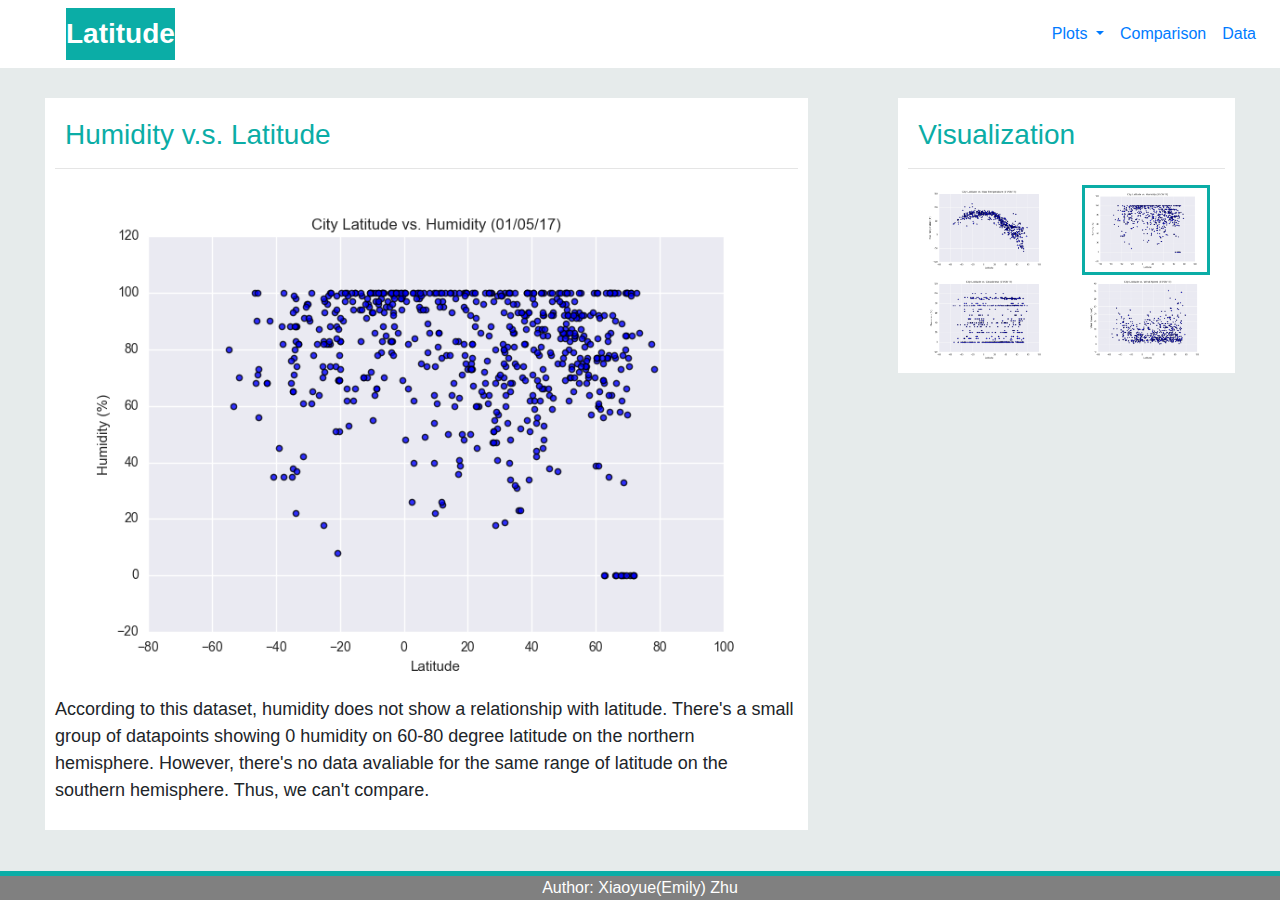
<file: Humidity.html>
<!DOCTYPE html>
<html lang="en">

<head>
  <meta charset="UTF-8">
  <title>Humidity</title>
  <link rel="stylesheet" href="https://stackpath.bootstrapcdn.com/bootstrap/4.3.1/css/bootstrap.min.css" integrity="sha384-ggOyR0iXCbMQv3Xipma34MD+dH/1fQ784/j6cY/iJTQUOhcWr7x9JvoRxT2MZw1T" crossorigin="anonymous">
  <link rel="stylesheet" href="style.css">

  <script src="https://code.jquery.com/jquery-3.3.1.slim.min.js" integrity="sha384-q8i/X+965DzO0rT7abK41JStQIAqVgRVzpbzo5smXKp4YfRvH+8abtTE1Pi6jizo" crossorigin="anonymous"></script>
  <script src="https://cdnjs.cloudflare.com/ajax/libs/popper.js/1.14.7/umd/popper.min.js" integrity="sha384-UO2eT0CpHqdSJQ6hJty5KVphtPhzWj9WO1clHTMGa3JDZwrnQq4sF86dIHNDz0W1" crossorigin="anonymous"></script>
  <script src="https://stackpath.bootstrapcdn.com/bootstrap/4.3.1/js/bootstrap.min.js" integrity="sha384-JjSmVgyd0p3pXB1rRibZUAYoIIy6OrQ6VrjIEaFf/nJGzIxFDsf4x0xIM+B07jRM" crossorigin="anonymous"></script>
</head>

<body>
  <nav class="navbar navbar-expand-lg nav-custom-small">
      
    
    <a class="navbar-brand" style="background-color: #0BADA6; color:white; margin-left:50px; font-weight:600;
      font-size:1.75rem;" href="./index.html"><span>Latitude</span>
    </a>

    <button class="navbar-toggler ml-auto custom-toggler" type="button" data-toggle="collapse" data-target="#navbarNavDropdown" aria-controls=" navbarNavDropdown" aria-expanded="false" aria-label="Toggle navigation">
      <span class="navbar-toggler-icon custom-toggler"></span>
    </button>
     
      

    <div class="collapse navbar-collapse" id="navbarNavDropdown">
      <ul class="navbar-nav ml-auto">
        <li class="nav-item active dropdown">
          <a class="nav-link dropdown-toggle" href="#" id="navbarDropdownMenuLink" data-toggle="dropdown" aria-haspopup="true" aria-expanded="false">
              Plots
          </a>
          <ul class="dropdown-menu" aria-labelledby="navbarDropdownMenuLink">
            <li><a class="dropdown-item" href="./Max-Temp.html">Max Temperature</a></li>
            <li><a class="dropdown-item" href="./Humidity.html">Humidity</a></li>
            <li><a class="dropdown-item" href="./Cloudiness.html">Cloudiness</a></li>
            <li><a class="dropdown-item" href="./wind-speed.html">Wind Speed</a></li>
          </ul>
        </li>
        <li class="nav-item active">
          <a class="nav-link" href="./comparison.html">Comparison</a>
        </li>
        <li class="nav-item active">
          <a class="nav-link" href="./data.html">Data</a>
        </li>
       </ul>
    </div>
    
      
  </nav>
  

  <div class="container-fluid">
    <div class="row">
      <div class="col-sm-12 col-lg-8 col-xl-8">
        <div class="box white">
          <h3 class="blue">Humidity v.s. Latitude</h3>
          <hr>
          <img src="Fig2.png" alt="humidity">         
          <p>According to this dataset, humidity does not show a relationship with latitude. There's a small group of datapoints showing
            0 humidity on 60-80 degree latitude on the northern hemisphere. However, there's no data avaliable for the same
            range of latitude on the southern hemisphere. Thus, we can't compare.
          </p>
        </div>
      </div>
    
  
      <div class="col-sm-12 col-lg-4 col-xl-4">
        <div class="box white">
          <h3 class="blue">Visualization</h3>
          <hr>
          <div class="container-fluid">
            <div class="row">
              <div class="col-sm-3 col-lg-6">
                <a href="./Max-Temp.html"><img src="Fig1.png" witdth="60" height="100" alt="max-temp"></a>
              </div>
              <div class="col-sm-3 col-lg-6">
                <a href="./Humidity.html"><img src="Fig2.png" witdth="60" height="100" class="img-border" alt="humidity"></a>
              </div>
              <div class="col-sm-3 col-lg-6">
                <a href="./Cloudiness.html"><img src="Fig3.png" witdth="60" height="100" alt="cloud"></a>
              </div>
              <div class="col-sm-3 col-lg-6">
                <a href="./wind-speed.html"><img src="Fig4.png" witdth="60" height="100" alt="windspeed"></a>
              </div>
            </div>
          </div>
        </div>
      </div>
    </div>
 </div>
 
</body>

<footer>
  <hr style="height:5px;border-width:0;color:#0BADA6;background-color:#0BADA6" class="hrfooter">
  <div class="footer">
    <div>Author: Xiaoyue(Emily) Zhu</div>
  </div>

</footer> 

</html>
</file>
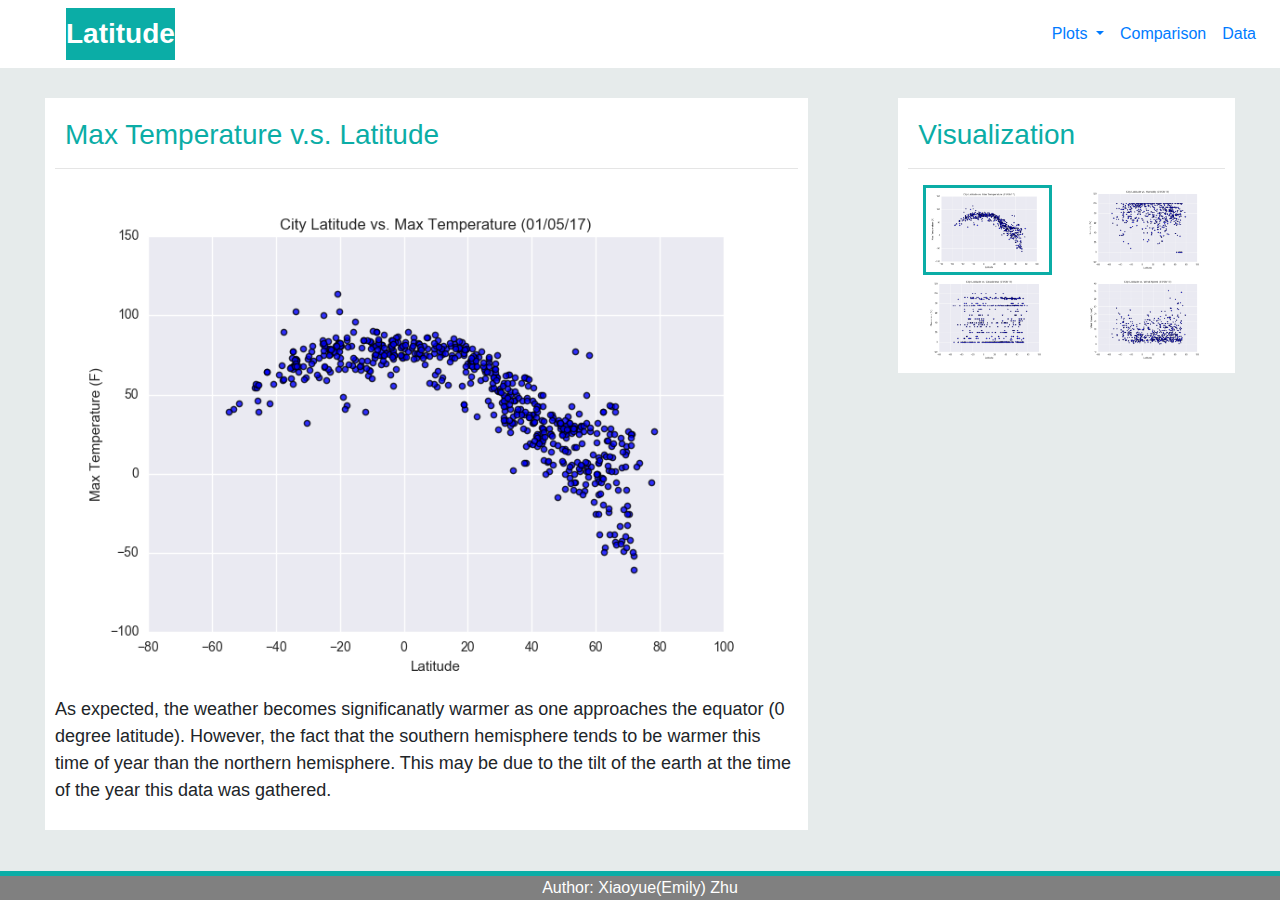
<file: Max-Temp.html>
<!DOCTYPE html>
<html lang="en">

<head>
  <meta charset="UTF-8">
  <title>MaxTemp</title>
  <link rel="stylesheet" href="https://stackpath.bootstrapcdn.com/bootstrap/4.3.1/css/bootstrap.min.css" integrity="sha384-ggOyR0iXCbMQv3Xipma34MD+dH/1fQ784/j6cY/iJTQUOhcWr7x9JvoRxT2MZw1T" crossorigin="anonymous">
  <link rel="stylesheet" href="style.css">

  <script src="https://code.jquery.com/jquery-3.3.1.slim.min.js" integrity="sha384-q8i/X+965DzO0rT7abK41JStQIAqVgRVzpbzo5smXKp4YfRvH+8abtTE1Pi6jizo" crossorigin="anonymous"></script>
  <script src="https://cdnjs.cloudflare.com/ajax/libs/popper.js/1.14.7/umd/popper.min.js" integrity="sha384-UO2eT0CpHqdSJQ6hJty5KVphtPhzWj9WO1clHTMGa3JDZwrnQq4sF86dIHNDz0W1" crossorigin="anonymous"></script>
  <script src="https://stackpath.bootstrapcdn.com/bootstrap/4.3.1/js/bootstrap.min.js" integrity="sha384-JjSmVgyd0p3pXB1rRibZUAYoIIy6OrQ6VrjIEaFf/nJGzIxFDsf4x0xIM+B07jRM" crossorigin="anonymous"></script>
</head>

<body>
  <nav class="navbar navbar-expand-lg nav-custom-small">
      
    
    <a class="navbar-brand" style="background-color: #0BADA6; color:white; margin-left:50px; font-weight:600;
      font-size:1.75rem;" href="./index.html"><span>Latitude</span>
    </a>

    <button class="navbar-toggler ml-auto custom-toggler" type="button" data-toggle="collapse" data-target="#navbarNavDropdown" aria-controls=" navbarNavDropdown" aria-expanded="false" aria-label="Toggle navigation">
      <span class="navbar-toggler-icon custom-toggler"></span>
    </button>
     
      

    <div class="collapse navbar-collapse" id="navbarNavDropdown">
      <ul class="navbar-nav ml-auto">
        <li class="nav-item active dropdown">
          <a class="nav-link dropdown-toggle" href="#" id="navbarDropdownMenuLink" data-toggle="dropdown" aria-haspopup="true" aria-expanded="false">
              Plots
          </a>
          <ul class="dropdown-menu" aria-labelledby="navbarDropdownMenuLink">
            <li><a class="dropdown-item" href="./Max-Temp.html">Max Temperature</a></li>
            <li><a class="dropdown-item" href="./Humidity.html">Humidity</a></li>
            <li><a class="dropdown-item" href="./Cloudiness.html">Cloudiness</a></li>
            <li><a class="dropdown-item" href="./wind-speed.html">Wind Speed</a></li>
          </ul>
        </li>
        <li class="nav-item active">
          <a class="nav-link" href="./comparison.html">Comparison</a>
        </li>
        <li class="nav-item active">
          <a class="nav-link" href="./data.html">Data</a>
        </li>
       </ul>
    </div>
    
      
  </nav>
  

  <div class="container-fluid">
    <div class="row">
      <div class="col-sm-12 col-lg-8 col-xl-8">
        <div class="box white">
          <h3 class="blue">Max Temperature v.s. Latitude</h3>
          <hr>
          <img src="Fig1.png" alt="Max Temperature">         
          <p>As expected, the weather becomes significanatly warmer as one approaches the equator (0 degree latitude). However, the fact that the
            southern hemisphere tends to be warmer this time of year than the northern hemisphere. This may be due to the tilt of the earth at the
            time of the year this data was gathered.
          </p>
        </div>
      </div>
    
  
      <div class="col-sm-12 col-lg-4 col-xl-4">
        <div class="box white">
          <h3 class="blue">Visualization</h3>
          <hr>
          <div class="container-fluid">
            <div class="row">
              <div class="col-sm-3 col-lg-6">
                <a href="./Max-Temp.html"><img src="Fig1.png" witdth="60" height="100" class="img-border" alt="max-temp"></a>
              </div>
              <div class="col-sm-3 col-lg-6">
                <a href="./Humidity.html"><img src="Fig2.png" witdth="60" height="100" alt="humidity"></a>
              </div>
              <div class="col-sm-3 col-lg-6">
                <a href="./Cloudiness.html"><img src="Fig3.png" witdth="60" height="100" alt="cloud"></a>
              </div>
              <div class="col-sm-3 col-lg-6">
                <a href="./wind-speed.html"><img src="Fig4.png" witdth="60" height="100" alt="windspeed"></a>
              </div>
            </div>
          </div>
        </div>
      </div>
    </div>
 </div>
 
</body>

<footer>
  <hr style="height:5px;border-width:0;color:#0BADA6;background-color:#0BADA6" class="hrfooter">
  <div class="footer">
    <div>Author: Xiaoyue(Emily) Zhu</div>
  </div>

</footer> 

</html>
</file>
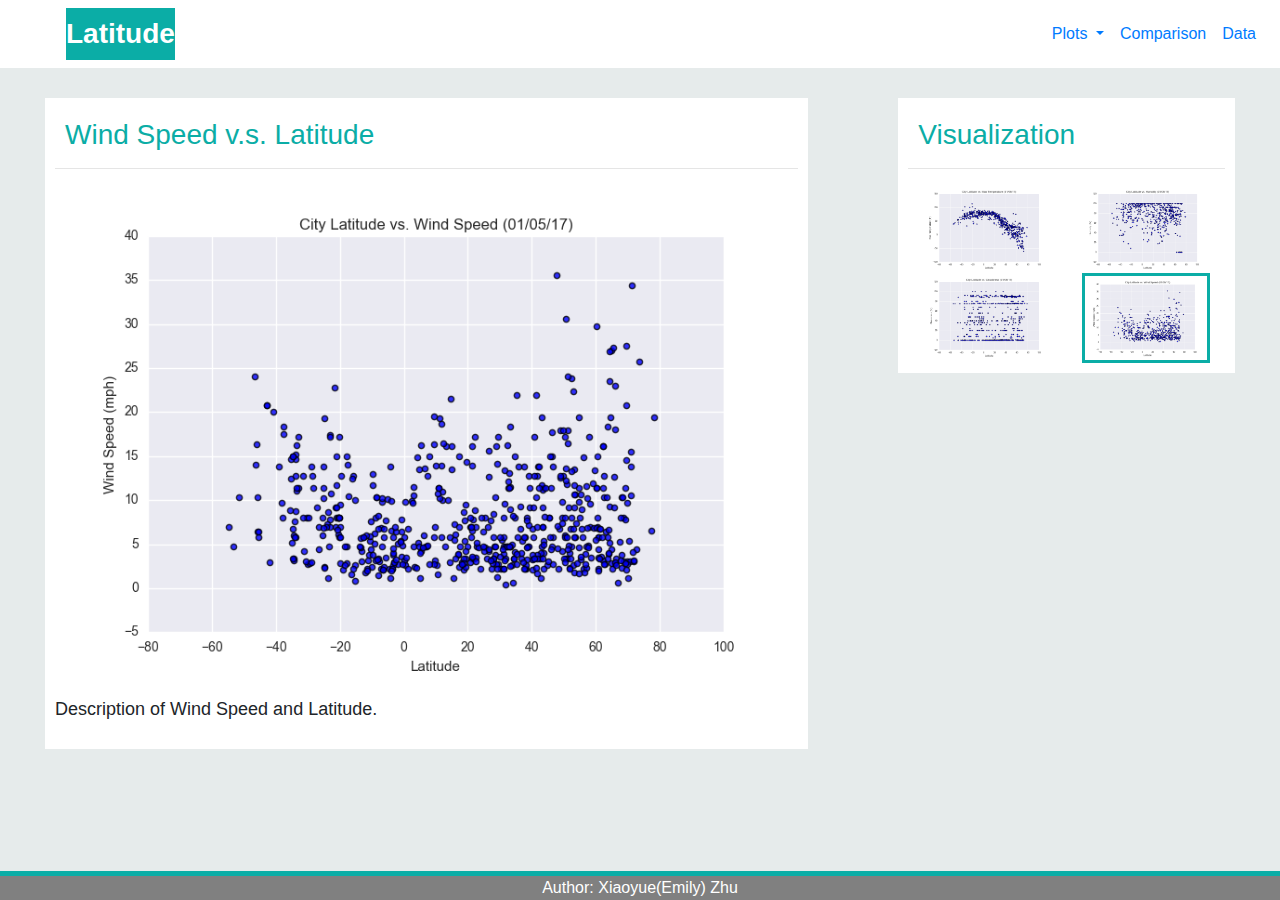
<file: wind-speed.html>
<!DOCTYPE html>
<html lang="en">

<head>
  <meta charset="UTF-8">
  <title>Wind Speed</title>
  <link rel="stylesheet" href="https://stackpath.bootstrapcdn.com/bootstrap/4.3.1/css/bootstrap.min.css" integrity="sha384-ggOyR0iXCbMQv3Xipma34MD+dH/1fQ784/j6cY/iJTQUOhcWr7x9JvoRxT2MZw1T" crossorigin="anonymous">
  <link rel="stylesheet" href="style.css">

  <script src="https://code.jquery.com/jquery-3.3.1.slim.min.js" integrity="sha384-q8i/X+965DzO0rT7abK41JStQIAqVgRVzpbzo5smXKp4YfRvH+8abtTE1Pi6jizo" crossorigin="anonymous"></script>
  <script src="https://cdnjs.cloudflare.com/ajax/libs/popper.js/1.14.7/umd/popper.min.js" integrity="sha384-UO2eT0CpHqdSJQ6hJty5KVphtPhzWj9WO1clHTMGa3JDZwrnQq4sF86dIHNDz0W1" crossorigin="anonymous"></script>
  <script src="https://stackpath.bootstrapcdn.com/bootstrap/4.3.1/js/bootstrap.min.js" integrity="sha384-JjSmVgyd0p3pXB1rRibZUAYoIIy6OrQ6VrjIEaFf/nJGzIxFDsf4x0xIM+B07jRM" crossorigin="anonymous"></script>
</head>

<body>
  <nav class="navbar navbar-expand-lg nav-custom-small">
      
    
    <a class="navbar-brand" style="background-color: #0BADA6; color:white; margin-left:50px; font-weight:600;
      font-size:1.75rem;" href="./index.html"><span>Latitude</span>
    </a>

    <button class="navbar-toggler ml-auto custom-toggler" type="button" data-toggle="collapse" data-target="#navbarNavDropdown" aria-controls=" navbarNavDropdown" aria-expanded="false" aria-label="Toggle navigation">
      <span class="navbar-toggler-icon custom-toggler"></span>
    </button>
     
      

    <div class="collapse navbar-collapse" id="navbarNavDropdown">
      <ul class="navbar-nav ml-auto">
        <li class="nav-item active dropdown">
          <a class="nav-link dropdown-toggle" href="#" id="navbarDropdownMenuLink" data-toggle="dropdown" aria-haspopup="true" aria-expanded="false">
              Plots
          </a>
          <ul class="dropdown-menu" aria-labelledby="navbarDropdownMenuLink">
            <li><a class="dropdown-item" href="./Max-Temp.html">Max Temperature</a></li>
            <li><a class="dropdown-item" href="./Humidity.html">Humidity</a></li>
            <li><a class="dropdown-item" href="./Cloudiness.html">Cloudiness</a></li>
            <li><a class="dropdown-item" href="./wind-speed.html">Wind Speed</a></li>
          </ul>
        </li>
        <li class="nav-item active">
          <a class="nav-link" href="./comparison.html">Comparison</a>
        </li>
        <li class="nav-item active">
          <a class="nav-link" href="./data.html">Data</a>
        </li>
       </ul>
    </div>
    
      
  </nav>
  

  <div class="container-fluid">
    <div class="row">
      <div class="col-sm-12 col-lg-8 col-xl-8">
        <div class="box white">
          <h3 class="blue">Wind Speed v.s. Latitude</h3>
          <hr>
          <img src="Fig4.png" alt="Windspeed">         
          <p>Description of Wind Speed and Latitude.
          </p>
        </div>
      </div>
    
  
      <div class="col-sm-12 col-lg-4 col-xl-4">
        <div class="box white">
          <h3 class="blue">Visualization</h3>
          <hr>
          <div class="container-fluid">
            <div class="row">
              <div class="col-sm-3 col-lg-6">
                <a href="./Max-Temp.html"><img src="Fig1.png" witdth="60" height="100" alt="max-temp"></a>
              </div>
              <div class="col-sm-3 col-lg-6">
                <a href="./Humidity.html"><img src="Fig2.png" witdth="60" height="100" alt="humidity"></a>
              </div>
              <div class="col-sm-3 col-lg-6">
                <a href="./Cloudiness.html"><img src="Fig3.png" witdth="60" height="100" alt="cloud"></a>
              </div>
              <div class="col-sm-3 col-lg-6">
                <a href="./wind-speed.html"><img src="Fig4.png" witdth="60" height="100" class="img-border" alt="windspeed"></a>
              </div>
            </div>
          </div>
        </div>
      </div>
    </div>
 </div>
 
</body>

<footer>
  <hr style="height:5px;border-width:0;color:#0BADA6;background-color:#0BADA6" class="hrfooter">
  <div class="footer">
    <div>Author: Xiaoyue(Emily) Zhu</div>
  </div>

</footer> 

</html>
</file>
<file: style.css>
body{
  background-color: #E6EBEB;
}

img {
  width: 100%;
  height: auto;
}

.img-border {
  border: 3px solid #0BADA6;
}

.myImage {
  width: 280px;
  height: 280px;
}

h3{
  margin: 10px;
}

p {
  font-weight: normal;
  font-size:large;
}

.box {
  min-height: 50px;
  padding: 10px;
  margin: 30px;
  font-weight: 800;
}


.white {
  background:white;
}

.blue{
  color:#0BADA6
}

footer {
  position: fixed;
  left: 0;
  bottom: 0;
  width: 100%;

}
.footer {
  text-align: center;
  background-color: grey;
  color: white;
}

.hrfooter {
  margin-top: 0;
  margin-bottom: 0;
}
/* Set the border color */ 
          
.custom-toggler.navbar-toggler { 
  border-color: white; 
} 
/* Setting the stroke to green using rgb values (0, 128, 0) */ 

.custom-toggler.navbar-toggler-icon { 
  background-image: url( 
"data:image/svg+xml;charset=utf8,%3Csvg viewBox='0 0 32 32' xmlns='http://www.w3.org/2000/svg'%3E%3Cpath stroke='rgba(0, 128, 0, 0.8)' stroke-width='2' stroke-linecap='round' stroke-miterlimit='10' d='M4 8h24M4 16h24M4 24h24'/%3E%3C/svg%3E"); 
} 

.nav-custom-small {
  background-color: white;
}

@media (max-width:991px) {
  .nav-custom-small {
    background-color: #0BADA6;
  }
}
</file>
